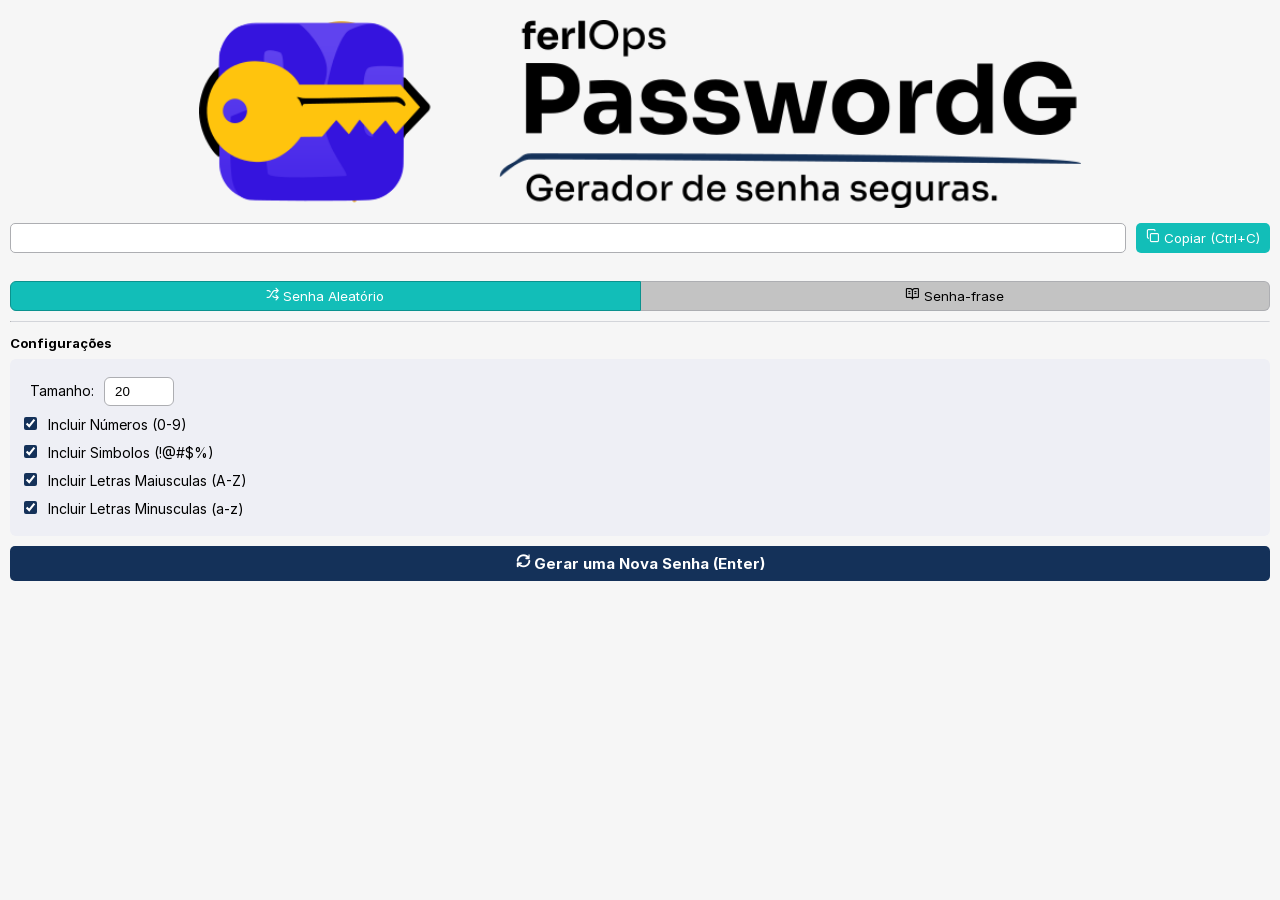
<file: resources/index.html>
<!DOCTYPE html>
<html>
  <head>
    <meta charset="UTF-8">
    <title>FerlOps | Password Generator</title>
    <link rel="stylesheet" href="assets/css/styles.css">
    <link rel="stylesheet" href="assets/css/lucide.css">
  </head>
  <body>
   
    <div id="app-container">
        <img width="350px" src="assets/images/logo-top-banner.webp" id="banner-passwordg-logo" alt="banner-logo">
      <header>
          <input type="text" readonly name="passwordSaida" id="passwordSaida">
          <button id="btnCopiar">
            <i class="icon-copy"></i>
            Copiar (Ctrl+C)
          </button>
      </header>

      <div class="medidor-forca-senha">
          <div id="barraForca"></div>
      </div>

      <div class="modo-seletor">
          <button id="btnAleatorio" class="active">
            <i class="icon-shuffle"></i>
            Senha Aleatório
          </button>
          <button id="btnPassPhase">
            <i class="icon-book-open-text"></i>
            Senha-frase
          </button>
      </div>

      <hr>

      <section class="settings">

          <span id="titleSection">Configurações</span>
          <div class="mode-random">
              <div class="form-group">
                <label for="tamanhoSenha">Tamanho: </label>
                <input type="number" name="txtSenhaTamanho" id="tamanhoSenha" min="12" max="100" value="20" class="config-options">
              </div>
              <div class="form-group">
                <input type="checkbox" name="chkSelections" id="includeNumbers" class="config-options" checked>
                <label for="includeNumbers">Incluir Números (0-9)</label>
              </div>
              <div class="form-group">
                <input type="checkbox" name="chkSelections" id="includeSymbols" class="config-options" checked>
                <label for="includeSymbols">Incluir Simbolos (!@#$%)</label>
              </div>
              <div class="form-group">
                <input type="checkbox" name="chkSelections" id="includeUppercase" class="config-options" checked>
                <label for="includeUppercase">Incluir Letras Maiusculas (A-Z)</label>
              </div>
              <div class="form-group">
                <input type="checkbox" name="chkSelections" id="includeLowerCase" class="config-options" checked>
                <label for="includeLowerCase">Incluir Letras Minusculas (a-z)</label>
              </div>
          </div>

          <div class="mode-phasepass">
            <div class="form-group">
              <label for="tamSenhaPhase">Tamanho: </label>
              <input type="number" name="tamPhasePass" id="tamPhasePass" min="5" max="15" value="5" class="config-phase-options">
            </div>
            <div class="form-group">
                <input type="checkbox" name="chkSelections" id="captalizeWords" title="Permite colocar cada palavra com a Primeira letra Maiusculas" class="config-phase-options" checked>
                <label for="captalizeWords">Capitalizar Palavras</label>
            </div>
             <div class="form-group">
                <input type="checkbox" name="chkSelections" id="incNumbs" title="Permite um numero a cada palavra" class="config-phase-options" checked>
                <label for="captalizeWords">Incluir Numeros</label>
            </div>

          </div>
          

      </section>

      <button id="btnGerar">
        <i class="icon-refresh-cw"></i>
          Gerar uma Nova Senha (Enter)
      </button>

      <div id="aboutapp"></div>
    </div>

    <script src="assets/js/neutralino.js"></script>
    <!-- Your app's source files -->
    <script src="assets/js/main.js"></script>
  </body>
</html>
</file>
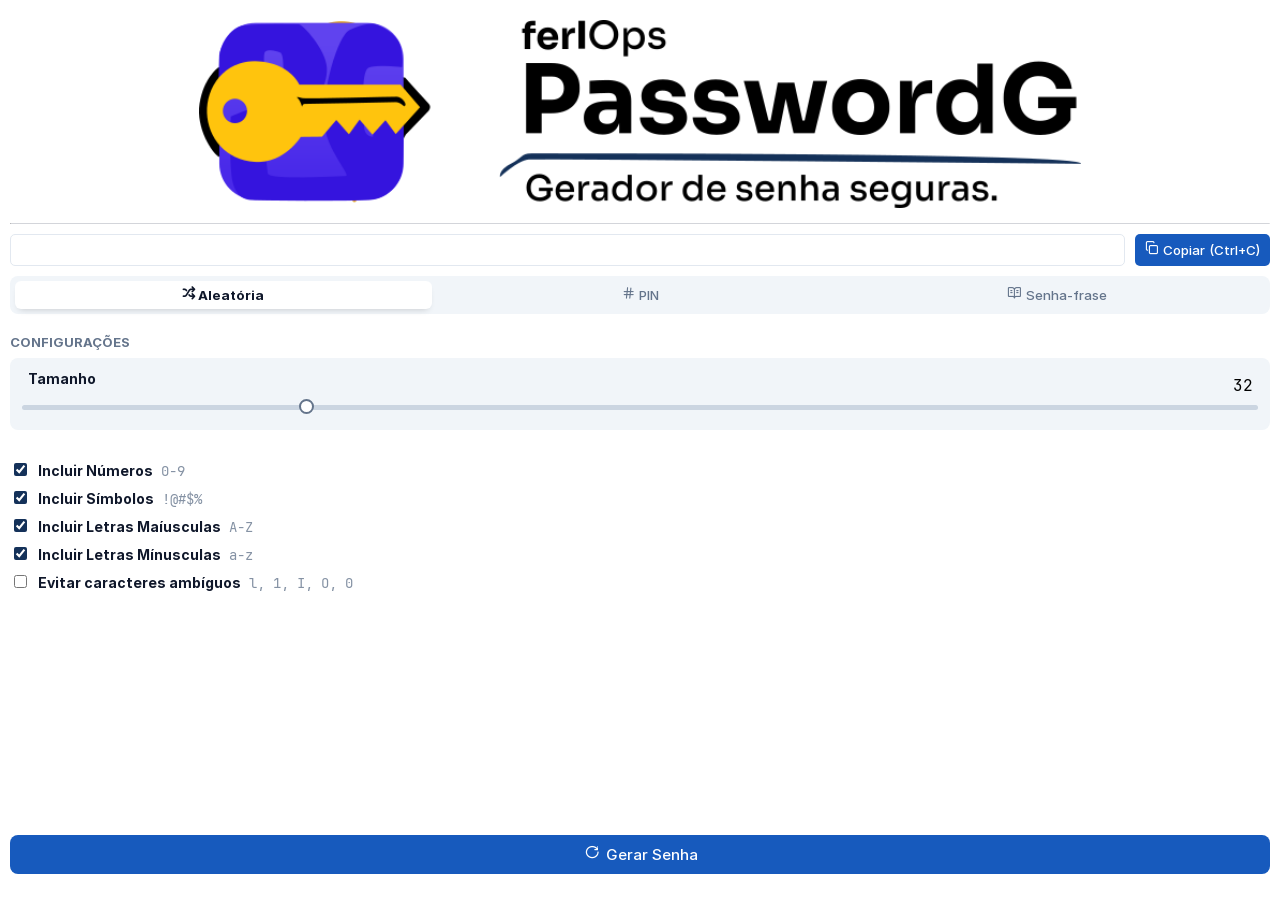
<file: app/resources/index.html>
<!DOCTYPE html>
<html>
  <head>
    <meta charset="UTF-8">
    <title>ferlOps PasswordG Generator</title>
    <link rel="stylesheet" href="assets/css/styles.css">
    <link rel="stylesheet" href="assets/css/lucide.css">
  </head>
  <body>
   
    <div id="app-container">
        <img width="350px" src="assets/images/logo-top-banner.webp" id="banner-passwordg-logo" alt="banner-logo">
        <hr>
      <header>
          <input type="text" readonly name="passwordSaida" id="passwordSaida">
          <button id="btnCopiar">
            <i class="icon-copy"></i>
            Copiar (Ctrl+C)
          </button>
      </header>

      
      
     
      <div class="modo-seletor">
          <button id="btnAleatorio" class="active">
            <i class="icon-shuffle"></i>
            Aleatória
          </button>
          <button id="btnPin">
            <i class="icon-hash"></i>
            PIN
          </button>
          <button id="btnPassPhase">
            <i class="icon-book-open-text"></i>
            Senha-frase
          </button>
      </div>


      <section class="settings">

          <span id="titleSection">CONFIGURAÇÕES</span>

          

          <div class="mode-random">
              <div class="length-control">
                <div class="label-control">
                  <label for="tamanhoSenha">Tamanho</label>
                  <span id="length-value" class="length-badge">32</span>
                </div>
                <input type="range" name="txtSenhaTamanho" id="tamanhoSenha" min="12" max="100" value="32" class="range-length-psswd" oninput="document.getElementById('length-value').textContent = this.value">
              </div>

              <div class="form-group">
                <input type="checkbox" name="chkSelections" id="includeNumbers" class="config-options" checked>
                <label for="includeNumbers">Incluir Números <span>0-9</span></label>
              </div>
              <div class="form-group">
                <input type="checkbox" name="chkSelections" id="includeSymbols" class="config-options" checked>
                <label for="includeSymbols">Incluir Símbolos <span>!@#$%</span></label>
              </div>
              <div class="form-group">
                <input type="checkbox" name="chkSelections" id="includeUppercase" class="config-options" checked>
                <label for="includeUppercase">Incluir Letras Maíusculas <span>A-Z</span></label>
              </div>
              <div class="form-group">
                <input type="checkbox" name="chkSelections" id="includeLowerCase" class="config-options" checked>
                <label for="includeLowerCase">Incluir Letras Mínusculas <span>a-z</span></label>
              </div>
              <div class="form-group">
                <input type="checkbox" name="chkSelections" id="evitarAmbiguos" class="config-options">
                <label for="evitarAmbiguos">Evitar caracteres ambíguos <span>l, 1, I, O, 0</span></label>
              </div>
          </div>

          <div class="mode-pin">

              <div class="length-control">
                <div class="label-control">
                  <label for="tamPinPass">Tamanho</label>
                  <span id="length-value-pin" class="length-badge">6</span>
                </div>
                <input type="range" name="tamPinPass" id="tamPinPass" min="3" max="12" value="6" class="range-length-psswd" oninput="document.getElementById('length-value-pin').textContent = this.value">
              </div>
          </div>


          <div class="mode-phasepass">
            
             <div class="length-control">
                <div class="label-control">
                  <label for="tamPhasePass">Tamanho</label>
                  <span id="length-value-phrase" class="length-badge">6</span>
                </div>
                <input type="range" name="tamPhasePass" id="tamPhasePass" min="3" max="12" value="6" class="range-length-psswd" oninput="document.getElementById('length-value-phrase').textContent = this.value">
              </div>
            
           
            <div class="form-group">
                <input type="checkbox" name="chkSelections" id="getPhasePortugues" title="Permite gerar senhas-frase em Português" class="config-phase-options">
                <label for="getPhasePortugues">Incluir Palavras em Português</label>
            </div>
            <div class="form-group">
                <input type="checkbox" name="chkSelections" id="captalizeWords" title="Permite colocar cada palavra com a Primeira letra Maiusculas" class="config-phase-options" checked>
                <label for="captalizeWords">Capitalizar Palavras</label>
            </div>
             <div class="form-group">
                <input type="checkbox" name="chkSelections" id="incNumbs" title="Permite um numero a cada palavra" class="config-phase-options" checked>
                <label for="captalizeWords">Incluir Números</label>
            </div>

          </div>
          

      </section>

      <div class="medidor-container">
        <div class="medidor-forca-senha">
          <div id="barraForca"></div>
        </div>
        
        <div class="statusForca"></div>
      </div>

      <button id="btnGerar">
        <i class="icon-rotate-cw"></i>
          Gerar Senha 
      </button>

      <div id="aboutapp"></div>
    </div>

    <script src="assets/js/neutralino.js"></script>
    <!-- Your app's source files -->
    <script src="assets/js/main.js"></script>
  </body>
</html>
</file>
<file: resources/assets/css/styles.css>
* {
    margin: 0;
    padding: 0;
    box-sizing: border-box;
}

@font-face {
    font-family: 'inter';
    src: url('fonts/Inter-Regular.woff2');
    font-weight: normal;
}

@font-face {
    font-family: 'inter';
    src: url('fonts/Inter-Medium.woff2');
    font-weight: 500;
}

@font-face {
    font-family: 'inter';
    src: url('fonts/Inter-Bold.woff2');
    font-weight: 700;
}

body {
    background-color: #f6f6f6;
    font-family: 'inter', Arial, Helvetica, sans-serif;
    margin: 0;
    padding: 10px;
    height: 100vh;
    width: 100vw;
    display: flex;
    flex-direction: column;
    overflow: hidden;
    box-sizing: border-box;
}

div#app-container {
    flex: 1;
    display: flex;
    flex-direction: column;
    margin: 0;
    width: 100%;
    height: 100%;
}

div#app-container img#banner-passwordg-logo {
    display: block;
    margin: 10px 0;
    margin-left: auto;
    margin-right: auto;
    width: 70%;
}

div#app-container header {
    display: flex;
    gap: 10px;
    width: 100%;
    margin: 5px 0;
}

div#app-container header input {
    flex: 1;
    font-family: 'inter';
    border: 1px solid #adaeb2;
    border-radius: 5px;
    outline: none;
    padding: 6px 10px;
}

div#app-container header button {
    font-family: 'inter';
    background-color: #12beb8;
    padding: 6px 10px;
    border: none;
    border-radius: 5px;
    color: #FFF;
}

div.medidor-forca-senha {
    width: 100%;
    height: 8px;
    /* background-color: #eee; */
    border-radius: 5px;
    margin: 5px 0;
    overflow: hidden;
}

div.medidor-forca-senha div#barraForca {
    height: 100%; 
    transition: 0.3s;
}

div#app-container div.modo-seletor {
    display: flex;
    width: 100%;
    margin: 5px 0;
}

div#app-container div.modo-seletor button {
    flex: 1;
    font-family: 'inter';
    padding: 6px 10px;
    background-color: #c3c3c3;
}
div#app-container div.modo-seletor button i.icon-book-open-text {
    margin-top: 20px;
}

div#app-container div.modo-seletor button#btnAleatorio {
    border: 1px solid #adaeb2;
    border-top-left-radius: 6px;
    border-bottom-left-radius: 6px;
}

div#app-container div.modo-seletor button#btnPassPhase {
    border: 1px solid #adaeb2;
    border-top-right-radius: 6px;
    border-bottom-right-radius: 6px;
    border-left: none;
}

div#app-container div.modo-seletor button.active {
    background-color: #12beb8;
    border-color: #0b928e !important;
    color: #FFF;
}

div#app-container hr {
    border-top: 1px solid #d3d5da;
    border-bottom: none;
    margin: 5px 0;
}

div#app-container section.settings span#titleSection {
    font-weight: bold;
    display: flex;
    margin: 8px 0;
    font-size: 13px;
}

div#app-container section.settings div.mode-random {
    padding: 10px;
    border: none;
    border-radius: 6px;
    background-color: #eeeff5;
}

div#app-container section.settings div.mode-phasepass {
    padding: 10px;
    border: none;
    border-radius: 6px;
    background-color: #eeeff5;
    display: none;
}

div#app-container section.settings div.mode-random div.form-group,
div#app-container section.settings div.mode-phasepass div.form-group {
    margin: 8px 4px;
}

div#app-container section.settings div.mode-random label,
div#app-container section.settings div.mode-phasepass label {
    padding: 0px 6px;
    font-size: 14px;
}


div#app-container section.settings div.mode-random div.form-group input[type="number"],
div#app-container section.settings div.mode-phasepass div.form-group input[type="number"] {
    border: 1px solid #adaeb2;
    padding: 6px 10px;
    border-radius: 6px;
    outline: none;
    
}

div#app-container section.settings div.mode-random div.form-group input[type="checkbox"] {
    accent-color: #143159;
}

div#app-container section.settings div.mode-phasepass div.form-group input[type="checkbox"] {
    accent-color: #143159;
}


div#app-container button#btnGerar {
    font-family: 'inter';
    margin-top: 10px;
    background-color: #143159;
    padding: 8px 10px;
    border: none;
    border-radius: 5px;
    color: #FFF;
    font-weight: bold;
    font-weight: 700;
    font-size: 15px;
}

div#app-container div#aboutapp {
    margin: 8px 0;
    display: flex;
    justify-content: center;
    align-items: center;
    font-size: 14px;
}
</file>
<file: resources/assets/css/lucide.css>
@font-face {
  font-family: "lucide";
  src: url('lucide.eot?t=1781765884348'); /* IE9*/
  src: url('lucide.eot?t=1781765884348#iefix') format('embedded-opentype') /* IE6-IE8 */,
  url('fonts/lucide.woff2?t=1781765884348') format('woff2'),
  url('fonts/lucide.woff?t=1781765884348') format('woff'),
  url('fonts/lucide.ttf?t=1781765884348') format('truetype'),
  url('fonts/lucide.svg?t=1781765884348') format('svg');
}

[class^="icon-"], [class*=" icon-"] {
  font-family: 'lucide' !important;font-size: inherit;
  font-style:normal;
  -webkit-font-smoothing: antialiased;
  -moz-osx-font-smoothing: grayscale;
}




.icon-a-arrow-down::before { content: "\e585"; }
.icon-a-arrow-up::before { content: "\e586"; }
.icon-a-large-small::before { content: "\e587"; }
.icon-accessibility::before { content: "\e297"; }
.icon-activity-square::before { content: "\e4b4"; }
.icon-activity::before { content: "\e038"; }
.icon-ad::before { content: "\e700"; }
.icon-air-vent::before { content: "\e34d"; }
.icon-airplay::before { content: "\e039"; }
.icon-alarm-check::before { content: "\e1ec"; }
.icon-alarm-clock-check::before { content: "\e1ec"; }
.icon-alarm-clock-minus::before { content: "\e1ed"; }
.icon-alarm-clock-off::before { content: "\e23b"; }
.icon-alarm-clock-plus::before { content: "\e1ee"; }
.icon-alarm-clock::before { content: "\e03a"; }
.icon-alarm-minus::before { content: "\e1ed"; }
.icon-alarm-plus::before { content: "\e1ee"; }
.icon-alarm-smoke::before { content: "\e57b"; }
.icon-album::before { content: "\e03b"; }
.icon-alert-circle::before { content: "\e077"; }
.icon-alert-octagon::before { content: "\e127"; }
.icon-alert-triangle::before { content: "\e193"; }
.icon-align-center-horizontal::before { content: "\e26c"; }
.icon-align-center-vertical::before { content: "\e26d"; }
.icon-align-center::before { content: "\e182"; }
.icon-align-end-horizontal::before { content: "\e26e"; }
.icon-align-end-vertical::before { content: "\e26f"; }
.icon-align-horizontal-distribute-center::before { content: "\e03c"; }
.icon-align-horizontal-distribute-end::before { content: "\e03d"; }
.icon-align-horizontal-distribute-start::before { content: "\e03e"; }
.icon-align-horizontal-justify-center::before { content: "\e272"; }
.icon-align-horizontal-justify-end::before { content: "\e273"; }
.icon-align-horizontal-justify-start::before { content: "\e274"; }
.icon-align-horizontal-space-around::before { content: "\e275"; }
.icon-align-horizontal-space-between::before { content: "\e276"; }
.icon-align-justify::before { content: "\e184"; }
.icon-align-left::before { content: "\e185"; }
.icon-align-right::before { content: "\e183"; }
.icon-align-start-horizontal::before { content: "\e270"; }
.icon-align-start-vertical::before { content: "\e271"; }
.icon-align-vertical-distribute-center::before { content: "\e27e"; }
.icon-align-vertical-distribute-end::before { content: "\e27f"; }
.icon-align-vertical-distribute-start::before { content: "\e280"; }
.icon-align-vertical-justify-center::before { content: "\e277"; }
.icon-align-vertical-justify-end::before { content: "\e278"; }
.icon-align-vertical-justify-start::before { content: "\e279"; }
.icon-align-vertical-space-around::before { content: "\e27a"; }
.icon-align-vertical-space-between::before { content: "\e27b"; }
.icon-ambulance::before { content: "\e5bb"; }
.icon-ampersand::before { content: "\e49c"; }
.icon-ampersands::before { content: "\e49d"; }
.icon-amphora::before { content: "\e61b"; }
.icon-anchor::before { content: "\e03f"; }
.icon-angry::before { content: "\e2fc"; }
.icon-annoyed::before { content: "\e2fd"; }
.icon-antenna::before { content: "\e4e2"; }
.icon-anvil::before { content: "\e580"; }
.icon-aperture::before { content: "\e040"; }
.icon-app-window-mac::before { content: "\e5d2"; }
.icon-app-window::before { content: "\e426"; }
.icon-apple::before { content: "\e34e"; }
.icon-archive-restore::before { content: "\e2cd"; }
.icon-archive-x::before { content: "\e50c"; }
.icon-archive::before { content: "\e041"; }
.icon-area-chart::before { content: "\e4d3"; }
.icon-armchair::before { content: "\e2c0"; }
.icon-arrow-big-down-dash::before { content: "\e41d"; }
.icon-arrow-big-down::before { content: "\e1e1"; }
.icon-arrow-big-left-dash::before { content: "\e41e"; }
.icon-arrow-big-left::before { content: "\e1e2"; }
.icon-arrow-big-right-dash::before { content: "\e41f"; }
.icon-arrow-big-right::before { content: "\e1e3"; }
.icon-arrow-big-up-dash::before { content: "\e420"; }
.icon-arrow-big-up::before { content: "\e1e4"; }
.icon-arrow-down-0-1::before { content: "\e413"; }
.icon-arrow-down-01::before { content: "\e413"; }
.icon-arrow-down-1-0::before { content: "\e414"; }
.icon-arrow-down-10::before { content: "\e414"; }
.icon-arrow-down-a-z::before { content: "\e415"; }
.icon-arrow-down-az::before { content: "\e415"; }
.icon-arrow-down-circle::before { content: "\e078"; }
.icon-arrow-down-from-line::before { content: "\e454"; }
.icon-arrow-down-left-from-circle::before { content: "\e3f7"; }
.icon-arrow-down-left-from-square::before { content: "\e5a1"; }
.icon-arrow-down-left-square::before { content: "\e4b5"; }
.icon-arrow-down-left::before { content: "\e043"; }
.icon-arrow-down-narrow-wide::before { content: "\e044"; }
.icon-arrow-down-right-from-circle::before { content: "\e3f8"; }
.icon-arrow-down-right-from-square::before { content: "\e5a2"; }
.icon-arrow-down-right-square::before { content: "\e4b6"; }
.icon-arrow-down-right::before { content: "\e045"; }
.icon-arrow-down-square::before { content: "\e427"; }
.icon-arrow-down-to-dot::before { content: "\e44d"; }
.icon-arrow-down-to-line::before { content: "\e455"; }
.icon-arrow-down-up::before { content: "\e046"; }
.icon-arrow-down-wide-narrow::before { content: "\e047"; }
.icon-arrow-down-z-a::before { content: "\e416"; }
.icon-arrow-down-za::before { content: "\e416"; }
.icon-arrow-down::before { content: "\e042"; }
.icon-arrow-left-circle::before { content: "\e079"; }
.icon-arrow-left-from-line::before { content: "\e456"; }
.icon-arrow-left-right::before { content: "\e24a"; }
.icon-arrow-left-square::before { content: "\e428"; }
.icon-arrow-left-to-line::before { content: "\e457"; }
.icon-arrow-left::before { content: "\e048"; }
.icon-arrow-right-circle::before { content: "\e07a"; }
.icon-arrow-right-from-line::before { content: "\e458"; }
.icon-arrow-right-left::before { content: "\e417"; }
.icon-arrow-right-square::before { content: "\e429"; }
.icon-arrow-right-to-line::before { content: "\e459"; }
.icon-arrow-right::before { content: "\e049"; }
.icon-arrow-up-0-1::before { content: "\e418"; }
.icon-arrow-up-01::before { content: "\e418"; }
.icon-arrow-up-1-0::before { content: "\e419"; }
.icon-arrow-up-10::before { content: "\e419"; }
.icon-arrow-up-a-z::before { content: "\e41a"; }
.icon-arrow-up-az::before { content: "\e41a"; }
.icon-arrow-up-circle::before { content: "\e07b"; }
.icon-arrow-up-down::before { content: "\e37d"; }
.icon-arrow-up-from-dot::before { content: "\e44e"; }
.icon-arrow-up-from-line::before { content: "\e45a"; }
.icon-arrow-up-left-from-circle::before { content: "\e3f9"; }
.icon-arrow-up-left-from-square::before { content: "\e5a3"; }
.icon-arrow-up-left-square::before { content: "\e4b7"; }
.icon-arrow-up-left::before { content: "\e04b"; }
.icon-arrow-up-narrow-wide::before { content: "\e04c"; }
.icon-arrow-up-right-from-circle::before { content: "\e3fa"; }
.icon-arrow-up-right-from-square::before { content: "\e5a4"; }
.icon-arrow-up-right-square::before { content: "\e4b8"; }
.icon-arrow-up-right::before { content: "\e04d"; }
.icon-arrow-up-square::before { content: "\e42a"; }
.icon-arrow-up-to-line::before { content: "\e45b"; }
.icon-arrow-up-wide-narrow::before { content: "\e41b"; }
.icon-arrow-up-z-a::before { content: "\e41c"; }
.icon-arrow-up-za::before { content: "\e41c"; }
.icon-arrow-up::before { content: "\e04a"; }
.icon-arrows-up-from-line::before { content: "\e4d4"; }
.icon-asterisk-square::before { content: "\e168"; }
.icon-asterisk::before { content: "\e1ef"; }
.icon-astroid::before { content: "\e6f0"; }
.icon-at-sign::before { content: "\e04e"; }
.icon-atom::before { content: "\e3d7"; }
.icon-audio-lines::before { content: "\e55a"; }
.icon-audio-waveform::before { content: "\e55b"; }
.icon-award::before { content: "\e04f"; }
.icon-axe::before { content: "\e050"; }
.icon-axis-3-d::before { content: "\e2fe"; }
.icon-axis-3d::before { content: "\e2fe"; }
.icon-baby::before { content: "\e2ce"; }
.icon-backpack::before { content: "\e2c8"; }
.icon-badge-alert::before { content: "\e475"; }
.icon-badge-cent::before { content: "\e50f"; }
.icon-badge-check::before { content: "\e241"; }
.icon-badge-dollar-sign::before { content: "\e476"; }
.icon-badge-euro::before { content: "\e510"; }
.icon-badge-help::before { content: "\e47b"; }
.icon-badge-indian-rupee::before { content: "\e511"; }
.icon-badge-info::before { content: "\e477"; }
.icon-badge-japanese-yen::before { content: "\e512"; }
.icon-badge-minus::before { content: "\e478"; }
.icon-badge-percent::before { content: "\e479"; }
.icon-badge-plus::before { content: "\e47a"; }
.icon-badge-pound-sterling::before { content: "\e513"; }
.icon-badge-question-mark::before { content: "\e47b"; }
.icon-badge-russian-ruble::before { content: "\e514"; }
.icon-badge-swiss-franc::before { content: "\e515"; }
.icon-badge-turkish-lira::before { content: "\e67e"; }
.icon-badge-x::before { content: "\e47c"; }
.icon-badge::before { content: "\e474"; }
.icon-baggage-claim::before { content: "\e2c9"; }
.icon-balloon::before { content: "\e6af"; }
.icon-ban::before { content: "\e051"; }
.icon-banana::before { content: "\e34f"; }
.icon-bandage::before { content: "\e61d"; }
.icon-banknote-arrow-down::before { content: "\e64c"; }
.icon-banknote-arrow-up::before { content: "\e64d"; }
.icon-banknote-check::before { content: "\e70c"; }
.icon-banknote-x::before { content: "\e64e"; }
.icon-banknote::before { content: "\e052"; }
.icon-bar-chart-2::before { content: "\e068"; }
.icon-bar-chart-3::before { content: "\e2a3"; }
.icon-bar-chart-4::before { content: "\e2a4"; }
.icon-bar-chart-big::before { content: "\e4a9"; }
.icon-bar-chart-horizontal-big::before { content: "\e4a7"; }
.icon-bar-chart-horizontal::before { content: "\e2a2"; }
.icon-bar-chart::before { content: "\e06a"; }
.icon-barcode::before { content: "\e533"; }
.icon-barrel::before { content: "\e675"; }
.icon-baseline::before { content: "\e285"; }
.icon-bath::before { content: "\e2ab"; }
.icon-battery-charging::before { content: "\e054"; }
.icon-battery-full::before { content: "\e055"; }
.icon-battery-low::before { content: "\e056"; }
.icon-battery-medium::before { content: "\e057"; }
.icon-battery-plus::before { content: "\e63e"; }
.icon-battery-warning::before { content: "\e3ac"; }
.icon-battery::before { content: "\e053"; }
.icon-beaker::before { content: "\e058"; }
.icon-bean-off::before { content: "\e390"; }
.icon-bean::before { content: "\e38f"; }
.icon-bed-double::before { content: "\e2c2"; }
.icon-bed-single::before { content: "\e2c3"; }
.icon-bed::before { content: "\e2c1"; }
.icon-beef-off::before { content: "\e6dc"; }
.icon-beef::before { content: "\e3a5"; }
.icon-beer-off::before { content: "\e5d9"; }
.icon-beer::before { content: "\e2cf"; }
.icon-bell-check::before { content: "\e6ef"; }
.icon-bell-dot::before { content: "\e42b"; }
.icon-bell-electric::before { content: "\e57c"; }
.icon-bell-minus::before { content: "\e1f0"; }
.icon-bell-off::before { content: "\e05a"; }
.icon-bell-plus::before { content: "\e1f1"; }
.icon-bell-ring::before { content: "\e224"; }
.icon-bell::before { content: "\e059"; }
.icon-between-horizonal-end::before { content: "\e591"; }
.icon-between-horizonal-start::before { content: "\e592"; }
.icon-between-horizontal-end::before { content: "\e591"; }
.icon-between-horizontal-start::before { content: "\e592"; }
.icon-between-vertical-end::before { content: "\e593"; }
.icon-between-vertical-start::before { content: "\e594"; }
.icon-biceps-flexed::before { content: "\e5eb"; }
.icon-bike::before { content: "\e1d2"; }
.icon-binary::before { content: "\e1f2"; }
.icon-binoculars::before { content: "\e621"; }
.icon-biohazard::before { content: "\e441"; }
.icon-bird::before { content: "\e3c5"; }
.icon-birdhouse::before { content: "\e69a"; }
.icon-bitcoin::before { content: "\e05b"; }
.icon-blend::before { content: "\e59c"; }
.icon-blender::before { content: "\e6f4"; }
.icon-blinds::before { content: "\e3c0"; }
.icon-blocks::before { content: "\e4fa"; }
.icon-bluetooth-connected::before { content: "\e1b8"; }
.icon-bluetooth-off::before { content: "\e1b9"; }
.icon-bluetooth-searching::before { content: "\e1ba"; }
.icon-bluetooth::before { content: "\e05c"; }
.icon-bold::before { content: "\e05d"; }
.icon-bolt::before { content: "\e58c"; }
.icon-bomb::before { content: "\e2ff"; }
.icon-bone-fracture::before { content: "\e715"; }
.icon-bone::before { content: "\e358"; }
.icon-book-a::before { content: "\e544"; }
.icon-book-alert::before { content: "\e672"; }
.icon-book-audio::before { content: "\e545"; }
.icon-book-check::before { content: "\e546"; }
.icon-book-copy::before { content: "\e3ec"; }
.icon-book-dashed::before { content: "\e3ed"; }
.icon-book-down::before { content: "\e3ee"; }
.icon-book-headphones::before { content: "\e547"; }
.icon-book-heart::before { content: "\e548"; }
.icon-book-image::before { content: "\e549"; }
.icon-book-key::before { content: "\e3ef"; }
.icon-book-lock::before { content: "\e3f0"; }
.icon-book-marked::before { content: "\e3f1"; }
.icon-book-minus::before { content: "\e3f2"; }
.icon-book-open-check::before { content: "\e381"; }
.icon-book-open-text::before { content: "\e54a"; }
.icon-book-open::before { content: "\e05f"; }
.icon-book-plus::before { content: "\e3f3"; }
.icon-book-search::before { content: "\e6ab"; }
.icon-book-template::before { content: "\e3ed"; }
.icon-book-text::before { content: "\e54b"; }
.icon-book-type::before { content: "\e54c"; }
.icon-book-up-2::before { content: "\e4a6"; }
.icon-book-up::before { content: "\e3f4"; }
.icon-book-user::before { content: "\e54d"; }
.icon-book-x::before { content: "\e3f5"; }
.icon-book::before { content: "\e05e"; }
.icon-bookmark-check::before { content: "\e51f"; }
.icon-bookmark-minus::before { content: "\e23c"; }
.icon-bookmark-off::before { content: "\e6df"; }
.icon-bookmark-plus::before { content: "\e23d"; }
.icon-bookmark-x::before { content: "\e520"; }
.icon-bookmark::before { content: "\e060"; }
.icon-boom-box::before { content: "\e4ee"; }
.icon-bot-message-square::before { content: "\e5ce"; }
.icon-bot-off::before { content: "\e5e0"; }
.icon-bot::before { content: "\e1bb"; }
.icon-bottle-wine::before { content: "\e67b"; }
.icon-bow-arrow::before { content: "\e65e"; }
.icon-box-select::before { content: "\e1cb"; }
.icon-box::before { content: "\e061"; }
.icon-boxes::before { content: "\e2d0"; }
.icon-braces::before { content: "\e36a"; }
.icon-brackets::before { content: "\e443"; }
.icon-brain-circuit::before { content: "\e3c7"; }
.icon-brain-cog::before { content: "\e3c8"; }
.icon-brain::before { content: "\e3c6"; }
.icon-brick-wall-fire::before { content: "\e653"; }
.icon-brick-wall-shield::before { content: "\e690"; }
.icon-brick-wall::before { content: "\e581"; }
.icon-briefcase-business::before { content: "\e5d5"; }
.icon-briefcase-conveyor-belt::before { content: "\e62b"; }
.icon-briefcase-medical::before { content: "\e5d6"; }
.icon-briefcase::before { content: "\e062"; }
.icon-bring-to-front::before { content: "\e4ef"; }
.icon-broccoli::before { content: "\e6f5"; }
.icon-brush-cleaning::before { content: "\e666"; }
.icon-brush::before { content: "\e1d3"; }
.icon-bubbles::before { content: "\e654"; }
.icon-bug-off::before { content: "\e50d"; }
.icon-bug-play::before { content: "\e50e"; }
.icon-bug::before { content: "\e20c"; }
.icon-building-2::before { content: "\e290"; }
.icon-building::before { content: "\e1cc"; }
.icon-bus-front::before { content: "\e4fb"; }
.icon-bus::before { content: "\e1d4"; }
.icon-cable-car::before { content: "\e4fc"; }
.icon-cable::before { content: "\e4e3"; }
.icon-cake-slice::before { content: "\e4b9"; }
.icon-cake::before { content: "\e344"; }
.icon-calculator::before { content: "\e1bc"; }
.icon-calendar-1::before { content: "\e630"; }
.icon-calendar-arrow-down::before { content: "\e5fe"; }
.icon-calendar-arrow-up::before { content: "\e5ff"; }
.icon-calendar-check-2::before { content: "\e2b8"; }
.icon-calendar-check::before { content: "\e2b7"; }
.icon-calendar-clock::before { content: "\e304"; }
.icon-calendar-cog::before { content: "\e5ed"; }
.icon-calendar-days::before { content: "\e2b9"; }
.icon-calendar-fold::before { content: "\e5b4"; }
.icon-calendar-heart::before { content: "\e305"; }
.icon-calendar-minus-2::before { content: "\e5b5"; }
.icon-calendar-minus::before { content: "\e2ba"; }
.icon-calendar-off::before { content: "\e2bb"; }
.icon-calendar-plus-2::before { content: "\e5b6"; }
.icon-calendar-plus::before { content: "\e2bc"; }
.icon-calendar-range::before { content: "\e2bd"; }
.icon-calendar-search::before { content: "\e306"; }
.icon-calendar-sync::before { content: "\e636"; }
.icon-calendar-x-2::before { content: "\e2bf"; }
.icon-calendar-x::before { content: "\e2be"; }
.icon-calendar::before { content: "\e063"; }
.icon-calendars::before { content: "\e6a7"; }
.icon-camera-off::before { content: "\e065"; }
.icon-camera::before { content: "\e064"; }
.icon-candlestick-chart::before { content: "\e4a8"; }
.icon-candy-cane::before { content: "\e4ba"; }
.icon-candy-off::before { content: "\e392"; }
.icon-candy::before { content: "\e391"; }
.icon-cannabis-off::before { content: "\e6e0"; }
.icon-cannabis::before { content: "\e5d4"; }
.icon-captions-off::before { content: "\e5c1"; }
.icon-captions::before { content: "\e3a4"; }
.icon-car-front::before { content: "\e4fd"; }
.icon-car-taxi-front::before { content: "\e4fe"; }
.icon-car::before { content: "\e1d5"; }
.icon-caravan::before { content: "\e539"; }
.icon-card-sim::before { content: "\e671"; }
.icon-carrot::before { content: "\e25a"; }
.icon-case-lower::before { content: "\e3d8"; }
.icon-case-sensitive::before { content: "\e3d9"; }
.icon-case-upper::before { content: "\e3da"; }
.icon-cassette-tape::before { content: "\e4ca"; }
.icon-cast::before { content: "\e066"; }
.icon-castle::before { content: "\e3e0"; }
.icon-cat::before { content: "\e38c"; }
.icon-cctv-off::before { content: "\e6d8"; }
.icon-cctv::before { content: "\e57d"; }
.icon-chart-area::before { content: "\e4d3"; }
.icon-chart-bar-big::before { content: "\e4a7"; }
.icon-chart-bar-decreasing::before { content: "\e607"; }
.icon-chart-bar-increasing::before { content: "\e608"; }
.icon-chart-bar-stacked::before { content: "\e609"; }
.icon-chart-bar::before { content: "\e2a2"; }
.icon-chart-candlestick::before { content: "\e4a8"; }
.icon-chart-column-big::before { content: "\e4a9"; }
.icon-chart-column-decreasing::before { content: "\e067"; }
.icon-chart-column-increasing::before { content: "\e2a4"; }
.icon-chart-column-stacked::before { content: "\e60a"; }
.icon-chart-column::before { content: "\e2a3"; }
.icon-chart-gantt::before { content: "\e624"; }
.icon-chart-line::before { content: "\e2a5"; }
.icon-chart-network::before { content: "\e60b"; }
.icon-chart-no-axes-column-decreasing::before { content: "\e069"; }
.icon-chart-no-axes-column-increasing::before { content: "\e06a"; }
.icon-chart-no-axes-column::before { content: "\e068"; }
.icon-chart-no-axes-combined::before { content: "\e60c"; }
.icon-chart-no-axes-gantt::before { content: "\e4c4"; }
.icon-chart-pie::before { content: "\e06b"; }
.icon-chart-scatter::before { content: "\e48a"; }
.icon-chart-spline::before { content: "\e60d"; }
.icon-check-check::before { content: "\e38e"; }
.icon-check-circle-2::before { content: "\e226"; }
.icon-check-circle::before { content: "\e07c"; }
.icon-check-line::before { content: "\e66b"; }
.icon-check-square-2::before { content: "\e559"; }
.icon-check-square::before { content: "\e16a"; }
.icon-check::before { content: "\e06c"; }
.icon-chef-hat::before { content: "\e2ac"; }
.icon-cherry::before { content: "\e350"; }
.icon-chess-bishop::before { content: "\e6a0"; }
.icon-chess-king::before { content: "\e6a1"; }
.icon-chess-knight::before { content: "\e6a2"; }
.icon-chess-pawn::before { content: "\e6a3"; }
.icon-chess-queen::before { content: "\e6a4"; }
.icon-chess-rook::before { content: "\e6a5"; }
.icon-chevron-down-circle::before { content: "\e4dd"; }
.icon-chevron-down-square::before { content: "\e3cf"; }
.icon-chevron-down::before { content: "\e06d"; }
.icon-chevron-first::before { content: "\e243"; }
.icon-chevron-last::before { content: "\e244"; }
.icon-chevron-left-circle::before { content: "\e4de"; }
.icon-chevron-left-square::before { content: "\e3d0"; }
.icon-chevron-left::before { content: "\e06e"; }
.icon-chevron-right-circle::before { content: "\e4df"; }
.icon-chevron-right-square::before { content: "\e3d1"; }
.icon-chevron-right::before { content: "\e06f"; }
.icon-chevron-up-circle::before { content: "\e4e0"; }
.icon-chevron-up-square::before { content: "\e3d2"; }
.icon-chevron-up::before { content: "\e070"; }
.icon-chevrons-down-up::before { content: "\e228"; }
.icon-chevrons-down::before { content: "\e071"; }
.icon-chevrons-left-right-ellipsis::before { content: "\e61f"; }
.icon-chevrons-left-right::before { content: "\e293"; }
.icon-chevrons-left::before { content: "\e072"; }
.icon-chevrons-right-left::before { content: "\e294"; }
.icon-chevrons-right::before { content: "\e073"; }
.icon-chevrons-up-down::before { content: "\e211"; }
.icon-chevrons-up::before { content: "\e074"; }
.icon-church::before { content: "\e3e1"; }
.icon-cigarette-off::before { content: "\e2c7"; }
.icon-cigarette::before { content: "\e2c6"; }
.icon-circle-alert::before { content: "\e077"; }
.icon-circle-arrow-down::before { content: "\e078"; }
.icon-circle-arrow-left::before { content: "\e079"; }
.icon-circle-arrow-out-down-left::before { content: "\e3f7"; }
.icon-circle-arrow-out-down-right::before { content: "\e3f8"; }
.icon-circle-arrow-out-up-left::before { content: "\e3f9"; }
.icon-circle-arrow-out-up-right::before { content: "\e3fa"; }
.icon-circle-arrow-right::before { content: "\e07a"; }
.icon-circle-arrow-up::before { content: "\e07b"; }
.icon-circle-check-big::before { content: "\e07c"; }
.icon-circle-check::before { content: "\e226"; }
.icon-circle-chevron-down::before { content: "\e4dd"; }
.icon-circle-chevron-left::before { content: "\e4de"; }
.icon-circle-chevron-right::before { content: "\e4df"; }
.icon-circle-chevron-up::before { content: "\e4e0"; }
.icon-circle-dashed::before { content: "\e4b0"; }
.icon-circle-divide::before { content: "\e07d"; }
.icon-circle-dollar-sign::before { content: "\e47d"; }
.icon-circle-dot-dashed::before { content: "\e4b1"; }
.icon-circle-dot::before { content: "\e345"; }
.icon-circle-ellipsis::before { content: "\e346"; }
.icon-circle-equal::before { content: "\e400"; }
.icon-circle-fading-arrow-up::before { content: "\e618"; }
.icon-circle-fading-plus::before { content: "\e5bc"; }
.icon-circle-gauge::before { content: "\e4e1"; }
.icon-circle-help::before { content: "\e082"; }
.icon-circle-minus::before { content: "\e07e"; }
.icon-circle-off::before { content: "\e401"; }
.icon-circle-parking-off::before { content: "\e3ca"; }
.icon-circle-parking::before { content: "\e3c9"; }
.icon-circle-pause::before { content: "\e07f"; }
.icon-circle-percent::before { content: "\e51a"; }
.icon-circle-pile::before { content: "\e6e1"; }
.icon-circle-play::before { content: "\e080"; }
.icon-circle-plus::before { content: "\e081"; }
.icon-circle-pound-sterling::before { content: "\e66d"; }
.icon-circle-power::before { content: "\e550"; }
.icon-circle-question-mark::before { content: "\e082"; }
.icon-circle-slash-2::before { content: "\e213"; }
.icon-circle-slash::before { content: "\e402"; }
.icon-circle-slashed::before { content: "\e213"; }
.icon-circle-small::before { content: "\e640"; }
.icon-circle-star::before { content: "\e68d"; }
.icon-circle-stop::before { content: "\e083"; }
.icon-circle-user-round::before { content: "\e462"; }
.icon-circle-user::before { content: "\e461"; }
.icon-circle-x::before { content: "\e084"; }
.icon-circle::before { content: "\e076"; }
.icon-circuit-board::before { content: "\e403"; }
.icon-citrus::before { content: "\e375"; }
.icon-clapperboard::before { content: "\e29b"; }
.icon-clipboard-check::before { content: "\e219"; }
.icon-clipboard-clock::before { content: "\e688"; }
.icon-clipboard-copy::before { content: "\e225"; }
.icon-clipboard-edit::before { content: "\e307"; }
.icon-clipboard-list::before { content: "\e086"; }
.icon-clipboard-minus::before { content: "\e5be"; }
.icon-clipboard-paste::before { content: "\e3e8"; }
.icon-clipboard-pen-line::before { content: "\e308"; }
.icon-clipboard-pen::before { content: "\e307"; }
.icon-clipboard-plus::before { content: "\e5bf"; }
.icon-clipboard-signature::before { content: "\e308"; }
.icon-clipboard-type::before { content: "\e309"; }
.icon-clipboard-x::before { content: "\e222"; }
.icon-clipboard::before { content: "\e085"; }
.icon-clock-1::before { content: "\e24b"; }
.icon-clock-10::before { content: "\e24c"; }
.icon-clock-11::before { content: "\e24d"; }
.icon-clock-12::before { content: "\e24e"; }
.icon-clock-2::before { content: "\e24f"; }
.icon-clock-3::before { content: "\e250"; }
.icon-clock-4::before { content: "\e251"; }
.icon-clock-5::before { content: "\e252"; }
.icon-clock-6::before { content: "\e253"; }
.icon-clock-7::before { content: "\e254"; }
.icon-clock-8::before { content: "\e255"; }
.icon-clock-9::before { content: "\e256"; }
.icon-clock-alert::before { content: "\e62a"; }
.icon-clock-arrow-down::before { content: "\e600"; }
.icon-clock-arrow-left::before { content: "\e70d"; }
.icon-clock-arrow-right::before { content: "\e70e"; }
.icon-clock-arrow-up::before { content: "\e601"; }
.icon-clock-check::before { content: "\e69e"; }
.icon-clock-fading::before { content: "\e64a"; }
.icon-clock-plus::before { content: "\e667"; }
.icon-clock::before { content: "\e087"; }
.icon-closed-caption::before { content: "\e68a"; }
.icon-cloud-alert::before { content: "\e633"; }
.icon-cloud-backup::before { content: "\e6e2"; }
.icon-cloud-check::before { content: "\e66e"; }
.icon-cloud-cog::before { content: "\e30a"; }
.icon-cloud-download::before { content: "\e089"; }
.icon-cloud-drizzle::before { content: "\e08a"; }
.icon-cloud-fog::before { content: "\e214"; }
.icon-cloud-hail::before { content: "\e08b"; }
.icon-cloud-lightning::before { content: "\e08c"; }
.icon-cloud-moon-rain::before { content: "\e2fa"; }
.icon-cloud-moon::before { content: "\e215"; }
.icon-cloud-off::before { content: "\e08d"; }
.icon-cloud-rain-wind::before { content: "\e08f"; }
.icon-cloud-rain::before { content: "\e08e"; }
.icon-cloud-snow::before { content: "\e090"; }
.icon-cloud-sun-rain::before { content: "\e2fb"; }
.icon-cloud-sun::before { content: "\e216"; }
.icon-cloud-sync::before { content: "\e6e3"; }
.icon-cloud-upload::before { content: "\e091"; }
.icon-cloud::before { content: "\e088"; }
.icon-cloudy::before { content: "\e217"; }
.icon-clover::before { content: "\e092"; }
.icon-club::before { content: "\e496"; }
.icon-code-2::before { content: "\e206"; }
.icon-code-square::before { content: "\e16b"; }
.icon-code-xml::before { content: "\e206"; }
.icon-code::before { content: "\e093"; }
.icon-coffee::before { content: "\e096"; }
.icon-cog::before { content: "\e30b"; }
.icon-coins::before { content: "\e097"; }
.icon-columns-2::before { content: "\e098"; }
.icon-columns-3-cog::before { content: "\e661"; }
.icon-columns-3::before { content: "\e099"; }
.icon-columns-4::before { content: "\e589"; }
.icon-columns-settings::before { content: "\e661"; }
.icon-columns::before { content: "\e098"; }
.icon-combine::before { content: "\e44c"; }
.icon-command::before { content: "\e09a"; }
.icon-compass::before { content: "\e09b"; }
.icon-component::before { content: "\e2ad"; }
.icon-computer::before { content: "\e4e4"; }
.icon-concierge-bell::before { content: "\e378"; }
.icon-cone::before { content: "\e523"; }
.icon-construction::before { content: "\e3b4"; }
.icon-contact-2::before { content: "\e463"; }
.icon-contact-round::before { content: "\e463"; }
.icon-contact::before { content: "\e09c"; }
.icon-container::before { content: "\e4d5"; }
.icon-contrast::before { content: "\e09d"; }
.icon-cookie::before { content: "\e26b"; }
.icon-cooking-pot::before { content: "\e584"; }
.icon-copy-check::before { content: "\e3fb"; }
.icon-copy-minus::before { content: "\e3fc"; }
.icon-copy-plus::before { content: "\e3fd"; }
.icon-copy-slash::before { content: "\e3fe"; }
.icon-copy-x::before { content: "\e3ff"; }
.icon-copy::before { content: "\e09e"; }
.icon-copyleft::before { content: "\e09f"; }
.icon-copyright::before { content: "\e0a0"; }
.icon-corner-down-left::before { content: "\e0a1"; }
.icon-corner-down-right::before { content: "\e0a2"; }
.icon-corner-left-down::before { content: "\e0a3"; }
.icon-corner-left-up::before { content: "\e0a4"; }
.icon-corner-right-down::before { content: "\e0a5"; }
.icon-corner-right-up::before { content: "\e0a6"; }
.icon-corner-up-left::before { content: "\e0a7"; }
.icon-corner-up-right::before { content: "\e0a8"; }
.icon-cpu::before { content: "\e0a9"; }
.icon-creative-commons::before { content: "\e3b2"; }
.icon-credit-card::before { content: "\e0aa"; }
.icon-croissant::before { content: "\e2ae"; }
.icon-crop::before { content: "\e0ab"; }
.icon-cross::before { content: "\e1e5"; }
.icon-crosshair::before { content: "\e0ac"; }
.icon-crown::before { content: "\e1d6"; }
.icon-cuboid::before { content: "\e524"; }
.icon-cup-soda::before { content: "\e2d1"; }
.icon-curly-braces::before { content: "\e36a"; }
.icon-currency::before { content: "\e230"; }
.icon-cylinder::before { content: "\e525"; }
.icon-dam::before { content: "\e606"; }
.icon-database-backup::before { content: "\e3ab"; }
.icon-database-search::before { content: "\e6b1"; }
.icon-database-zap::before { content: "\e50b"; }
.icon-database::before { content: "\e0ad"; }
.icon-decimals-arrow-left::before { content: "\e65c"; }
.icon-decimals-arrow-right::before { content: "\e65d"; }
.icon-delete::before { content: "\e0ae"; }
.icon-dessert::before { content: "\e4bb"; }
.icon-diameter::before { content: "\e526"; }
.icon-diamond-minus::before { content: "\e5e1"; }
.icon-diamond-percent::before { content: "\e51b"; }
.icon-diamond-plus::before { content: "\e5e2"; }
.icon-diamond::before { content: "\e2d2"; }
.icon-dice-1::before { content: "\e287"; }
.icon-dice-2::before { content: "\e288"; }
.icon-dice-3::before { content: "\e289"; }
.icon-dice-4::before { content: "\e28a"; }
.icon-dice-5::before { content: "\e28b"; }
.icon-dice-6::before { content: "\e28c"; }
.icon-dices::before { content: "\e2c5"; }
.icon-diff::before { content: "\e30c"; }
.icon-disc-2::before { content: "\e3f6"; }
.icon-disc-3::before { content: "\e494"; }
.icon-disc-album::before { content: "\e55c"; }
.icon-disc::before { content: "\e0af"; }
.icon-divide-circle::before { content: "\e07d"; }
.icon-divide-square::before { content: "\e16d"; }
.icon-divide::before { content: "\e0b0"; }
.icon-dna-off::before { content: "\e394"; }
.icon-dna::before { content: "\e393"; }
.icon-dock::before { content: "\e5d3"; }
.icon-dog::before { content: "\e38d"; }
.icon-dollar-sign::before { content: "\e0b1"; }
.icon-donut::before { content: "\e4bc"; }
.icon-door-closed-locked::before { content: "\e664"; }
.icon-door-closed::before { content: "\e3d5"; }
.icon-door-open::before { content: "\e3d6"; }
.icon-dot-square::before { content: "\e16e"; }
.icon-dot::before { content: "\e44f"; }
.icon-download-cloud::before { content: "\e089"; }
.icon-download::before { content: "\e0b2"; }
.icon-drafting-compass::before { content: "\e527"; }
.icon-drama::before { content: "\e521"; }
.icon-drill::before { content: "\e58d"; }
.icon-drone::before { content: "\e676"; }
.icon-droplet-off::before { content: "\e638"; }
.icon-droplet::before { content: "\e0b4"; }
.icon-droplets::before { content: "\e0b5"; }
.icon-drum::before { content: "\e55d"; }
.icon-drumstick::before { content: "\e25b"; }
.icon-dumbbell::before { content: "\e3a1"; }
.icon-ear-off::before { content: "\e383"; }
.icon-ear::before { content: "\e382"; }
.icon-earth-lock::before { content: "\e5cc"; }
.icon-earth::before { content: "\e1f3"; }
.icon-eclipse::before { content: "\e59d"; }
.icon-edit-2::before { content: "\e12f"; }
.icon-edit-3::before { content: "\e130"; }
.icon-edit::before { content: "\e172"; }
.icon-egg-fried::before { content: "\e351"; }
.icon-egg-off::before { content: "\e395"; }
.icon-egg::before { content: "\e25d"; }
.icon-ellipse::before { content: "\e6b2"; }
.icon-ellipsis-vertical::before { content: "\e0b7"; }
.icon-ellipsis::before { content: "\e0b6"; }
.icon-equal-approximately::before { content: "\e634"; }
.icon-equal-not::before { content: "\e1be"; }
.icon-equal-square::before { content: "\e16f"; }
.icon-equal::before { content: "\e1bd"; }
.icon-eraser::before { content: "\e28f"; }
.icon-ethernet-port::before { content: "\e620"; }
.icon-euro::before { content: "\e0b8"; }
.icon-ev-charger::before { content: "\e697"; }
.icon-expand::before { content: "\e21a"; }
.icon-external-link::before { content: "\e0b9"; }
.icon-eye-closed::before { content: "\e62e"; }
.icon-eye-dashed::before { content: "\e701"; }
.icon-eye-off::before { content: "\e0bb"; }
.icon-eye::before { content: "\e0ba"; }
.icon-factory::before { content: "\e29f"; }
.icon-fan::before { content: "\e379"; }
.icon-fast-forward::before { content: "\e0bd"; }
.icon-feather::before { content: "\e0be"; }
.icon-fence::before { content: "\e582"; }
.icon-ferris-wheel::before { content: "\e47f"; }
.icon-file-archive::before { content: "\e30d"; }
.icon-file-audio-2::before { content: "\e31a"; }
.icon-file-audio::before { content: "\e31a"; }
.icon-file-axis-3-d::before { content: "\e30e"; }
.icon-file-axis-3d::before { content: "\e30e"; }
.icon-file-badge-2::before { content: "\e30f"; }
.icon-file-badge::before { content: "\e30f"; }
.icon-file-bar-chart-2::before { content: "\e311"; }
.icon-file-bar-chart::before { content: "\e312"; }
.icon-file-box::before { content: "\e310"; }
.icon-file-braces-corner::before { content: "\e36c"; }
.icon-file-braces::before { content: "\e36b"; }
.icon-file-chart-column-increasing::before { content: "\e312"; }
.icon-file-chart-column::before { content: "\e311"; }
.icon-file-chart-line::before { content: "\e313"; }
.icon-file-chart-pie::before { content: "\e314"; }
.icon-file-check-2::before { content: "\e0c2"; }
.icon-file-check-corner::before { content: "\e0c2"; }
.icon-file-check::before { content: "\e0c1"; }
.icon-file-clock::before { content: "\e315"; }
.icon-file-code-2::before { content: "\e45e"; }
.icon-file-code-corner::before { content: "\e45e"; }
.icon-file-code::before { content: "\e0c3"; }
.icon-file-cog-2::before { content: "\e316"; }
.icon-file-cog::before { content: "\e316"; }
.icon-file-diff::before { content: "\e317"; }
.icon-file-digit::before { content: "\e0c4"; }
.icon-file-down::before { content: "\e318"; }
.icon-file-edit::before { content: "\e31f"; }
.icon-file-exclamation-point::before { content: "\e319"; }
.icon-file-headphone::before { content: "\e31a"; }
.icon-file-heart::before { content: "\e31b"; }
.icon-file-image::before { content: "\e31c"; }
.icon-file-input::before { content: "\e0c5"; }
.icon-file-json-2::before { content: "\e36c"; }
.icon-file-json::before { content: "\e36b"; }
.icon-file-key-2::before { content: "\e31d"; }
.icon-file-key::before { content: "\e31d"; }
.icon-file-line-chart::before { content: "\e313"; }
.icon-file-lock-2::before { content: "\e31e"; }
.icon-file-lock::before { content: "\e31e"; }
.icon-file-minus-2::before { content: "\e0c7"; }
.icon-file-minus-corner::before { content: "\e0c7"; }
.icon-file-minus::before { content: "\e0c6"; }
.icon-file-music::before { content: "\e55e"; }
.icon-file-output::before { content: "\e0c8"; }
.icon-file-pen-line::before { content: "\e320"; }
.icon-file-pen::before { content: "\e31f"; }
.icon-file-pie-chart::before { content: "\e314"; }
.icon-file-play::before { content: "\e321"; }
.icon-file-plus-2::before { content: "\e0ca"; }
.icon-file-plus-corner::before { content: "\e0ca"; }
.icon-file-plus::before { content: "\e0c9"; }
.icon-file-question-mark::before { content: "\e322"; }
.icon-file-question::before { content: "\e322"; }
.icon-file-scan::before { content: "\e323"; }
.icon-file-search-2::before { content: "\e324"; }
.icon-file-search-corner::before { content: "\e324"; }
.icon-file-search::before { content: "\e0cb"; }
.icon-file-signal::before { content: "\e325"; }
.icon-file-signature::before { content: "\e320"; }
.icon-file-sliders::before { content: "\e5a0"; }
.icon-file-spreadsheet::before { content: "\e326"; }
.icon-file-stack::before { content: "\e4a1"; }
.icon-file-symlink::before { content: "\e327"; }
.icon-file-terminal::before { content: "\e328"; }
.icon-file-text::before { content: "\e0cc"; }
.icon-file-type-2::before { content: "\e36d"; }
.icon-file-type-corner::before { content: "\e36d"; }
.icon-file-type::before { content: "\e329"; }
.icon-file-up::before { content: "\e32a"; }
.icon-file-user::before { content: "\e62d"; }
.icon-file-video-2::before { content: "\e32b"; }
.icon-file-video-camera::before { content: "\e32b"; }
.icon-file-video::before { content: "\e321"; }
.icon-file-volume-2::before { content: "\e325"; }
.icon-file-volume::before { content: "\e32c"; }
.icon-file-warning::before { content: "\e319"; }
.icon-file-x-2::before { content: "\e0ce"; }
.icon-file-x-corner::before { content: "\e0ce"; }
.icon-file-x::before { content: "\e0cd"; }
.icon-file::before { content: "\e0c0"; }
.icon-files::before { content: "\e0cf"; }
.icon-film::before { content: "\e0d0"; }
.icon-filter-x::before { content: "\e3b5"; }
.icon-filter::before { content: "\e0dc"; }
.icon-fingerprint-pattern::before { content: "\e2cb"; }
.icon-fingerprint::before { content: "\e2cb"; }
.icon-fire-extinguisher::before { content: "\e57e"; }
.icon-fish-off::before { content: "\e3b0"; }
.icon-fish-symbol::before { content: "\e4f4"; }
.icon-fish::before { content: "\e3a6"; }
.icon-fishing-hook::before { content: "\e6e4"; }
.icon-fishing-rod::before { content: "\e6b3"; }
.icon-flag-off::before { content: "\e292"; }
.icon-flag-triangle-left::before { content: "\e237"; }
.icon-flag-triangle-right::before { content: "\e238"; }
.icon-flag::before { content: "\e0d1"; }
.icon-flame-kindling::before { content: "\e53a"; }
.icon-flame::before { content: "\e0d2"; }
.icon-flashlight-off::before { content: "\e0d4"; }
.icon-flashlight::before { content: "\e0d3"; }
.icon-flask-conical-off::before { content: "\e396"; }
.icon-flask-conical::before { content: "\e0d5"; }
.icon-flask-round::before { content: "\e0d6"; }
.icon-flip-horizontal-2::before { content: "\e35e"; }
.icon-flip-horizontal::before { content: "\e35d"; }
.icon-flip-vertical-2::before { content: "\e360"; }
.icon-flip-vertical::before { content: "\e35f"; }
.icon-flower-2::before { content: "\e2d4"; }
.icon-flower::before { content: "\e2d3"; }
.icon-focus::before { content: "\e29e"; }
.icon-fold-horizontal::before { content: "\e43b"; }
.icon-fold-vertical::before { content: "\e43c"; }
.icon-folder-archive::before { content: "\e32d"; }
.icon-folder-bookmark::before { content: "\e6f1"; }
.icon-folder-check::before { content: "\e32e"; }
.icon-folder-clock::before { content: "\e32f"; }
.icon-folder-closed::before { content: "\e330"; }
.icon-folder-code::before { content: "\e5fb"; }
.icon-folder-cog-2::before { content: "\e331"; }
.icon-folder-cog::before { content: "\e331"; }
.icon-folder-dot::before { content: "\e4c5"; }
.icon-folder-down::before { content: "\e332"; }
.icon-folder-edit::before { content: "\e338"; }
.icon-folder-git-2::before { content: "\e40a"; }
.icon-folder-git::before { content: "\e409"; }
.icon-folder-heart::before { content: "\e333"; }
.icon-folder-input::before { content: "\e334"; }
.icon-folder-kanban::before { content: "\e4c6"; }
.icon-folder-key::before { content: "\e335"; }
.icon-folder-lock::before { content: "\e336"; }
.icon-folder-minus::before { content: "\e0d8"; }
.icon-folder-open-dot::before { content: "\e4c7"; }
.icon-folder-open::before { content: "\e247"; }
.icon-folder-output::before { content: "\e337"; }
.icon-folder-pen::before { content: "\e338"; }
.icon-folder-plus::before { content: "\e0d9"; }
.icon-folder-root::before { content: "\e4c8"; }
.icon-folder-search-2::before { content: "\e33a"; }
.icon-folder-search::before { content: "\e339"; }
.icon-folder-symlink::before { content: "\e33b"; }
.icon-folder-sync::before { content: "\e4c9"; }
.icon-folder-tree::before { content: "\e33c"; }
.icon-folder-up::before { content: "\e33d"; }
.icon-folder-x::before { content: "\e33e"; }
.icon-folder::before { content: "\e0d7"; }
.icon-folders::before { content: "\e33f"; }
.icon-footprints::before { content: "\e3b9"; }
.icon-fork-knife-crossed::before { content: "\e2f7"; }
.icon-fork-knife::before { content: "\e2f6"; }
.icon-forklift::before { content: "\e3c1"; }
.icon-form-input::before { content: "\e21f"; }
.icon-form::before { content: "\e6a8"; }
.icon-forward::before { content: "\e229"; }
.icon-frame::before { content: "\e291"; }
.icon-frown::before { content: "\e0db"; }
.icon-fuel::before { content: "\e2af"; }
.icon-fullscreen::before { content: "\e534"; }
.icon-function-square::before { content: "\e22d"; }
.icon-funnel-plus::before { content: "\e0dd"; }
.icon-funnel-x::before { content: "\e3b5"; }
.icon-funnel::before { content: "\e0dc"; }
.icon-gallery-horizontal-end::before { content: "\e4cf"; }
.icon-gallery-horizontal::before { content: "\e4ce"; }
.icon-gallery-thumbnails::before { content: "\e4d0"; }
.icon-gallery-vertical-end::before { content: "\e4d2"; }
.icon-gallery-vertical::before { content: "\e4d1"; }
.icon-gamepad-2::before { content: "\e0df"; }
.icon-gamepad-directional::before { content: "\e69b"; }
.icon-gamepad::before { content: "\e0de"; }
.icon-gantt-chart-square::before { content: "\e169"; }
.icon-gantt-chart::before { content: "\e4c4"; }
.icon-gauge-circle::before { content: "\e4e1"; }
.icon-gauge::before { content: "\e1bf"; }
.icon-gavel::before { content: "\e0e0"; }
.icon-gem::before { content: "\e242"; }
.icon-georgian-lari::before { content: "\e678"; }
.icon-ghost::before { content: "\e20e"; }
.icon-gift::before { content: "\e0e1"; }
.icon-git-branch-minus::before { content: "\e69c"; }
.icon-git-branch-plus::before { content: "\e1f4"; }
.icon-git-branch::before { content: "\e0e2"; }
.icon-git-commit-horizontal::before { content: "\e0e3"; }
.icon-git-commit-vertical::before { content: "\e552"; }
.icon-git-commit::before { content: "\e0e3"; }
.icon-git-compare-arrows::before { content: "\e553"; }
.icon-git-compare::before { content: "\e359"; }
.icon-git-fork::before { content: "\e28d"; }
.icon-git-graph::before { content: "\e554"; }
.icon-git-merge-conflict::before { content: "\e6b4"; }
.icon-git-merge::before { content: "\e0e4"; }
.icon-git-pull-request-arrow::before { content: "\e555"; }
.icon-git-pull-request-closed::before { content: "\e35a"; }
.icon-git-pull-request-create-arrow::before { content: "\e557"; }
.icon-git-pull-request-create::before { content: "\e556"; }
.icon-git-pull-request-draft::before { content: "\e35b"; }
.icon-git-pull-request::before { content: "\e0e5"; }
.icon-glass-water::before { content: "\e2d5"; }
.icon-glasses::before { content: "\e20d"; }
.icon-globe-2::before { content: "\e1f3"; }
.icon-globe-check::before { content: "\e6fc"; }
.icon-globe-lock::before { content: "\e5cd"; }
.icon-globe-off::before { content: "\e6b5"; }
.icon-globe-x::before { content: "\e6b6"; }
.icon-globe::before { content: "\e0e8"; }
.icon-goal::before { content: "\e4a5"; }
.icon-gpu::before { content: "\e66a"; }
.icon-grab::before { content: "\e1e6"; }
.icon-graduation-cap::before { content: "\e234"; }
.icon-grape::before { content: "\e352"; }
.icon-grid-2-x-2-check::before { content: "\e5e4"; }
.icon-grid-2-x-2-plus::before { content: "\e628"; }
.icon-grid-2-x-2-x::before { content: "\e5e5"; }
.icon-grid-2-x-2::before { content: "\e4ff"; }
.icon-grid-2x2-check::before { content: "\e5e4"; }
.icon-grid-2x2-plus::before { content: "\e628"; }
.icon-grid-2x2-x::before { content: "\e5e5"; }
.icon-grid-2x2::before { content: "\e4ff"; }
.icon-grid-3-x-3::before { content: "\e0e9"; }
.icon-grid-3x2::before { content: "\e66f"; }
.icon-grid-3x3::before { content: "\e0e9"; }
.icon-grid::before { content: "\e0e9"; }
.icon-grip-horizontal::before { content: "\e0ea"; }
.icon-grip-vertical::before { content: "\e0eb"; }
.icon-grip::before { content: "\e3b1"; }
.icon-group::before { content: "\e464"; }
.icon-guitar::before { content: "\e55f"; }
.icon-ham::before { content: "\e5d7"; }
.icon-hamburger::before { content: "\e665"; }
.icon-hammer::before { content: "\e0ec"; }
.icon-hand-coins::before { content: "\e5b8"; }
.icon-hand-fist::before { content: "\e68b"; }
.icon-hand-grab::before { content: "\e1e6"; }
.icon-hand-heart::before { content: "\e5b9"; }
.icon-hand-helping::before { content: "\e3b8"; }
.icon-hand-metal::before { content: "\e22c"; }
.icon-hand-platter::before { content: "\e5ba"; }
.icon-hand::before { content: "\e1d7"; }
.icon-handbag::before { content: "\e689"; }
.icon-handshake::before { content: "\e5c0"; }
.icon-hard-drive-download::before { content: "\e4e5"; }
.icon-hard-drive-upload::before { content: "\e4e6"; }
.icon-hard-drive::before { content: "\e0ed"; }
.icon-hard-hat::before { content: "\e0ee"; }
.icon-hash::before { content: "\e0ef"; }
.icon-hat-glasses::before { content: "\e683"; }
.icon-haze::before { content: "\e0f0"; }
.icon-hd::before { content: "\e6e5"; }
.icon-hdmi-port::before { content: "\e4e7"; }
.icon-heading-1::before { content: "\e385"; }
.icon-heading-2::before { content: "\e386"; }
.icon-heading-3::before { content: "\e387"; }
.icon-heading-4::before { content: "\e388"; }
.icon-heading-5::before { content: "\e389"; }
.icon-heading-6::before { content: "\e38a"; }
.icon-heading::before { content: "\e384"; }
.icon-headphone-off::before { content: "\e629"; }
.icon-headphones::before { content: "\e0f1"; }
.icon-headset::before { content: "\e5bd"; }
.icon-heart-crack::before { content: "\e2d6"; }
.icon-heart-handshake::before { content: "\e2d7"; }
.icon-heart-minus::before { content: "\e651"; }
.icon-heart-off::before { content: "\e295"; }
.icon-heart-plus::before { content: "\e652"; }
.icon-heart-pulse::before { content: "\e36e"; }
.icon-heart-x::before { content: "\e6ed"; }
.icon-heart::before { content: "\e0f2"; }
.icon-heater::before { content: "\e58e"; }
.icon-helicopter::before { content: "\e69d"; }
.icon-help-circle::before { content: "\e082"; }
.icon-helping-hand::before { content: "\e3b8"; }
.icon-hexagon::before { content: "\e0f3"; }
.icon-highlighter::before { content: "\e0f4"; }
.icon-history::before { content: "\e1f5"; }
.icon-home::before { content: "\e0f5"; }
.icon-hop-off::before { content: "\e398"; }
.icon-hop::before { content: "\e397"; }
.icon-hospital::before { content: "\e5d8"; }
.icon-hotel::before { content: "\e3e2"; }
.icon-hourglass::before { content: "\e296"; }
.icon-house-heart::before { content: "\e695"; }
.icon-house-plug::before { content: "\e5f0"; }
.icon-house-plus::before { content: "\e5f1"; }
.icon-house-wifi::before { content: "\e63c"; }
.icon-house::before { content: "\e0f5"; }
.icon-ice-cream-2::before { content: "\e3a7"; }
.icon-ice-cream-bowl::before { content: "\e3a7"; }
.icon-ice-cream-cone::before { content: "\e353"; }
.icon-ice-cream::before { content: "\e353"; }
.icon-id-card-lanyard::before { content: "\e670"; }
.icon-id-card::before { content: "\e617"; }
.icon-image-down::before { content: "\e53c"; }
.icon-image-minus::before { content: "\e1f6"; }
.icon-image-off::before { content: "\e1c0"; }
.icon-image-play::before { content: "\e5df"; }
.icon-image-plus::before { content: "\e1f7"; }
.icon-image-up::before { content: "\e5cb"; }
.icon-image-upscale::before { content: "\e637"; }
.icon-image::before { content: "\e0f6"; }
.icon-images::before { content: "\e5c4"; }
.icon-import::before { content: "\e22f"; }
.icon-inbox::before { content: "\e0f7"; }
.icon-indent-decrease::before { content: "\e107"; }
.icon-indent-increase::before { content: "\e108"; }
.icon-indent::before { content: "\e108"; }
.icon-indian-rupee::before { content: "\e0f8"; }
.icon-infinity::before { content: "\e1e7"; }
.icon-info::before { content: "\e0f9"; }
.icon-inspect::before { content: "\e202"; }
.icon-inspection-panel::before { content: "\e583"; }
.icon-italic::before { content: "\e0fb"; }
.icon-iteration-ccw::before { content: "\e423"; }
.icon-iteration-cw::before { content: "\e424"; }
.icon-japanese-yen::before { content: "\e0fc"; }
.icon-joystick::before { content: "\e355"; }
.icon-kanban-square-dashed::before { content: "\e16c"; }
.icon-kanban-square::before { content: "\e170"; }
.icon-kanban::before { content: "\e4dc"; }
.icon-kayak::before { content: "\e68f"; }
.icon-key-round::before { content: "\e4a3"; }
.icon-key-square::before { content: "\e4a4"; }
.icon-key::before { content: "\e0fd"; }
.icon-keyboard-music::before { content: "\e560"; }
.icon-keyboard-off::before { content: "\e5de"; }
.icon-keyboard::before { content: "\e284"; }
.icon-lamp-ceiling::before { content: "\e2d9"; }
.icon-lamp-desk::before { content: "\e2da"; }
.icon-lamp-floor::before { content: "\e2db"; }
.icon-lamp-wall-down::before { content: "\e2dc"; }
.icon-lamp-wall-up::before { content: "\e2dd"; }
.icon-lamp::before { content: "\e2d8"; }
.icon-land-plot::before { content: "\e528"; }
.icon-landmark::before { content: "\e23a"; }
.icon-languages::before { content: "\e0fe"; }
.icon-laptop-2::before { content: "\e1d8"; }
.icon-laptop-minimal-check::before { content: "\e632"; }
.icon-laptop-minimal::before { content: "\e1d8"; }
.icon-laptop::before { content: "\e1cd"; }
.icon-lasso-select::before { content: "\e1cf"; }
.icon-lasso::before { content: "\e1ce"; }
.icon-laugh::before { content: "\e300"; }
.icon-layers-2::before { content: "\e52a"; }
.icon-layers-3::before { content: "\e529"; }
.icon-layers-minus::before { content: "\e6ee"; }
.icon-layers-plus::before { content: "\e6e6"; }
.icon-layers::before { content: "\e529"; }
.icon-layout-dashboard::before { content: "\e1c1"; }
.icon-layout-grid::before { content: "\e0ff"; }
.icon-layout-list::before { content: "\e1d9"; }
.icon-layout-panel-left::before { content: "\e470"; }
.icon-layout-panel-top::before { content: "\e471"; }
.icon-layout-template::before { content: "\e207"; }
.icon-layout::before { content: "\e12c"; }
.icon-leaf::before { content: "\e2de"; }
.icon-leafy-green::before { content: "\e46f"; }
.icon-lectern::before { content: "\e5e9"; }
.icon-lens-concave::before { content: "\e6b7"; }
.icon-lens-convex::before { content: "\e6b8"; }
.icon-letter-text::before { content: "\e605"; }
.icon-library-big::before { content: "\e54e"; }
.icon-library-square::before { content: "\e54f"; }
.icon-library::before { content: "\e100"; }
.icon-life-buoy::before { content: "\e101"; }
.icon-ligature::before { content: "\e43a"; }
.icon-lightbulb-off::before { content: "\e208"; }
.icon-lightbulb::before { content: "\e1c2"; }
.icon-line-chart::before { content: "\e2a5"; }
.icon-line-dot-right-horizontal::before { content: "\e6b9"; }
.icon-line-squiggle::before { content: "\e67a"; }
.icon-line-style::before { content: "\e6da"; }
.icon-link-2-off::before { content: "\e104"; }
.icon-link-2::before { content: "\e103"; }
.icon-link::before { content: "\e102"; }
.icon-list-check::before { content: "\e5fa"; }
.icon-list-checks::before { content: "\e1d0"; }
.icon-list-chevrons-down-up::before { content: "\e694"; }
.icon-list-chevrons-up-down::before { content: "\e696"; }
.icon-list-collapse::before { content: "\e59b"; }
.icon-list-end::before { content: "\e2df"; }
.icon-list-filter-plus::before { content: "\e639"; }
.icon-list-filter::before { content: "\e460"; }
.icon-list-indent-decrease::before { content: "\e107"; }
.icon-list-indent-increase::before { content: "\e108"; }
.icon-list-minus::before { content: "\e23e"; }
.icon-list-music::before { content: "\e2e0"; }
.icon-list-ordered::before { content: "\e1d1"; }
.icon-list-plus::before { content: "\e23f"; }
.icon-list-restart::before { content: "\e452"; }
.icon-list-sort-ascending::before { content: "\e702"; }
.icon-list-sort-descending::before { content: "\e703"; }
.icon-list-start::before { content: "\e2e1"; }
.icon-list-todo::before { content: "\e4c3"; }
.icon-list-tree::before { content: "\e408"; }
.icon-list-video::before { content: "\e2e2"; }
.icon-list-x::before { content: "\e240"; }
.icon-list::before { content: "\e106"; }
.icon-loader-2::before { content: "\e10a"; }
.icon-loader-circle::before { content: "\e10a"; }
.icon-loader-pinwheel::before { content: "\e5e6"; }
.icon-loader::before { content: "\e109"; }
.icon-locate-fixed::before { content: "\e1db"; }
.icon-locate-off::before { content: "\e282"; }
.icon-locate::before { content: "\e1da"; }
.icon-location-edit::before { content: "\e655"; }
.icon-lock-keyhole-open::before { content: "\e532"; }
.icon-lock-keyhole::before { content: "\e531"; }
.icon-lock-open::before { content: "\e10c"; }
.icon-lock::before { content: "\e10b"; }
.icon-log-in::before { content: "\e10d"; }
.icon-log-out::before { content: "\e10e"; }
.icon-logs::before { content: "\e5f4"; }
.icon-lollipop::before { content: "\e4bd"; }
.icon-luggage::before { content: "\e2ca"; }
.icon-m-square::before { content: "\e503"; }
.icon-magnet::before { content: "\e2b5"; }
.icon-mail-check::before { content: "\e361"; }
.icon-mail-minus::before { content: "\e362"; }
.icon-mail-open::before { content: "\e363"; }
.icon-mail-plus::before { content: "\e364"; }
.icon-mail-question-mark::before { content: "\e365"; }
.icon-mail-question::before { content: "\e365"; }
.icon-mail-search::before { content: "\e366"; }
.icon-mail-warning::before { content: "\e367"; }
.icon-mail-x::before { content: "\e368"; }
.icon-mail::before { content: "\e10f"; }
.icon-mailbox::before { content: "\e3d4"; }
.icon-mails::before { content: "\e369"; }
.icon-map-minus::before { content: "\e686"; }
.icon-map-pin-check-inside::before { content: "\e610"; }
.icon-map-pin-check::before { content: "\e60f"; }
.icon-map-pin-house::before { content: "\e61c"; }
.icon-map-pin-minus-inside::before { content: "\e612"; }
.icon-map-pin-minus::before { content: "\e611"; }
.icon-map-pin-off::before { content: "\e2a6"; }
.icon-map-pin-pen::before { content: "\e655"; }
.icon-map-pin-plus-inside::before { content: "\e614"; }
.icon-map-pin-plus::before { content: "\e613"; }
.icon-map-pin-search::before { content: "\e6de"; }
.icon-map-pin-x-inside::before { content: "\e616"; }
.icon-map-pin-x::before { content: "\e615"; }
.icon-map-pin::before { content: "\e111"; }
.icon-map-pinned::before { content: "\e53d"; }
.icon-map-plus::before { content: "\e63f"; }
.icon-map::before { content: "\e110"; }
.icon-mars-stroke::before { content: "\e642"; }
.icon-mars::before { content: "\e641"; }
.icon-martini::before { content: "\e2e3"; }
.icon-maximize-2::before { content: "\e113"; }
.icon-maximize::before { content: "\e112"; }
.icon-medal::before { content: "\e36f"; }
.icon-megaphone-off::before { content: "\e370"; }
.icon-megaphone::before { content: "\e235"; }
.icon-meh::before { content: "\e114"; }
.icon-memory-stick::before { content: "\e445"; }
.icon-menu-square::before { content: "\e453"; }
.icon-menu::before { content: "\e115"; }
.icon-merge::before { content: "\e43f"; }
.icon-message-circle-check::before { content: "\e6ba"; }
.icon-message-circle-code::before { content: "\e562"; }
.icon-message-circle-dashed::before { content: "\e563"; }
.icon-message-circle-heart::before { content: "\e564"; }
.icon-message-circle-more::before { content: "\e565"; }
.icon-message-circle-off::before { content: "\e566"; }
.icon-message-circle-plus::before { content: "\e567"; }
.icon-message-circle-question-mark::before { content: "\e568"; }
.icon-message-circle-question::before { content: "\e568"; }
.icon-message-circle-reply::before { content: "\e569"; }
.icon-message-circle-warning::before { content: "\e56a"; }
.icon-message-circle-x::before { content: "\e56b"; }
.icon-message-circle::before { content: "\e116"; }
.icon-message-square-check::before { content: "\e6bb"; }
.icon-message-square-code::before { content: "\e56c"; }
.icon-message-square-dashed::before { content: "\e40b"; }
.icon-message-square-diff::before { content: "\e56d"; }
.icon-message-square-dot::before { content: "\e56e"; }
.icon-message-square-heart::before { content: "\e56f"; }
.icon-message-square-lock::before { content: "\e62c"; }
.icon-message-square-more::before { content: "\e570"; }
.icon-message-square-off::before { content: "\e571"; }
.icon-message-square-plus::before { content: "\e40c"; }
.icon-message-square-quote::before { content: "\e572"; }
.icon-message-square-reply::before { content: "\e573"; }
.icon-message-square-share::before { content: "\e574"; }
.icon-message-square-text::before { content: "\e575"; }
.icon-message-square-warning::before { content: "\e576"; }
.icon-message-square-x::before { content: "\e577"; }
.icon-message-square::before { content: "\e117"; }
.icon-messages-square::before { content: "\e40d"; }
.icon-metronome::before { content: "\e6bc"; }
.icon-mic-2::before { content: "\e349"; }
.icon-mic-off::before { content: "\e119"; }
.icon-mic-vocal::before { content: "\e349"; }
.icon-mic::before { content: "\e118"; }
.icon-microchip::before { content: "\e61a"; }
.icon-microscope::before { content: "\e2e4"; }
.icon-microwave::before { content: "\e37a"; }
.icon-milestone::before { content: "\e298"; }
.icon-milk-off::before { content: "\e39a"; }
.icon-milk::before { content: "\e399"; }
.icon-minimize-2::before { content: "\e11b"; }
.icon-minimize::before { content: "\e11a"; }
.icon-minus-circle::before { content: "\e07e"; }
.icon-minus-square::before { content: "\e171"; }
.icon-minus::before { content: "\e11c"; }
.icon-mirror-rectangular::before { content: "\e6bd"; }
.icon-mirror-round::before { content: "\e6be"; }
.icon-monitor-check::before { content: "\e482"; }
.icon-monitor-cloud::before { content: "\e699"; }
.icon-monitor-cog::before { content: "\e603"; }
.icon-monitor-dot::before { content: "\e483"; }
.icon-monitor-down::before { content: "\e421"; }
.icon-monitor-off::before { content: "\e1dc"; }
.icon-monitor-pause::before { content: "\e484"; }
.icon-monitor-play::before { content: "\e485"; }
.icon-monitor-smartphone::before { content: "\e3a2"; }
.icon-monitor-speaker::before { content: "\e210"; }
.icon-monitor-stop::before { content: "\e486"; }
.icon-monitor-up::before { content: "\e422"; }
.icon-monitor-x::before { content: "\e487"; }
.icon-monitor::before { content: "\e11d"; }
.icon-moon-star::before { content: "\e410"; }
.icon-moon::before { content: "\e11e"; }
.icon-more-horizontal::before { content: "\e0b6"; }
.icon-more-vertical::before { content: "\e0b7"; }
.icon-motorbike::before { content: "\e698"; }
.icon-mountain-snow::before { content: "\e232"; }
.icon-mountain::before { content: "\e231"; }
.icon-mouse-left::before { content: "\e6bf"; }
.icon-mouse-off::before { content: "\e5db"; }
.icon-mouse-pointer-2-off::before { content: "\e6a6"; }
.icon-mouse-pointer-2::before { content: "\e1c3"; }
.icon-mouse-pointer-ban::before { content: "\e5e7"; }
.icon-mouse-pointer-click::before { content: "\e120"; }
.icon-mouse-pointer-square-dashed::before { content: "\e509"; }
.icon-mouse-pointer::before { content: "\e11f"; }
.icon-mouse-right::before { content: "\e6c0"; }
.icon-mouse::before { content: "\e28e"; }
.icon-move-3-d::before { content: "\e2e5"; }
.icon-move-3d::before { content: "\e2e5"; }
.icon-move-diagonal-2::before { content: "\e1c5"; }
.icon-move-diagonal::before { content: "\e1c4"; }
.icon-move-down-left::before { content: "\e48d"; }
.icon-move-down-right::before { content: "\e48e"; }
.icon-move-down::before { content: "\e48c"; }
.icon-move-horizontal::before { content: "\e1c6"; }
.icon-move-left::before { content: "\e48f"; }
.icon-move-right::before { content: "\e490"; }
.icon-move-up-left::before { content: "\e492"; }
.icon-move-up-right::before { content: "\e493"; }
.icon-move-up::before { content: "\e491"; }
.icon-move-vertical::before { content: "\e1c7"; }
.icon-move::before { content: "\e121"; }
.icon-music-2::before { content: "\e34a"; }
.icon-music-3::before { content: "\e34b"; }
.icon-music-4::before { content: "\e34c"; }
.icon-music::before { content: "\e122"; }
.icon-navigation-2-off::before { content: "\e2a7"; }
.icon-navigation-2::before { content: "\e124"; }
.icon-navigation-off::before { content: "\e2a8"; }
.icon-navigation::before { content: "\e123"; }
.icon-network::before { content: "\e125"; }
.icon-newspaper::before { content: "\e348"; }
.icon-nfc::before { content: "\e3c3"; }
.icon-non-binary::before { content: "\e643"; }
.icon-notebook-pen::before { content: "\e596"; }
.icon-notebook-tabs::before { content: "\e597"; }
.icon-notebook-text::before { content: "\e598"; }
.icon-notebook::before { content: "\e595"; }
.icon-notepad-text-dashed::before { content: "\e59a"; }
.icon-notepad-text::before { content: "\e599"; }
.icon-nut-off::before { content: "\e39c"; }
.icon-nut::before { content: "\e39b"; }
.icon-octagon-alert::before { content: "\e127"; }
.icon-octagon-minus::before { content: "\e627"; }
.icon-octagon-pause::before { content: "\e21b"; }
.icon-octagon-x::before { content: "\e128"; }
.icon-octagon::before { content: "\e126"; }
.icon-omega::before { content: "\e619"; }
.icon-option::before { content: "\e1f8"; }
.icon-orbit::before { content: "\e3e7"; }
.icon-origami::before { content: "\e5e3"; }
.icon-outdent::before { content: "\e107"; }
.icon-package-2::before { content: "\e340"; }
.icon-package-check::before { content: "\e266"; }
.icon-package-minus::before { content: "\e267"; }
.icon-package-open::before { content: "\e2cc"; }
.icon-package-plus::before { content: "\e268"; }
.icon-package-search::before { content: "\e269"; }
.icon-package-x::before { content: "\e26a"; }
.icon-package::before { content: "\e129"; }
.icon-paint-bucket::before { content: "\e2e6"; }
.icon-paint-roller::before { content: "\e59e"; }
.icon-paintbrush-2::before { content: "\e2e8"; }
.icon-paintbrush-vertical::before { content: "\e2e8"; }
.icon-paintbrush::before { content: "\e2e7"; }
.icon-palette::before { content: "\e1dd"; }
.icon-palmtree::before { content: "\e281"; }
.icon-panda::before { content: "\e668"; }
.icon-panel-bottom-close::before { content: "\e42d"; }
.icon-panel-bottom-dashed::before { content: "\e42e"; }
.icon-panel-bottom-inactive::before { content: "\e42e"; }
.icon-panel-bottom-open::before { content: "\e42f"; }
.icon-panel-bottom::before { content: "\e42c"; }
.icon-panel-left-close::before { content: "\e21c"; }
.icon-panel-left-dashed::before { content: "\e430"; }
.icon-panel-left-inactive::before { content: "\e430"; }
.icon-panel-left-open::before { content: "\e21d"; }
.icon-panel-left-right-dashed::before { content: "\e692"; }
.icon-panel-left::before { content: "\e12a"; }
.icon-panel-right-close::before { content: "\e432"; }
.icon-panel-right-dashed::before { content: "\e433"; }
.icon-panel-right-inactive::before { content: "\e433"; }
.icon-panel-right-open::before { content: "\e434"; }
.icon-panel-right::before { content: "\e431"; }
.icon-panel-top-bottom-dashed::before { content: "\e693"; }
.icon-panel-top-close::before { content: "\e436"; }
.icon-panel-top-dashed::before { content: "\e437"; }
.icon-panel-top-inactive::before { content: "\e437"; }
.icon-panel-top-open::before { content: "\e438"; }
.icon-panel-top::before { content: "\e435"; }
.icon-panels-left-bottom::before { content: "\e12b"; }
.icon-panels-left-right::before { content: "\e099"; }
.icon-panels-right-bottom::before { content: "\e588"; }
.icon-panels-top-bottom::before { content: "\e58a"; }
.icon-panels-top-left::before { content: "\e12c"; }
.icon-paperclip::before { content: "\e12d"; }
.icon-parasol::before { content: "\e6fd"; }
.icon-parentheses::before { content: "\e444"; }
.icon-parking-circle-off::before { content: "\e3ca"; }
.icon-parking-circle::before { content: "\e3c9"; }
.icon-parking-meter::before { content: "\e500"; }
.icon-parking-square-off::before { content: "\e3cc"; }
.icon-parking-square::before { content: "\e3cb"; }
.icon-party-popper::before { content: "\e343"; }
.icon-pause-circle::before { content: "\e07f"; }
.icon-pause-octagon::before { content: "\e21b"; }
.icon-pause::before { content: "\e12e"; }
.icon-paw-print::before { content: "\e4f5"; }
.icon-pc-case::before { content: "\e446"; }
.icon-pen-box::before { content: "\e172"; }
.icon-pen-line::before { content: "\e130"; }
.icon-pen-off::before { content: "\e5ee"; }
.icon-pen-square::before { content: "\e172"; }
.icon-pen-tool::before { content: "\e131"; }
.icon-pen::before { content: "\e12f"; }
.icon-pencil-line::before { content: "\e4f0"; }
.icon-pencil-off::before { content: "\e5ef"; }
.icon-pencil-ruler::before { content: "\e4f1"; }
.icon-pencil-sparkles::before { content: "\e70f"; }
.icon-pencil::before { content: "\e1f9"; }
.icon-pentagon::before { content: "\e52b"; }
.icon-percent-circle::before { content: "\e51a"; }
.icon-percent-diamond::before { content: "\e51b"; }
.icon-percent-square::before { content: "\e51c"; }
.icon-percent::before { content: "\e132"; }
.icon-person-standing::before { content: "\e21e"; }
.icon-philippine-peso::before { content: "\e604"; }
.icon-phone-call::before { content: "\e134"; }
.icon-phone-forwarded::before { content: "\e135"; }
.icon-phone-incoming::before { content: "\e136"; }
.icon-phone-missed::before { content: "\e137"; }
.icon-phone-off::before { content: "\e138"; }
.icon-phone-outgoing::before { content: "\e139"; }
.icon-phone::before { content: "\e133"; }
.icon-pi-square::before { content: "\e488"; }
.icon-pi::before { content: "\e472"; }
.icon-piano::before { content: "\e561"; }
.icon-pickaxe::before { content: "\e5c6"; }
.icon-picture-in-picture-2::before { content: "\e3af"; }
.icon-picture-in-picture::before { content: "\e3ae"; }
.icon-pie-chart::before { content: "\e06b"; }
.icon-piggy-bank::before { content: "\e13a"; }
.icon-pilcrow-left::before { content: "\e5dc"; }
.icon-pilcrow-right::before { content: "\e5dd"; }
.icon-pilcrow-square::before { content: "\e48b"; }
.icon-pilcrow::before { content: "\e3a3"; }
.icon-pill-bottle::before { content: "\e5ea"; }
.icon-pill::before { content: "\e3bd"; }
.icon-pin-off::before { content: "\e2b6"; }
.icon-pin::before { content: "\e259"; }
.icon-pipette::before { content: "\e13b"; }
.icon-pizza::before { content: "\e354"; }
.icon-plane-landing::before { content: "\e3cd"; }
.icon-plane-takeoff::before { content: "\e3ce"; }
.icon-plane::before { content: "\e1de"; }
.icon-play-circle::before { content: "\e080"; }
.icon-play-off::before { content: "\e6fe"; }
.icon-play-square::before { content: "\e481"; }
.icon-play::before { content: "\e13c"; }
.icon-plug-2::before { content: "\e380"; }
.icon-plug-zap-2::before { content: "\e45c"; }
.icon-plug-zap::before { content: "\e45c"; }
.icon-plug::before { content: "\e37f"; }
.icon-plus-circle::before { content: "\e081"; }
.icon-plus-square::before { content: "\e173"; }
.icon-plus::before { content: "\e13d"; }
.icon-pocket-knife::before { content: "\e4a0"; }
.icon-podcast::before { content: "\e1fa"; }
.icon-podium::before { content: "\e704"; }
.icon-pointer-off::before { content: "\e57f"; }
.icon-pointer::before { content: "\e1e8"; }
.icon-popcorn::before { content: "\e4be"; }
.icon-popsicle::before { content: "\e4bf"; }
.icon-pound-sterling::before { content: "\e13f"; }
.icon-power-circle::before { content: "\e550"; }
.icon-power-off::before { content: "\e209"; }
.icon-power-square::before { content: "\e551"; }
.icon-power::before { content: "\e140"; }
.icon-presentation::before { content: "\e4ae"; }
.icon-printer-check::before { content: "\e5f5"; }
.icon-printer-x::before { content: "\e6c1"; }
.icon-printer::before { content: "\e141"; }
.icon-projector::before { content: "\e4af"; }
.icon-proportions::before { content: "\e5cf"; }
.icon-puzzle::before { content: "\e29c"; }
.icon-pyramid::before { content: "\e52c"; }
.icon-qr-code::before { content: "\e1df"; }
.icon-quote::before { content: "\e239"; }
.icon-rabbit::before { content: "\e4f6"; }
.icon-radar::before { content: "\e497"; }
.icon-radiation::before { content: "\e442"; }
.icon-radical::before { content: "\e5c2"; }
.icon-radio-off::before { content: "\e6dd"; }
.icon-radio-receiver::before { content: "\e1fb"; }
.icon-radio-tower::before { content: "\e404"; }
.icon-radio::before { content: "\e142"; }
.icon-radius::before { content: "\e52d"; }
.icon-rainbow::before { content: "\e4c2"; }
.icon-rat::before { content: "\e3eb"; }
.icon-ratio::before { content: "\e4e8"; }
.icon-receipt-cent::before { content: "\e5a5"; }
.icon-receipt-euro::before { content: "\e5a6"; }
.icon-receipt-indian-rupee::before { content: "\e5a7"; }
.icon-receipt-japanese-yen::before { content: "\e5a8"; }
.icon-receipt-pound-sterling::before { content: "\e5a9"; }
.icon-receipt-russian-ruble::before { content: "\e5aa"; }
.icon-receipt-swiss-franc::before { content: "\e5ab"; }
.icon-receipt-text::before { content: "\e5ac"; }
.icon-receipt-turkish-lira::before { content: "\e67f"; }
.icon-receipt::before { content: "\e3d3"; }
.icon-rectangle-circle::before { content: "\e673"; }
.icon-rectangle-ellipsis::before { content: "\e21f"; }
.icon-rectangle-goggles::before { content: "\e656"; }
.icon-rectangle-horizontal::before { content: "\e376"; }
.icon-rectangle-vertical::before { content: "\e377"; }
.icon-recycle::before { content: "\e2e9"; }
.icon-redo-2::before { content: "\e2a0"; }
.icon-redo-dot::before { content: "\e450"; }
.icon-redo::before { content: "\e143"; }
.icon-refresh-ccw-dot::before { content: "\e4b2"; }
.icon-refresh-ccw::before { content: "\e144"; }
.icon-refresh-cw-off::before { content: "\e498"; }
.icon-refresh-cw::before { content: "\e145"; }
.icon-refrigerator::before { content: "\e37b"; }
.icon-regex::before { content: "\e1fc"; }
.icon-remove-formatting::before { content: "\e3b3"; }
.icon-repeat-1::before { content: "\e1fd"; }
.icon-repeat-2::before { content: "\e411"; }
.icon-repeat-off::before { content: "\e6f3"; }
.icon-repeat::before { content: "\e146"; }
.icon-replace-all::before { content: "\e3dc"; }
.icon-replace::before { content: "\e3db"; }
.icon-reply-all::before { content: "\e22b"; }
.icon-reply::before { content: "\e22a"; }
.icon-rewind::before { content: "\e147"; }
.icon-ribbon::before { content: "\e558"; }
.icon-road::before { content: "\e6d9"; }
.icon-rocket::before { content: "\e286"; }
.icon-rocking-chair::before { content: "\e233"; }
.icon-roller-coaster::before { content: "\e480"; }
.icon-rose::before { content: "\e691"; }
.icon-rotate-3-d::before { content: "\e2ea"; }
.icon-rotate-3d::before { content: "\e2ea"; }
.icon-rotate-ccw-key::before { content: "\e650"; }
.icon-rotate-ccw-square::before { content: "\e5d0"; }
.icon-rotate-ccw::before { content: "\e148"; }
.icon-rotate-cw-square::before { content: "\e5d1"; }
.icon-rotate-cw::before { content: "\e149"; }
.icon-route-off::before { content: "\e53f"; }
.icon-route::before { content: "\e53e"; }
.icon-router::before { content: "\e3bf"; }
.icon-rows-2::before { content: "\e439"; }
.icon-rows-3::before { content: "\e58a"; }
.icon-rows-4::before { content: "\e58b"; }
.icon-rows::before { content: "\e439"; }
.icon-rss::before { content: "\e14a"; }
.icon-ruler-dimension-line::before { content: "\e662"; }
.icon-ruler::before { content: "\e14b"; }
.icon-russian-ruble::before { content: "\e14c"; }
.icon-sailboat::before { content: "\e37e"; }
.icon-salad::before { content: "\e3a8"; }
.icon-sandwich::before { content: "\e3a9"; }
.icon-satellite-dish::before { content: "\e448"; }
.icon-satellite::before { content: "\e447"; }
.icon-saudi-riyal::before { content: "\e64b"; }
.icon-save-all::before { content: "\e40f"; }
.icon-save-check::before { content: "\e710"; }
.icon-save-off::before { content: "\e5f3"; }
.icon-save-pen::before { content: "\e705"; }
.icon-save-plus::before { content: "\e706"; }
.icon-save::before { content: "\e14d"; }
.icon-scale-3-d::before { content: "\e2eb"; }
.icon-scale-3d::before { content: "\e2eb"; }
.icon-scale::before { content: "\e212"; }
.icon-scaling::before { content: "\e2ec"; }
.icon-scan-barcode::before { content: "\e535"; }
.icon-scan-eye::before { content: "\e536"; }
.icon-scan-face::before { content: "\e371"; }
.icon-scan-heart::before { content: "\e63a"; }
.icon-scan-line::before { content: "\e258"; }
.icon-scan-qr-code::before { content: "\e5f6"; }
.icon-scan-search::before { content: "\e537"; }
.icon-scan-text::before { content: "\e538"; }
.icon-scan::before { content: "\e257"; }
.icon-scatter-chart::before { content: "\e48a"; }
.icon-school-2::before { content: "\e3e5"; }
.icon-school::before { content: "\e3e3"; }
.icon-scissors-line-dashed::before { content: "\e4e9"; }
.icon-scissors-square-dashed-bottom::before { content: "\e4eb"; }
.icon-scissors-square::before { content: "\e4ec"; }
.icon-scissors::before { content: "\e14e"; }
.icon-scooter::before { content: "\e6ac"; }
.icon-screen-share-off::before { content: "\e150"; }
.icon-screen-share::before { content: "\e14f"; }
.icon-scroll-text::before { content: "\e45f"; }
.icon-scroll::before { content: "\e2ed"; }
.icon-search-alert::before { content: "\e6e7"; }
.icon-search-check::before { content: "\e4aa"; }
.icon-search-code::before { content: "\e4ab"; }
.icon-search-slash::before { content: "\e4ac"; }
.icon-search-x::before { content: "\e4ad"; }
.icon-search::before { content: "\e151"; }
.icon-section::before { content: "\e5e8"; }
.icon-send-horizonal::before { content: "\e4f2"; }
.icon-send-horizontal::before { content: "\e4f2"; }
.icon-send-to-back::before { content: "\e4f3"; }
.icon-send::before { content: "\e152"; }
.icon-separator-horizontal::before { content: "\e1c8"; }
.icon-separator-vertical::before { content: "\e1c9"; }
.icon-server-cog::before { content: "\e341"; }
.icon-server-crash::before { content: "\e1e9"; }
.icon-server-off::before { content: "\e1ea"; }
.icon-server::before { content: "\e153"; }
.icon-settings-2::before { content: "\e245"; }
.icon-settings::before { content: "\e154"; }
.icon-shapes::before { content: "\e4b3"; }
.icon-share-2::before { content: "\e156"; }
.icon-share::before { content: "\e155"; }
.icon-sheet::before { content: "\e157"; }
.icon-shell::before { content: "\e4f7"; }
.icon-shelving-unit::before { content: "\e6c2"; }
.icon-shield-alert::before { content: "\e1fe"; }
.icon-shield-ban::before { content: "\e159"; }
.icon-shield-check::before { content: "\e1ff"; }
.icon-shield-close::before { content: "\e200"; }
.icon-shield-cog-corner::before { content: "\e6e8"; }
.icon-shield-cog::before { content: "\e6e9"; }
.icon-shield-ellipsis::before { content: "\e516"; }
.icon-shield-half::before { content: "\e517"; }
.icon-shield-minus::before { content: "\e518"; }
.icon-shield-off::before { content: "\e15a"; }
.icon-shield-plus::before { content: "\e519"; }
.icon-shield-question-mark::before { content: "\e40e"; }
.icon-shield-question::before { content: "\e40e"; }
.icon-shield-user::before { content: "\e647"; }
.icon-shield-x::before { content: "\e200"; }
.icon-shield::before { content: "\e158"; }
.icon-ship-wheel::before { content: "\e502"; }
.icon-ship::before { content: "\e3ba"; }
.icon-shirt::before { content: "\e1ca"; }
.icon-shopping-bag::before { content: "\e15b"; }
.icon-shopping-basket::before { content: "\e4ea"; }
.icon-shopping-cart::before { content: "\e15c"; }
.icon-shovel::before { content: "\e15d"; }
.icon-shower-head::before { content: "\e37c"; }
.icon-shredder::before { content: "\e65b"; }
.icon-shrimp::before { content: "\e649"; }
.icon-shrink::before { content: "\e220"; }
.icon-shrub::before { content: "\e2ee"; }
.icon-shuffle::before { content: "\e15e"; }
.icon-sidebar-close::before { content: "\e21c"; }
.icon-sidebar-open::before { content: "\e21d"; }
.icon-sidebar::before { content: "\e12a"; }
.icon-sigma-square::before { content: "\e489"; }
.icon-sigma::before { content: "\e201"; }
.icon-signal-high::before { content: "\e260"; }
.icon-signal-low::before { content: "\e261"; }
.icon-signal-medium::before { content: "\e262"; }
.icon-signal-zero::before { content: "\e263"; }
.icon-signal::before { content: "\e25f"; }
.icon-signature::before { content: "\e5f2"; }
.icon-signpost-big::before { content: "\e541"; }
.icon-signpost::before { content: "\e540"; }
.icon-siren::before { content: "\e2ef"; }
.icon-skip-back::before { content: "\e15f"; }
.icon-skip-forward::before { content: "\e160"; }
.icon-skull::before { content: "\e221"; }
.icon-slash-square::before { content: "\e174"; }
.icon-slash::before { content: "\e51d"; }
.icon-slice::before { content: "\e2f0"; }
.icon-sliders-horizontal::before { content: "\e29a"; }
.icon-sliders-vertical::before { content: "\e162"; }
.icon-sliders::before { content: "\e162"; }
.icon-smartphone-charging::before { content: "\e22e"; }
.icon-smartphone-nfc::before { content: "\e3c4"; }
.icon-smartphone::before { content: "\e163"; }
.icon-smile-plus::before { content: "\e301"; }
.icon-smile::before { content: "\e164"; }
.icon-snail::before { content: "\e4f8"; }
.icon-snowflake::before { content: "\e165"; }
.icon-soap-dispenser-droplet::before { content: "\e669"; }
.icon-sofa::before { content: "\e2c4"; }
.icon-solar-panel::before { content: "\e69f"; }
.icon-sort-asc::before { content: "\e04c"; }
.icon-sort-desc::before { content: "\e047"; }
.icon-soup::before { content: "\e3aa"; }
.icon-space::before { content: "\e3dd"; }
.icon-spade::before { content: "\e499"; }
.icon-sparkle::before { content: "\e47e"; }
.icon-sparkles::before { content: "\e412"; }
.icon-speaker::before { content: "\e166"; }
.icon-speech::before { content: "\e51e"; }
.icon-spell-check-2::before { content: "\e49b"; }
.icon-spell-check::before { content: "\e49a"; }
.icon-spline-pointer::before { content: "\e64f"; }
.icon-spline::before { content: "\e38b"; }
.icon-split-square-horizontal::before { content: "\e3b6"; }
.icon-split-square-vertical::before { content: "\e3b7"; }
.icon-split::before { content: "\e440"; }
.icon-spool::before { content: "\e677"; }
.icon-sport-shoe::before { content: "\e6db"; }
.icon-spotlight::before { content: "\e682"; }
.icon-spray-can::before { content: "\e495"; }
.icon-sprout::before { content: "\e1eb"; }
.icon-square-activity::before { content: "\e4b4"; }
.icon-square-arrow-down-left::before { content: "\e4b5"; }
.icon-square-arrow-down-right::before { content: "\e4b6"; }
.icon-square-arrow-down::before { content: "\e427"; }
.icon-square-arrow-left::before { content: "\e428"; }
.icon-square-arrow-out-down-left::before { content: "\e5a1"; }
.icon-square-arrow-out-down-right::before { content: "\e5a2"; }
.icon-square-arrow-out-up-left::before { content: "\e5a3"; }
.icon-square-arrow-out-up-right::before { content: "\e5a4"; }
.icon-square-arrow-right-enter::before { content: "\e6c3"; }
.icon-square-arrow-right-exit::before { content: "\e6c4"; }
.icon-square-arrow-right::before { content: "\e429"; }
.icon-square-arrow-up-left::before { content: "\e4b7"; }
.icon-square-arrow-up-right::before { content: "\e4b8"; }
.icon-square-arrow-up::before { content: "\e42a"; }
.icon-square-asterisk::before { content: "\e168"; }
.icon-square-bottom-dashed-scissors::before { content: "\e4eb"; }
.icon-square-centerline-dashed-horizontal::before { content: "\e6c5"; }
.icon-square-centerline-dashed-vertical::before { content: "\e6c6"; }
.icon-square-chart-gantt::before { content: "\e169"; }
.icon-square-check-big::before { content: "\e16a"; }
.icon-square-check::before { content: "\e559"; }
.icon-square-chevron-down::before { content: "\e3cf"; }
.icon-square-chevron-left::before { content: "\e3d0"; }
.icon-square-chevron-right::before { content: "\e3d1"; }
.icon-square-chevron-up::before { content: "\e3d2"; }
.icon-square-code::before { content: "\e16b"; }
.icon-square-dashed-bottom-code::before { content: "\e4c1"; }
.icon-square-dashed-bottom::before { content: "\e4c0"; }
.icon-square-dashed-kanban::before { content: "\e16c"; }
.icon-square-dashed-mouse-pointer::before { content: "\e509"; }
.icon-square-dashed-text::before { content: "\e6ea"; }
.icon-square-dashed-top-solid::before { content: "\e66c"; }
.icon-square-dashed::before { content: "\e1cb"; }
.icon-square-divide::before { content: "\e16d"; }
.icon-square-dot::before { content: "\e16e"; }
.icon-square-equal::before { content: "\e16f"; }
.icon-square-function::before { content: "\e22d"; }
.icon-square-gantt-chart::before { content: "\e169"; }
.icon-square-kanban::before { content: "\e170"; }
.icon-square-library::before { content: "\e54f"; }
.icon-square-m::before { content: "\e503"; }
.icon-square-menu::before { content: "\e453"; }
.icon-square-minus::before { content: "\e171"; }
.icon-square-mouse-pointer::before { content: "\e202"; }
.icon-square-parking-off::before { content: "\e3cc"; }
.icon-square-parking::before { content: "\e3cb"; }
.icon-square-pause::before { content: "\e684"; }
.icon-square-pen::before { content: "\e172"; }
.icon-square-percent::before { content: "\e51c"; }
.icon-square-pi::before { content: "\e488"; }
.icon-square-pilcrow::before { content: "\e48b"; }
.icon-square-play::before { content: "\e481"; }
.icon-square-plus::before { content: "\e173"; }
.icon-square-power::before { content: "\e551"; }
.icon-square-radical::before { content: "\e5c3"; }
.icon-square-round-corner::before { content: "\e648"; }
.icon-square-scissors::before { content: "\e4ec"; }
.icon-square-sigma::before { content: "\e489"; }
.icon-square-slash::before { content: "\e174"; }
.icon-square-split-horizontal::before { content: "\e3b6"; }
.icon-square-split-vertical::before { content: "\e3b7"; }
.icon-square-square::before { content: "\e60e"; }
.icon-square-stack::before { content: "\e4a2"; }
.icon-square-star::before { content: "\e68e"; }
.icon-square-stop::before { content: "\e685"; }
.icon-square-terminal::before { content: "\e20a"; }
.icon-square-user-round::before { content: "\e466"; }
.icon-square-user::before { content: "\e465"; }
.icon-square-x::before { content: "\e175"; }
.icon-square::before { content: "\e167"; }
.icon-squares-exclude::before { content: "\e657"; }
.icon-squares-intersect::before { content: "\e658"; }
.icon-squares-subtract::before { content: "\e659"; }
.icon-squares-unite::before { content: "\e65a"; }
.icon-squircle-dashed::before { content: "\e679"; }
.icon-squircle::before { content: "\e57a"; }
.icon-squirrel::before { content: "\e49f"; }
.icon-stamp::before { content: "\e3bb"; }
.icon-star-check::before { content: "\e707"; }
.icon-star-half::before { content: "\e20b"; }
.icon-star-minus::before { content: "\e708"; }
.icon-star-off::before { content: "\e2b0"; }
.icon-star-plus::before { content: "\e709"; }
.icon-star-x::before { content: "\e70a"; }
.icon-star::before { content: "\e176"; }
.icon-stars::before { content: "\e412"; }
.icon-step-back::before { content: "\e3e9"; }
.icon-step-forward::before { content: "\e3ea"; }
.icon-stethoscope::before { content: "\e2f1"; }
.icon-sticker::before { content: "\e302"; }
.icon-sticky-note-check::before { content: "\e6f6"; }
.icon-sticky-note-minus::before { content: "\e6f7"; }
.icon-sticky-note-off::before { content: "\e6f8"; }
.icon-sticky-note-plus::before { content: "\e6f9"; }
.icon-sticky-note-x::before { content: "\e6fa"; }
.icon-sticky-note::before { content: "\e303"; }
.icon-sticky-notes::before { content: "\e6fb"; }
.icon-stone::before { content: "\e6eb"; }
.icon-stop-circle::before { content: "\e083"; }
.icon-store::before { content: "\e3e4"; }
.icon-stretch-horizontal::before { content: "\e27c"; }
.icon-stretch-vertical::before { content: "\e27d"; }
.icon-strikethrough::before { content: "\e177"; }
.icon-subscript::before { content: "\e25c"; }
.icon-subtitles::before { content: "\e3a4"; }
.icon-summary::before { content: "\e711"; }
.icon-sun-dim::before { content: "\e299"; }
.icon-sun-medium::before { content: "\e2b1"; }
.icon-sun-moon::before { content: "\e2b2"; }
.icon-sun-snow::before { content: "\e372"; }
.icon-sun::before { content: "\e178"; }
.icon-sunrise::before { content: "\e179"; }
.icon-sunset::before { content: "\e17a"; }
.icon-superscript::before { content: "\e25e"; }
.icon-swatch-book::before { content: "\e59f"; }
.icon-swiss-franc::before { content: "\e17b"; }
.icon-switch-camera::before { content: "\e17c"; }
.icon-sword::before { content: "\e2b3"; }
.icon-swords::before { content: "\e2b4"; }
.icon-syringe::before { content: "\e2f2"; }
.icon-table-2::before { content: "\e2f9"; }
.icon-table-cells-merge::before { content: "\e5c7"; }
.icon-table-cells-split::before { content: "\e5c8"; }
.icon-table-columns-split::before { content: "\e5c9"; }
.icon-table-config::before { content: "\e661"; }
.icon-table-of-contents::before { content: "\e61e"; }
.icon-table-properties::before { content: "\e4db"; }
.icon-table-rows-split::before { content: "\e5ca"; }
.icon-table::before { content: "\e17d"; }
.icon-tablet-smartphone::before { content: "\e50a"; }
.icon-tablet::before { content: "\e17e"; }
.icon-tablets::before { content: "\e3be"; }
.icon-tag-plus::before { content: "\e712"; }
.icon-tag-x::before { content: "\e713"; }
.icon-tag::before { content: "\e17f"; }
.icon-tags::before { content: "\e35c"; }
.icon-tally-1::before { content: "\e4d6"; }
.icon-tally-2::before { content: "\e4d7"; }
.icon-tally-3::before { content: "\e4d8"; }
.icon-tally-4::before { content: "\e4d9"; }
.icon-tally-5::before { content: "\e4da"; }
.icon-tangent::before { content: "\e52e"; }
.icon-target::before { content: "\e180"; }
.icon-telescope::before { content: "\e5c5"; }
.icon-tent-tree::before { content: "\e53b"; }
.icon-tent::before { content: "\e227"; }
.icon-terminal-square::before { content: "\e20a"; }
.icon-terminal::before { content: "\e181"; }
.icon-test-tube-2::before { content: "\e406"; }
.icon-test-tube-diagonal::before { content: "\e406"; }
.icon-test-tube::before { content: "\e405"; }
.icon-test-tubes::before { content: "\e407"; }
.icon-text-align-center::before { content: "\e182"; }
.icon-text-align-end::before { content: "\e183"; }
.icon-text-align-justify::before { content: "\e184"; }
.icon-text-align-start::before { content: "\e185"; }
.icon-text-cursor-input::before { content: "\e265"; }
.icon-text-cursor::before { content: "\e264"; }
.icon-text-initial::before { content: "\e605"; }
.icon-text-quote::before { content: "\e49e"; }
.icon-text-search::before { content: "\e5ad"; }
.icon-text-select::before { content: "\e6ea"; }
.icon-text-selection::before { content: "\e3de"; }
.icon-text-wrap::before { content: "\e248"; }
.icon-text::before { content: "\e185"; }
.icon-theater::before { content: "\e522"; }
.icon-thermometer-snowflake::before { content: "\e187"; }
.icon-thermometer-sun::before { content: "\e188"; }
.icon-thermometer::before { content: "\e186"; }
.icon-thumbs-down::before { content: "\e189"; }
.icon-thumbs-up::before { content: "\e18a"; }
.icon-ticket-check::before { content: "\e5ae"; }
.icon-ticket-minus::before { content: "\e5af"; }
.icon-ticket-percent::before { content: "\e5b0"; }
.icon-ticket-plus::before { content: "\e5b1"; }
.icon-ticket-slash::before { content: "\e5b2"; }
.icon-ticket-x::before { content: "\e5b3"; }
.icon-ticket::before { content: "\e20f"; }
.icon-tickets-plane::before { content: "\e623"; }
.icon-tickets::before { content: "\e622"; }
.icon-timeline::before { content: "\e6ec"; }
.icon-timer-off::before { content: "\e249"; }
.icon-timer-reset::before { content: "\e236"; }
.icon-timer::before { content: "\e1e0"; }
.icon-toggle-left::before { content: "\e18b"; }
.icon-toggle-right::before { content: "\e18c"; }
.icon-toilet::before { content: "\e635"; }
.icon-tool-case::before { content: "\e67d"; }
.icon-toolbox::before { content: "\e6b0"; }
.icon-tornado::before { content: "\e218"; }
.icon-torus::before { content: "\e52f"; }
.icon-touchpad-off::before { content: "\e44a"; }
.icon-touchpad::before { content: "\e449"; }
.icon-towel-rack::before { content: "\e6c7"; }
.icon-tower-control::before { content: "\e3bc"; }
.icon-toy-brick::before { content: "\e347"; }
.icon-tractor::before { content: "\e504"; }
.icon-traffic-cone::before { content: "\e505"; }
.icon-train-front-tunnel::before { content: "\e507"; }
.icon-train-front::before { content: "\e506"; }
.icon-train-track::before { content: "\e508"; }
.icon-train::before { content: "\e2a9"; }
.icon-tram-front::before { content: "\e2a9"; }
.icon-transgender::before { content: "\e644"; }
.icon-trash-2::before { content: "\e18e"; }
.icon-trash::before { content: "\e18d"; }
.icon-tree-deciduous::before { content: "\e2f3"; }
.icon-tree-palm::before { content: "\e281"; }
.icon-tree-pine::before { content: "\e2f4"; }
.icon-trees::before { content: "\e2f5"; }
.icon-trending-down::before { content: "\e190"; }
.icon-trending-up-down::before { content: "\e625"; }
.icon-trending-up::before { content: "\e191"; }
.icon-triangle-alert::before { content: "\e193"; }
.icon-triangle-dashed::before { content: "\e63d"; }
.icon-triangle-right::before { content: "\e4ed"; }
.icon-triangle::before { content: "\e192"; }
.icon-trophy::before { content: "\e373"; }
.icon-truck-electric::before { content: "\e65f"; }
.icon-truck::before { content: "\e194"; }
.icon-turkish-lira::before { content: "\e680"; }
.icon-turntable::before { content: "\e68c"; }
.icon-turtle::before { content: "\e4f9"; }
.icon-tv-2::before { content: "\e203"; }
.icon-tv-minimal-play::before { content: "\e5ec"; }
.icon-tv-minimal::before { content: "\e203"; }
.icon-tv::before { content: "\e195"; }
.icon-type-outline::before { content: "\e602"; }
.icon-type::before { content: "\e198"; }
.icon-umbrella-off::before { content: "\e543"; }
.icon-umbrella::before { content: "\e199"; }
.icon-underline::before { content: "\e19a"; }
.icon-undo-2::before { content: "\e2a1"; }
.icon-undo-dot::before { content: "\e451"; }
.icon-undo::before { content: "\e19b"; }
.icon-unfold-horizontal::before { content: "\e43d"; }
.icon-unfold-vertical::before { content: "\e43e"; }
.icon-ungroup::before { content: "\e467"; }
.icon-university::before { content: "\e3e5"; }
.icon-unlink-2::before { content: "\e19d"; }
.icon-unlink::before { content: "\e19c"; }
.icon-unlock-keyhole::before { content: "\e532"; }
.icon-unlock::before { content: "\e10c"; }
.icon-unplug::before { content: "\e45d"; }
.icon-upload-cloud::before { content: "\e091"; }
.icon-upload::before { content: "\e19e"; }
.icon-usb::before { content: "\e356"; }
.icon-user-2::before { content: "\e468"; }
.icon-user-check-2::before { content: "\e469"; }
.icon-user-check::before { content: "\e1a0"; }
.icon-user-circle-2::before { content: "\e462"; }
.icon-user-circle::before { content: "\e461"; }
.icon-user-cog-2::before { content: "\e46a"; }
.icon-user-cog::before { content: "\e342"; }
.icon-user-key::before { content: "\e6c8"; }
.icon-user-lock::before { content: "\e660"; }
.icon-user-minus-2::before { content: "\e46b"; }
.icon-user-minus::before { content: "\e1a1"; }
.icon-user-pen::before { content: "\e5fc"; }
.icon-user-plus-2::before { content: "\e46c"; }
.icon-user-plus::before { content: "\e1a2"; }
.icon-user-round-arrow-left::before { content: "\e714"; }
.icon-user-round-check::before { content: "\e469"; }
.icon-user-round-cog::before { content: "\e46a"; }
.icon-user-round-key::before { content: "\e6c9"; }
.icon-user-round-minus::before { content: "\e46b"; }
.icon-user-round-pen::before { content: "\e5fd"; }
.icon-user-round-plus::before { content: "\e46c"; }
.icon-user-round-search::before { content: "\e578"; }
.icon-user-round-x::before { content: "\e46d"; }
.icon-user-round::before { content: "\e468"; }
.icon-user-search::before { content: "\e579"; }
.icon-user-square-2::before { content: "\e466"; }
.icon-user-square::before { content: "\e465"; }
.icon-user-star::before { content: "\e687"; }
.icon-user-x-2::before { content: "\e46d"; }
.icon-user-x::before { content: "\e1a3"; }
.icon-user::before { content: "\e19f"; }
.icon-users-2::before { content: "\e46e"; }
.icon-users-round::before { content: "\e46e"; }
.icon-users::before { content: "\e1a4"; }
.icon-utensils-crossed::before { content: "\e2f7"; }
.icon-utensils::before { content: "\e2f6"; }
.icon-utility-pole::before { content: "\e3c2"; }
.icon-van::before { content: "\e6ad"; }
.icon-variable::before { content: "\e473"; }
.icon-vault::before { content: "\e58f"; }
.icon-vector-square::before { content: "\e67c"; }
.icon-vegan::before { content: "\e39d"; }
.icon-venetian-mask::before { content: "\e2aa"; }
.icon-venus-and-mars::before { content: "\e646"; }
.icon-venus::before { content: "\e645"; }
.icon-verified::before { content: "\e241"; }
.icon-vibrate-off::before { content: "\e29d"; }
.icon-vibrate::before { content: "\e223"; }
.icon-video-off::before { content: "\e1a6"; }
.icon-video::before { content: "\e1a5"; }
.icon-videotape::before { content: "\e4cb"; }
.icon-view::before { content: "\e1a7"; }
.icon-voicemail::before { content: "\e1a8"; }
.icon-volleyball::before { content: "\e62f"; }
.icon-volume-1::before { content: "\e1aa"; }
.icon-volume-2::before { content: "\e1ab"; }
.icon-volume-off::before { content: "\e626"; }
.icon-volume-x::before { content: "\e1ac"; }
.icon-volume::before { content: "\e1a9"; }
.icon-vote::before { content: "\e3ad"; }
.icon-wallet-2::before { content: "\e4cd"; }
.icon-wallet-cards::before { content: "\e4cc"; }
.icon-wallet-minimal::before { content: "\e4cd"; }
.icon-wallet::before { content: "\e204"; }
.icon-wallpaper::before { content: "\e44b"; }
.icon-wand-2::before { content: "\e357"; }
.icon-wand-sparkles::before { content: "\e357"; }
.icon-wand::before { content: "\e246"; }
.icon-warehouse::before { content: "\e3e6"; }
.icon-washing-machine::before { content: "\e590"; }
.icon-watch::before { content: "\e1ad"; }
.icon-waves-arrow-down::before { content: "\e6a9"; }
.icon-waves-arrow-up::before { content: "\e6aa"; }
.icon-waves-horizontal::before { content: "\e283"; }
.icon-waves-ladder::before { content: "\e63b"; }
.icon-waves-vertical::before { content: "\e6f2"; }
.icon-waves::before { content: "\e283"; }
.icon-waypoints::before { content: "\e542"; }
.icon-webcam-off::before { content: "\e6ff"; }
.icon-webcam::before { content: "\e205"; }
.icon-webhook-off::before { content: "\e5b7"; }
.icon-webhook::before { content: "\e374"; }
.icon-weight-tilde::before { content: "\e6ae"; }
.icon-weight::before { content: "\e530"; }
.icon-wheat-off::before { content: "\e39f"; }
.icon-wheat::before { content: "\e39e"; }
.icon-whole-word::before { content: "\e3df"; }
.icon-wifi-cog::before { content: "\e674"; }
.icon-wifi-high::before { content: "\e5f7"; }
.icon-wifi-low::before { content: "\e5f8"; }
.icon-wifi-off::before { content: "\e1af"; }
.icon-wifi-pen::before { content: "\e663"; }
.icon-wifi-sync::before { content: "\e681"; }
.icon-wifi-zero::before { content: "\e5f9"; }
.icon-wifi::before { content: "\e1ae"; }
.icon-wind-arrow-down::before { content: "\e631"; }
.icon-wind::before { content: "\e1b0"; }
.icon-wine-off::before { content: "\e3a0"; }
.icon-wine::before { content: "\e2f8"; }
.icon-workflow::before { content: "\e425"; }
.icon-worm::before { content: "\e5da"; }
.icon-wrap-text::before { content: "\e248"; }
.icon-wrench-off::before { content: "\e70b"; }
.icon-wrench::before { content: "\e1b1"; }
.icon-x-circle::before { content: "\e084"; }
.icon-x-line-top::before { content: "\e6ca"; }
.icon-x-octagon::before { content: "\e128"; }
.icon-x-square::before { content: "\e175"; }
.icon-x::before { content: "\e1b2"; }
.icon-zap-off::before { content: "\e1b5"; }
.icon-zap::before { content: "\e1b4"; }
.icon-zodiac-aquarius::before { content: "\e6cb"; }
.icon-zodiac-aries::before { content: "\e6cc"; }
.icon-zodiac-cancer::before { content: "\e6cd"; }
.icon-zodiac-capricorn::before { content: "\e6ce"; }
.icon-zodiac-gemini::before { content: "\e6cf"; }
.icon-zodiac-leo::before { content: "\e6d0"; }
.icon-zodiac-libra::before { content: "\e6d1"; }
.icon-zodiac-ophiuchus::before { content: "\e6d2"; }
.icon-zodiac-pisces::before { content: "\e6d3"; }
.icon-zodiac-sagittarius::before { content: "\e6d4"; }
.icon-zodiac-scorpio::before { content: "\e6d5"; }
.icon-zodiac-taurus::before { content: "\e6d6"; }
.icon-zodiac-virgo::before { content: "\e6d7"; }
.icon-zoom-in::before { content: "\e1b6"; }
.icon-zoom-out::before { content: "\e1b7"; }
</file>
<file: app/resources/assets/css/styles.css>
* {
    margin: 0;
    padding: 0;
    box-sizing: border-box;
}

@font-face {
    font-family: 'inter';
    src: url('fonts/Inter-Regular.woff2');
    font-weight: normal;
}

@font-face {
    font-family: 'inter';
    src: url('fonts/Inter-Medium.woff2');
    font-weight: 500;
}

@font-face {
    font-family: 'inter';
    src: url('fonts/Inter-Bold.woff2');
    font-weight: 700;
}

@font-face {
    font-family: 'JBrainMono';
    src: url('fonts/JetBrainsMono-Regular.woff2');
    font-weight: 700;
}

body {
    background-color: #FFF;
    font-family: 'inter', Arial, Helvetica, sans-serif;
    margin: 0;
    padding: 10px;
    height: 100vh;
    width: 100vw;
    display: flex;
    flex-direction: column;
    overflow: hidden;
    box-sizing: border-box;
}

div#app-container {
    flex: 1;
    display: flex;
    flex-direction: column;
    margin: 0;
    width: 100%;
    height: 100%;
}

div#app-container img#banner-passwordg-logo {
    display: block;
    margin: 10px 0;
    margin-left: auto;
    margin-right: auto;
    width: 70%;
}

div#app-container header {
    display: flex;
    gap: 10px;
    width: 100%;
    margin: 5px 0;
}

div#app-container header input {
    flex: 1;
    font-family: 'JBrainMono';
    border: 1px solid #e2e8f0;
    border-radius: 5px;
    outline: none;
    padding: 6px 10px;
}

div#app-container header button {
    font-family: 'inter';
    background-color: #175ABD;
    padding: 6px 10px;
    border: none;
    border-radius: 5px;
    color: #FFF;
    font-weight: 500;
}

div.medidor-forca-senha {
    width: 100%;
    height: 8px;
    /* background-color: #eee; */
    border-radius: 5px;
    margin: 5px 0;
    overflow: hidden;
}

div.medidor-forca-senha div#barraForca {
    height: 100%; 
    transition: 0.3s;
}

div#app-container div.modo-seletor {
    display: flex;
    width: 100%;
    margin: 5px 0;
    padding: 5px;
    background-color: #F1F5F9;
    border-radius: 8px;
}

div#app-container div.modo-seletor button {
    flex: 1;
    font-family: 'inter';
    padding: 6px 10px;
    background: transparent;
    color: #64748b;
}

div#app-container div.modo-seletor button:hover {
    color: #000;
}

div#app-container div.modo-seletor button i.icon-book-open-text {
    margin-top: 20px;
}

div#app-container div.modo-seletor button#btnAleatorio, 
div#app-container div.modo-seletor button#btnPassPhase,
div#app-container div.modo-seletor button#btnPin {
    font-weight: 500;
    border: none;
    border-radius: 6px;
}


div#app-container div.modo-seletor button.active {
    background-color: #FFF;
    border-color: #0b928e !important;
    color: #0f172a;
    font-weight: bold !important;
    box-shadow: 0 4px 7px -4px rgba(0, 0, 0, 0.20);
}

div#app-container hr {
    border-top: 1px solid #d3d5da;
    border-bottom: none;
    margin: 5px 0;
}

div#app-container div.statusForca {
    margin-bottom: 15px;
}

div#app-container div.statusForca p{
    color: #2b2b2b;
    font-size: 14px;
}

div#app-container section.settings {
    margin-bottom: 15px;
}

div#app-container section.settings span#titleSection {
    font-weight: bold;
    display: flex;
    margin: 15px 0 8px 0;
    font-size: 13px;
    color: #64748b;

}

div#app-container section.settings div.mode-random {
    border: none;
    border-radius: 8px;
    background-color: #fff;
    height: 237px;
}

div#app-container section.settings div.mode-pin {
    border: none;
    border-radius: 8px;
    background-color: #fff;
    display: none;
}

div#app-container section.settings div.mode-phasepass {
    border: none;
    border-radius: 8px;
    background-color: #fff;
    display: none;
    height: 237px;
}

div.length-control {
    margin-bottom: 30px;
    background-color: #F1F5F9;
    border-radius: 8px;
    padding: 12px;
}

div.length-control div.label-control {
    display: flex;
    justify-content: space-between;
}

div.length-control input[type="range"] {
    display: flex;
    flex-direction: column;
    margin: 4px 0 8px 0;
}

div.length-control span#length-value,
div.length-control span#length-value-pin,
div.length-control span#length-value-phrase {
    padding: 5px;
    font-family: 'JBrainMono';
}

.range-length-psswd {
    -webkit-appearance: none;
    appearance: none;
    width: 100%;
    height: 5px;
    background: #cbd5e1;
    border-radius: 999px;
    outline: none;
    margin: 3px 10px 0 0px;
}

.range-length-psswd::-webkit-slider-thumb {
    -webkit-appearance: none;
    appearance: none;
    width: 15px;
    height: 15px;
    background: #FFF;
    border: 2px solid #64748b;
    border-radius: 50%;
    cursor: pointer;
    margin-top: -6px;
}


div#app-container section.settings div.mode-random div.form-group,
div#app-container section.settings div.mode-pin div.form-group,
div#app-container section.settings div.mode-phasepass div.form-group {
    margin: 8px 4px;
}

div#app-container section.settings div.mode-random label,
div#app-container section.settings div.mode-pin label,
div#app-container section.settings div.mode-phasepass label {
    padding: 0px 6px;
    font-size: 14px;
    font-weight: bold;
    color: #0f172a;
}

div#app-container section.settings div.mode-random label span,
div#app-container section.settings div.mode-pin label span,
div#app-container section.settings div.mode-phasepass label span {
    font-family: 'JBrainMono';
    margin-left: 5px;
    color: #8592A4;
}


div#app-container section.settings div.mode-random div.form-group input[type="number"],
div#app-container section.settings div.mode-pin div.form-group input[type="number"],
div#app-container section.settings div.mode-phasepass div.form-group input[type="number"] {
    border: 1px solid #adaeb2;
    padding: 6px 10px;
    border-radius: 6px;
    outline: none;
    
}

div#app-container section.settings div.mode-random div.form-group input[type="checkbox"] {
    accent-color: #143159;
}

div#app-container section.settings div.mode-pin div.form-group input[type="checkbox"] {
    accent-color: #143159;
}

div#app-container section.settings div.mode-phasepass div.form-group input[type="checkbox"] {
    accent-color: #143159;
}


div.medidor-container {
    margin-top: auto;
}

div#app-container button#btnGerar {
    font-family: 'inter';
    margin-top: auto;
    background-color: #175ABD;
    padding: 10px 10px;
    border: none;
    border-radius: 8px;
    color: #FFF;
    font-weight: 500;
    font-size: 15px;
    outline: none;
}

div#app-container button#btnGerar i {
    margin: 0px 3px;
}

div#app-container div#aboutapp {
    margin: 8px 0;
    display: flex;
    justify-content: center;
    align-items: center;
    font-size: 14px;
}
</file>
<file: app/resources/assets/css/lucide.css>
@font-face {
  font-family: "lucide";
  src: url('lucide.eot?t=1781765884348'); /* IE9*/
  src: url('lucide.eot?t=1781765884348#iefix') format('embedded-opentype') /* IE6-IE8 */,
  url('fonts/lucide.woff2?t=1781765884348') format('woff2'),
  url('fonts/lucide.woff?t=1781765884348') format('woff'),
  url('fonts/lucide.ttf?t=1781765884348') format('truetype'),
  url('fonts/lucide.svg?t=1781765884348') format('svg');
}

[class^="icon-"], [class*=" icon-"] {
  font-family: 'lucide' !important;font-size: inherit;
  font-style:normal;
  -webkit-font-smoothing: antialiased;
  -moz-osx-font-smoothing: grayscale;
}




.icon-a-arrow-down::before { content: "\e585"; }
.icon-a-arrow-up::before { content: "\e586"; }
.icon-a-large-small::before { content: "\e587"; }
.icon-accessibility::before { content: "\e297"; }
.icon-activity-square::before { content: "\e4b4"; }
.icon-activity::before { content: "\e038"; }
.icon-ad::before { content: "\e700"; }
.icon-air-vent::before { content: "\e34d"; }
.icon-airplay::before { content: "\e039"; }
.icon-alarm-check::before { content: "\e1ec"; }
.icon-alarm-clock-check::before { content: "\e1ec"; }
.icon-alarm-clock-minus::before { content: "\e1ed"; }
.icon-alarm-clock-off::before { content: "\e23b"; }
.icon-alarm-clock-plus::before { content: "\e1ee"; }
.icon-alarm-clock::before { content: "\e03a"; }
.icon-alarm-minus::before { content: "\e1ed"; }
.icon-alarm-plus::before { content: "\e1ee"; }
.icon-alarm-smoke::before { content: "\e57b"; }
.icon-album::before { content: "\e03b"; }
.icon-alert-circle::before { content: "\e077"; }
.icon-alert-octagon::before { content: "\e127"; }
.icon-alert-triangle::before { content: "\e193"; }
.icon-align-center-horizontal::before { content: "\e26c"; }
.icon-align-center-vertical::before { content: "\e26d"; }
.icon-align-center::before { content: "\e182"; }
.icon-align-end-horizontal::before { content: "\e26e"; }
.icon-align-end-vertical::before { content: "\e26f"; }
.icon-align-horizontal-distribute-center::before { content: "\e03c"; }
.icon-align-horizontal-distribute-end::before { content: "\e03d"; }
.icon-align-horizontal-distribute-start::before { content: "\e03e"; }
.icon-align-horizontal-justify-center::before { content: "\e272"; }
.icon-align-horizontal-justify-end::before { content: "\e273"; }
.icon-align-horizontal-justify-start::before { content: "\e274"; }
.icon-align-horizontal-space-around::before { content: "\e275"; }
.icon-align-horizontal-space-between::before { content: "\e276"; }
.icon-align-justify::before { content: "\e184"; }
.icon-align-left::before { content: "\e185"; }
.icon-align-right::before { content: "\e183"; }
.icon-align-start-horizontal::before { content: "\e270"; }
.icon-align-start-vertical::before { content: "\e271"; }
.icon-align-vertical-distribute-center::before { content: "\e27e"; }
.icon-align-vertical-distribute-end::before { content: "\e27f"; }
.icon-align-vertical-distribute-start::before { content: "\e280"; }
.icon-align-vertical-justify-center::before { content: "\e277"; }
.icon-align-vertical-justify-end::before { content: "\e278"; }
.icon-align-vertical-justify-start::before { content: "\e279"; }
.icon-align-vertical-space-around::before { content: "\e27a"; }
.icon-align-vertical-space-between::before { content: "\e27b"; }
.icon-ambulance::before { content: "\e5bb"; }
.icon-ampersand::before { content: "\e49c"; }
.icon-ampersands::before { content: "\e49d"; }
.icon-amphora::before { content: "\e61b"; }
.icon-anchor::before { content: "\e03f"; }
.icon-angry::before { content: "\e2fc"; }
.icon-annoyed::before { content: "\e2fd"; }
.icon-antenna::before { content: "\e4e2"; }
.icon-anvil::before { content: "\e580"; }
.icon-aperture::before { content: "\e040"; }
.icon-app-window-mac::before { content: "\e5d2"; }
.icon-app-window::before { content: "\e426"; }
.icon-apple::before { content: "\e34e"; }
.icon-archive-restore::before { content: "\e2cd"; }
.icon-archive-x::before { content: "\e50c"; }
.icon-archive::before { content: "\e041"; }
.icon-area-chart::before { content: "\e4d3"; }
.icon-armchair::before { content: "\e2c0"; }
.icon-arrow-big-down-dash::before { content: "\e41d"; }
.icon-arrow-big-down::before { content: "\e1e1"; }
.icon-arrow-big-left-dash::before { content: "\e41e"; }
.icon-arrow-big-left::before { content: "\e1e2"; }
.icon-arrow-big-right-dash::before { content: "\e41f"; }
.icon-arrow-big-right::before { content: "\e1e3"; }
.icon-arrow-big-up-dash::before { content: "\e420"; }
.icon-arrow-big-up::before { content: "\e1e4"; }
.icon-arrow-down-0-1::before { content: "\e413"; }
.icon-arrow-down-01::before { content: "\e413"; }
.icon-arrow-down-1-0::before { content: "\e414"; }
.icon-arrow-down-10::before { content: "\e414"; }
.icon-arrow-down-a-z::before { content: "\e415"; }
.icon-arrow-down-az::before { content: "\e415"; }
.icon-arrow-down-circle::before { content: "\e078"; }
.icon-arrow-down-from-line::before { content: "\e454"; }
.icon-arrow-down-left-from-circle::before { content: "\e3f7"; }
.icon-arrow-down-left-from-square::before { content: "\e5a1"; }
.icon-arrow-down-left-square::before { content: "\e4b5"; }
.icon-arrow-down-left::before { content: "\e043"; }
.icon-arrow-down-narrow-wide::before { content: "\e044"; }
.icon-arrow-down-right-from-circle::before { content: "\e3f8"; }
.icon-arrow-down-right-from-square::before { content: "\e5a2"; }
.icon-arrow-down-right-square::before { content: "\e4b6"; }
.icon-arrow-down-right::before { content: "\e045"; }
.icon-arrow-down-square::before { content: "\e427"; }
.icon-arrow-down-to-dot::before { content: "\e44d"; }
.icon-arrow-down-to-line::before { content: "\e455"; }
.icon-arrow-down-up::before { content: "\e046"; }
.icon-arrow-down-wide-narrow::before { content: "\e047"; }
.icon-arrow-down-z-a::before { content: "\e416"; }
.icon-arrow-down-za::before { content: "\e416"; }
.icon-arrow-down::before { content: "\e042"; }
.icon-arrow-left-circle::before { content: "\e079"; }
.icon-arrow-left-from-line::before { content: "\e456"; }
.icon-arrow-left-right::before { content: "\e24a"; }
.icon-arrow-left-square::before { content: "\e428"; }
.icon-arrow-left-to-line::before { content: "\e457"; }
.icon-arrow-left::before { content: "\e048"; }
.icon-arrow-right-circle::before { content: "\e07a"; }
.icon-arrow-right-from-line::before { content: "\e458"; }
.icon-arrow-right-left::before { content: "\e417"; }
.icon-arrow-right-square::before { content: "\e429"; }
.icon-arrow-right-to-line::before { content: "\e459"; }
.icon-arrow-right::before { content: "\e049"; }
.icon-arrow-up-0-1::before { content: "\e418"; }
.icon-arrow-up-01::before { content: "\e418"; }
.icon-arrow-up-1-0::before { content: "\e419"; }
.icon-arrow-up-10::before { content: "\e419"; }
.icon-arrow-up-a-z::before { content: "\e41a"; }
.icon-arrow-up-az::before { content: "\e41a"; }
.icon-arrow-up-circle::before { content: "\e07b"; }
.icon-arrow-up-down::before { content: "\e37d"; }
.icon-arrow-up-from-dot::before { content: "\e44e"; }
.icon-arrow-up-from-line::before { content: "\e45a"; }
.icon-arrow-up-left-from-circle::before { content: "\e3f9"; }
.icon-arrow-up-left-from-square::before { content: "\e5a3"; }
.icon-arrow-up-left-square::before { content: "\e4b7"; }
.icon-arrow-up-left::before { content: "\e04b"; }
.icon-arrow-up-narrow-wide::before { content: "\e04c"; }
.icon-arrow-up-right-from-circle::before { content: "\e3fa"; }
.icon-arrow-up-right-from-square::before { content: "\e5a4"; }
.icon-arrow-up-right-square::before { content: "\e4b8"; }
.icon-arrow-up-right::before { content: "\e04d"; }
.icon-arrow-up-square::before { content: "\e42a"; }
.icon-arrow-up-to-line::before { content: "\e45b"; }
.icon-arrow-up-wide-narrow::before { content: "\e41b"; }
.icon-arrow-up-z-a::before { content: "\e41c"; }
.icon-arrow-up-za::before { content: "\e41c"; }
.icon-arrow-up::before { content: "\e04a"; }
.icon-arrows-up-from-line::before { content: "\e4d4"; }
.icon-asterisk-square::before { content: "\e168"; }
.icon-asterisk::before { content: "\e1ef"; }
.icon-astroid::before { content: "\e6f0"; }
.icon-at-sign::before { content: "\e04e"; }
.icon-atom::before { content: "\e3d7"; }
.icon-audio-lines::before { content: "\e55a"; }
.icon-audio-waveform::before { content: "\e55b"; }
.icon-award::before { content: "\e04f"; }
.icon-axe::before { content: "\e050"; }
.icon-axis-3-d::before { content: "\e2fe"; }
.icon-axis-3d::before { content: "\e2fe"; }
.icon-baby::before { content: "\e2ce"; }
.icon-backpack::before { content: "\e2c8"; }
.icon-badge-alert::before { content: "\e475"; }
.icon-badge-cent::before { content: "\e50f"; }
.icon-badge-check::before { content: "\e241"; }
.icon-badge-dollar-sign::before { content: "\e476"; }
.icon-badge-euro::before { content: "\e510"; }
.icon-badge-help::before { content: "\e47b"; }
.icon-badge-indian-rupee::before { content: "\e511"; }
.icon-badge-info::before { content: "\e477"; }
.icon-badge-japanese-yen::before { content: "\e512"; }
.icon-badge-minus::before { content: "\e478"; }
.icon-badge-percent::before { content: "\e479"; }
.icon-badge-plus::before { content: "\e47a"; }
.icon-badge-pound-sterling::before { content: "\e513"; }
.icon-badge-question-mark::before { content: "\e47b"; }
.icon-badge-russian-ruble::before { content: "\e514"; }
.icon-badge-swiss-franc::before { content: "\e515"; }
.icon-badge-turkish-lira::before { content: "\e67e"; }
.icon-badge-x::before { content: "\e47c"; }
.icon-badge::before { content: "\e474"; }
.icon-baggage-claim::before { content: "\e2c9"; }
.icon-balloon::before { content: "\e6af"; }
.icon-ban::before { content: "\e051"; }
.icon-banana::before { content: "\e34f"; }
.icon-bandage::before { content: "\e61d"; }
.icon-banknote-arrow-down::before { content: "\e64c"; }
.icon-banknote-arrow-up::before { content: "\e64d"; }
.icon-banknote-check::before { content: "\e70c"; }
.icon-banknote-x::before { content: "\e64e"; }
.icon-banknote::before { content: "\e052"; }
.icon-bar-chart-2::before { content: "\e068"; }
.icon-bar-chart-3::before { content: "\e2a3"; }
.icon-bar-chart-4::before { content: "\e2a4"; }
.icon-bar-chart-big::before { content: "\e4a9"; }
.icon-bar-chart-horizontal-big::before { content: "\e4a7"; }
.icon-bar-chart-horizontal::before { content: "\e2a2"; }
.icon-bar-chart::before { content: "\e06a"; }
.icon-barcode::before { content: "\e533"; }
.icon-barrel::before { content: "\e675"; }
.icon-baseline::before { content: "\e285"; }
.icon-bath::before { content: "\e2ab"; }
.icon-battery-charging::before { content: "\e054"; }
.icon-battery-full::before { content: "\e055"; }
.icon-battery-low::before { content: "\e056"; }
.icon-battery-medium::before { content: "\e057"; }
.icon-battery-plus::before { content: "\e63e"; }
.icon-battery-warning::before { content: "\e3ac"; }
.icon-battery::before { content: "\e053"; }
.icon-beaker::before { content: "\e058"; }
.icon-bean-off::before { content: "\e390"; }
.icon-bean::before { content: "\e38f"; }
.icon-bed-double::before { content: "\e2c2"; }
.icon-bed-single::before { content: "\e2c3"; }
.icon-bed::before { content: "\e2c1"; }
.icon-beef-off::before { content: "\e6dc"; }
.icon-beef::before { content: "\e3a5"; }
.icon-beer-off::before { content: "\e5d9"; }
.icon-beer::before { content: "\e2cf"; }
.icon-bell-check::before { content: "\e6ef"; }
.icon-bell-dot::before { content: "\e42b"; }
.icon-bell-electric::before { content: "\e57c"; }
.icon-bell-minus::before { content: "\e1f0"; }
.icon-bell-off::before { content: "\e05a"; }
.icon-bell-plus::before { content: "\e1f1"; }
.icon-bell-ring::before { content: "\e224"; }
.icon-bell::before { content: "\e059"; }
.icon-between-horizonal-end::before { content: "\e591"; }
.icon-between-horizonal-start::before { content: "\e592"; }
.icon-between-horizontal-end::before { content: "\e591"; }
.icon-between-horizontal-start::before { content: "\e592"; }
.icon-between-vertical-end::before { content: "\e593"; }
.icon-between-vertical-start::before { content: "\e594"; }
.icon-biceps-flexed::before { content: "\e5eb"; }
.icon-bike::before { content: "\e1d2"; }
.icon-binary::before { content: "\e1f2"; }
.icon-binoculars::before { content: "\e621"; }
.icon-biohazard::before { content: "\e441"; }
.icon-bird::before { content: "\e3c5"; }
.icon-birdhouse::before { content: "\e69a"; }
.icon-bitcoin::before { content: "\e05b"; }
.icon-blend::before { content: "\e59c"; }
.icon-blender::before { content: "\e6f4"; }
.icon-blinds::before { content: "\e3c0"; }
.icon-blocks::before { content: "\e4fa"; }
.icon-bluetooth-connected::before { content: "\e1b8"; }
.icon-bluetooth-off::before { content: "\e1b9"; }
.icon-bluetooth-searching::before { content: "\e1ba"; }
.icon-bluetooth::before { content: "\e05c"; }
.icon-bold::before { content: "\e05d"; }
.icon-bolt::before { content: "\e58c"; }
.icon-bomb::before { content: "\e2ff"; }
.icon-bone-fracture::before { content: "\e715"; }
.icon-bone::before { content: "\e358"; }
.icon-book-a::before { content: "\e544"; }
.icon-book-alert::before { content: "\e672"; }
.icon-book-audio::before { content: "\e545"; }
.icon-book-check::before { content: "\e546"; }
.icon-book-copy::before { content: "\e3ec"; }
.icon-book-dashed::before { content: "\e3ed"; }
.icon-book-down::before { content: "\e3ee"; }
.icon-book-headphones::before { content: "\e547"; }
.icon-book-heart::before { content: "\e548"; }
.icon-book-image::before { content: "\e549"; }
.icon-book-key::before { content: "\e3ef"; }
.icon-book-lock::before { content: "\e3f0"; }
.icon-book-marked::before { content: "\e3f1"; }
.icon-book-minus::before { content: "\e3f2"; }
.icon-book-open-check::before { content: "\e381"; }
.icon-book-open-text::before { content: "\e54a"; }
.icon-book-open::before { content: "\e05f"; }
.icon-book-plus::before { content: "\e3f3"; }
.icon-book-search::before { content: "\e6ab"; }
.icon-book-template::before { content: "\e3ed"; }
.icon-book-text::before { content: "\e54b"; }
.icon-book-type::before { content: "\e54c"; }
.icon-book-up-2::before { content: "\e4a6"; }
.icon-book-up::before { content: "\e3f4"; }
.icon-book-user::before { content: "\e54d"; }
.icon-book-x::before { content: "\e3f5"; }
.icon-book::before { content: "\e05e"; }
.icon-bookmark-check::before { content: "\e51f"; }
.icon-bookmark-minus::before { content: "\e23c"; }
.icon-bookmark-off::before { content: "\e6df"; }
.icon-bookmark-plus::before { content: "\e23d"; }
.icon-bookmark-x::before { content: "\e520"; }
.icon-bookmark::before { content: "\e060"; }
.icon-boom-box::before { content: "\e4ee"; }
.icon-bot-message-square::before { content: "\e5ce"; }
.icon-bot-off::before { content: "\e5e0"; }
.icon-bot::before { content: "\e1bb"; }
.icon-bottle-wine::before { content: "\e67b"; }
.icon-bow-arrow::before { content: "\e65e"; }
.icon-box-select::before { content: "\e1cb"; }
.icon-box::before { content: "\e061"; }
.icon-boxes::before { content: "\e2d0"; }
.icon-braces::before { content: "\e36a"; }
.icon-brackets::before { content: "\e443"; }
.icon-brain-circuit::before { content: "\e3c7"; }
.icon-brain-cog::before { content: "\e3c8"; }
.icon-brain::before { content: "\e3c6"; }
.icon-brick-wall-fire::before { content: "\e653"; }
.icon-brick-wall-shield::before { content: "\e690"; }
.icon-brick-wall::before { content: "\e581"; }
.icon-briefcase-business::before { content: "\e5d5"; }
.icon-briefcase-conveyor-belt::before { content: "\e62b"; }
.icon-briefcase-medical::before { content: "\e5d6"; }
.icon-briefcase::before { content: "\e062"; }
.icon-bring-to-front::before { content: "\e4ef"; }
.icon-broccoli::before { content: "\e6f5"; }
.icon-brush-cleaning::before { content: "\e666"; }
.icon-brush::before { content: "\e1d3"; }
.icon-bubbles::before { content: "\e654"; }
.icon-bug-off::before { content: "\e50d"; }
.icon-bug-play::before { content: "\e50e"; }
.icon-bug::before { content: "\e20c"; }
.icon-building-2::before { content: "\e290"; }
.icon-building::before { content: "\e1cc"; }
.icon-bus-front::before { content: "\e4fb"; }
.icon-bus::before { content: "\e1d4"; }
.icon-cable-car::before { content: "\e4fc"; }
.icon-cable::before { content: "\e4e3"; }
.icon-cake-slice::before { content: "\e4b9"; }
.icon-cake::before { content: "\e344"; }
.icon-calculator::before { content: "\e1bc"; }
.icon-calendar-1::before { content: "\e630"; }
.icon-calendar-arrow-down::before { content: "\e5fe"; }
.icon-calendar-arrow-up::before { content: "\e5ff"; }
.icon-calendar-check-2::before { content: "\e2b8"; }
.icon-calendar-check::before { content: "\e2b7"; }
.icon-calendar-clock::before { content: "\e304"; }
.icon-calendar-cog::before { content: "\e5ed"; }
.icon-calendar-days::before { content: "\e2b9"; }
.icon-calendar-fold::before { content: "\e5b4"; }
.icon-calendar-heart::before { content: "\e305"; }
.icon-calendar-minus-2::before { content: "\e5b5"; }
.icon-calendar-minus::before { content: "\e2ba"; }
.icon-calendar-off::before { content: "\e2bb"; }
.icon-calendar-plus-2::before { content: "\e5b6"; }
.icon-calendar-plus::before { content: "\e2bc"; }
.icon-calendar-range::before { content: "\e2bd"; }
.icon-calendar-search::before { content: "\e306"; }
.icon-calendar-sync::before { content: "\e636"; }
.icon-calendar-x-2::before { content: "\e2bf"; }
.icon-calendar-x::before { content: "\e2be"; }
.icon-calendar::before { content: "\e063"; }
.icon-calendars::before { content: "\e6a7"; }
.icon-camera-off::before { content: "\e065"; }
.icon-camera::before { content: "\e064"; }
.icon-candlestick-chart::before { content: "\e4a8"; }
.icon-candy-cane::before { content: "\e4ba"; }
.icon-candy-off::before { content: "\e392"; }
.icon-candy::before { content: "\e391"; }
.icon-cannabis-off::before { content: "\e6e0"; }
.icon-cannabis::before { content: "\e5d4"; }
.icon-captions-off::before { content: "\e5c1"; }
.icon-captions::before { content: "\e3a4"; }
.icon-car-front::before { content: "\e4fd"; }
.icon-car-taxi-front::before { content: "\e4fe"; }
.icon-car::before { content: "\e1d5"; }
.icon-caravan::before { content: "\e539"; }
.icon-card-sim::before { content: "\e671"; }
.icon-carrot::before { content: "\e25a"; }
.icon-case-lower::before { content: "\e3d8"; }
.icon-case-sensitive::before { content: "\e3d9"; }
.icon-case-upper::before { content: "\e3da"; }
.icon-cassette-tape::before { content: "\e4ca"; }
.icon-cast::before { content: "\e066"; }
.icon-castle::before { content: "\e3e0"; }
.icon-cat::before { content: "\e38c"; }
.icon-cctv-off::before { content: "\e6d8"; }
.icon-cctv::before { content: "\e57d"; }
.icon-chart-area::before { content: "\e4d3"; }
.icon-chart-bar-big::before { content: "\e4a7"; }
.icon-chart-bar-decreasing::before { content: "\e607"; }
.icon-chart-bar-increasing::before { content: "\e608"; }
.icon-chart-bar-stacked::before { content: "\e609"; }
.icon-chart-bar::before { content: "\e2a2"; }
.icon-chart-candlestick::before { content: "\e4a8"; }
.icon-chart-column-big::before { content: "\e4a9"; }
.icon-chart-column-decreasing::before { content: "\e067"; }
.icon-chart-column-increasing::before { content: "\e2a4"; }
.icon-chart-column-stacked::before { content: "\e60a"; }
.icon-chart-column::before { content: "\e2a3"; }
.icon-chart-gantt::before { content: "\e624"; }
.icon-chart-line::before { content: "\e2a5"; }
.icon-chart-network::before { content: "\e60b"; }
.icon-chart-no-axes-column-decreasing::before { content: "\e069"; }
.icon-chart-no-axes-column-increasing::before { content: "\e06a"; }
.icon-chart-no-axes-column::before { content: "\e068"; }
.icon-chart-no-axes-combined::before { content: "\e60c"; }
.icon-chart-no-axes-gantt::before { content: "\e4c4"; }
.icon-chart-pie::before { content: "\e06b"; }
.icon-chart-scatter::before { content: "\e48a"; }
.icon-chart-spline::before { content: "\e60d"; }
.icon-check-check::before { content: "\e38e"; }
.icon-check-circle-2::before { content: "\e226"; }
.icon-check-circle::before { content: "\e07c"; }
.icon-check-line::before { content: "\e66b"; }
.icon-check-square-2::before { content: "\e559"; }
.icon-check-square::before { content: "\e16a"; }
.icon-check::before { content: "\e06c"; }
.icon-chef-hat::before { content: "\e2ac"; }
.icon-cherry::before { content: "\e350"; }
.icon-chess-bishop::before { content: "\e6a0"; }
.icon-chess-king::before { content: "\e6a1"; }
.icon-chess-knight::before { content: "\e6a2"; }
.icon-chess-pawn::before { content: "\e6a3"; }
.icon-chess-queen::before { content: "\e6a4"; }
.icon-chess-rook::before { content: "\e6a5"; }
.icon-chevron-down-circle::before { content: "\e4dd"; }
.icon-chevron-down-square::before { content: "\e3cf"; }
.icon-chevron-down::before { content: "\e06d"; }
.icon-chevron-first::before { content: "\e243"; }
.icon-chevron-last::before { content: "\e244"; }
.icon-chevron-left-circle::before { content: "\e4de"; }
.icon-chevron-left-square::before { content: "\e3d0"; }
.icon-chevron-left::before { content: "\e06e"; }
.icon-chevron-right-circle::before { content: "\e4df"; }
.icon-chevron-right-square::before { content: "\e3d1"; }
.icon-chevron-right::before { content: "\e06f"; }
.icon-chevron-up-circle::before { content: "\e4e0"; }
.icon-chevron-up-square::before { content: "\e3d2"; }
.icon-chevron-up::before { content: "\e070"; }
.icon-chevrons-down-up::before { content: "\e228"; }
.icon-chevrons-down::before { content: "\e071"; }
.icon-chevrons-left-right-ellipsis::before { content: "\e61f"; }
.icon-chevrons-left-right::before { content: "\e293"; }
.icon-chevrons-left::before { content: "\e072"; }
.icon-chevrons-right-left::before { content: "\e294"; }
.icon-chevrons-right::before { content: "\e073"; }
.icon-chevrons-up-down::before { content: "\e211"; }
.icon-chevrons-up::before { content: "\e074"; }
.icon-church::before { content: "\e3e1"; }
.icon-cigarette-off::before { content: "\e2c7"; }
.icon-cigarette::before { content: "\e2c6"; }
.icon-circle-alert::before { content: "\e077"; }
.icon-circle-arrow-down::before { content: "\e078"; }
.icon-circle-arrow-left::before { content: "\e079"; }
.icon-circle-arrow-out-down-left::before { content: "\e3f7"; }
.icon-circle-arrow-out-down-right::before { content: "\e3f8"; }
.icon-circle-arrow-out-up-left::before { content: "\e3f9"; }
.icon-circle-arrow-out-up-right::before { content: "\e3fa"; }
.icon-circle-arrow-right::before { content: "\e07a"; }
.icon-circle-arrow-up::before { content: "\e07b"; }
.icon-circle-check-big::before { content: "\e07c"; }
.icon-circle-check::before { content: "\e226"; }
.icon-circle-chevron-down::before { content: "\e4dd"; }
.icon-circle-chevron-left::before { content: "\e4de"; }
.icon-circle-chevron-right::before { content: "\e4df"; }
.icon-circle-chevron-up::before { content: "\e4e0"; }
.icon-circle-dashed::before { content: "\e4b0"; }
.icon-circle-divide::before { content: "\e07d"; }
.icon-circle-dollar-sign::before { content: "\e47d"; }
.icon-circle-dot-dashed::before { content: "\e4b1"; }
.icon-circle-dot::before { content: "\e345"; }
.icon-circle-ellipsis::before { content: "\e346"; }
.icon-circle-equal::before { content: "\e400"; }
.icon-circle-fading-arrow-up::before { content: "\e618"; }
.icon-circle-fading-plus::before { content: "\e5bc"; }
.icon-circle-gauge::before { content: "\e4e1"; }
.icon-circle-help::before { content: "\e082"; }
.icon-circle-minus::before { content: "\e07e"; }
.icon-circle-off::before { content: "\e401"; }
.icon-circle-parking-off::before { content: "\e3ca"; }
.icon-circle-parking::before { content: "\e3c9"; }
.icon-circle-pause::before { content: "\e07f"; }
.icon-circle-percent::before { content: "\e51a"; }
.icon-circle-pile::before { content: "\e6e1"; }
.icon-circle-play::before { content: "\e080"; }
.icon-circle-plus::before { content: "\e081"; }
.icon-circle-pound-sterling::before { content: "\e66d"; }
.icon-circle-power::before { content: "\e550"; }
.icon-circle-question-mark::before { content: "\e082"; }
.icon-circle-slash-2::before { content: "\e213"; }
.icon-circle-slash::before { content: "\e402"; }
.icon-circle-slashed::before { content: "\e213"; }
.icon-circle-small::before { content: "\e640"; }
.icon-circle-star::before { content: "\e68d"; }
.icon-circle-stop::before { content: "\e083"; }
.icon-circle-user-round::before { content: "\e462"; }
.icon-circle-user::before { content: "\e461"; }
.icon-circle-x::before { content: "\e084"; }
.icon-circle::before { content: "\e076"; }
.icon-circuit-board::before { content: "\e403"; }
.icon-citrus::before { content: "\e375"; }
.icon-clapperboard::before { content: "\e29b"; }
.icon-clipboard-check::before { content: "\e219"; }
.icon-clipboard-clock::before { content: "\e688"; }
.icon-clipboard-copy::before { content: "\e225"; }
.icon-clipboard-edit::before { content: "\e307"; }
.icon-clipboard-list::before { content: "\e086"; }
.icon-clipboard-minus::before { content: "\e5be"; }
.icon-clipboard-paste::before { content: "\e3e8"; }
.icon-clipboard-pen-line::before { content: "\e308"; }
.icon-clipboard-pen::before { content: "\e307"; }
.icon-clipboard-plus::before { content: "\e5bf"; }
.icon-clipboard-signature::before { content: "\e308"; }
.icon-clipboard-type::before { content: "\e309"; }
.icon-clipboard-x::before { content: "\e222"; }
.icon-clipboard::before { content: "\e085"; }
.icon-clock-1::before { content: "\e24b"; }
.icon-clock-10::before { content: "\e24c"; }
.icon-clock-11::before { content: "\e24d"; }
.icon-clock-12::before { content: "\e24e"; }
.icon-clock-2::before { content: "\e24f"; }
.icon-clock-3::before { content: "\e250"; }
.icon-clock-4::before { content: "\e251"; }
.icon-clock-5::before { content: "\e252"; }
.icon-clock-6::before { content: "\e253"; }
.icon-clock-7::before { content: "\e254"; }
.icon-clock-8::before { content: "\e255"; }
.icon-clock-9::before { content: "\e256"; }
.icon-clock-alert::before { content: "\e62a"; }
.icon-clock-arrow-down::before { content: "\e600"; }
.icon-clock-arrow-left::before { content: "\e70d"; }
.icon-clock-arrow-right::before { content: "\e70e"; }
.icon-clock-arrow-up::before { content: "\e601"; }
.icon-clock-check::before { content: "\e69e"; }
.icon-clock-fading::before { content: "\e64a"; }
.icon-clock-plus::before { content: "\e667"; }
.icon-clock::before { content: "\e087"; }
.icon-closed-caption::before { content: "\e68a"; }
.icon-cloud-alert::before { content: "\e633"; }
.icon-cloud-backup::before { content: "\e6e2"; }
.icon-cloud-check::before { content: "\e66e"; }
.icon-cloud-cog::before { content: "\e30a"; }
.icon-cloud-download::before { content: "\e089"; }
.icon-cloud-drizzle::before { content: "\e08a"; }
.icon-cloud-fog::before { content: "\e214"; }
.icon-cloud-hail::before { content: "\e08b"; }
.icon-cloud-lightning::before { content: "\e08c"; }
.icon-cloud-moon-rain::before { content: "\e2fa"; }
.icon-cloud-moon::before { content: "\e215"; }
.icon-cloud-off::before { content: "\e08d"; }
.icon-cloud-rain-wind::before { content: "\e08f"; }
.icon-cloud-rain::before { content: "\e08e"; }
.icon-cloud-snow::before { content: "\e090"; }
.icon-cloud-sun-rain::before { content: "\e2fb"; }
.icon-cloud-sun::before { content: "\e216"; }
.icon-cloud-sync::before { content: "\e6e3"; }
.icon-cloud-upload::before { content: "\e091"; }
.icon-cloud::before { content: "\e088"; }
.icon-cloudy::before { content: "\e217"; }
.icon-clover::before { content: "\e092"; }
.icon-club::before { content: "\e496"; }
.icon-code-2::before { content: "\e206"; }
.icon-code-square::before { content: "\e16b"; }
.icon-code-xml::before { content: "\e206"; }
.icon-code::before { content: "\e093"; }
.icon-coffee::before { content: "\e096"; }
.icon-cog::before { content: "\e30b"; }
.icon-coins::before { content: "\e097"; }
.icon-columns-2::before { content: "\e098"; }
.icon-columns-3-cog::before { content: "\e661"; }
.icon-columns-3::before { content: "\e099"; }
.icon-columns-4::before { content: "\e589"; }
.icon-columns-settings::before { content: "\e661"; }
.icon-columns::before { content: "\e098"; }
.icon-combine::before { content: "\e44c"; }
.icon-command::before { content: "\e09a"; }
.icon-compass::before { content: "\e09b"; }
.icon-component::before { content: "\e2ad"; }
.icon-computer::before { content: "\e4e4"; }
.icon-concierge-bell::before { content: "\e378"; }
.icon-cone::before { content: "\e523"; }
.icon-construction::before { content: "\e3b4"; }
.icon-contact-2::before { content: "\e463"; }
.icon-contact-round::before { content: "\e463"; }
.icon-contact::before { content: "\e09c"; }
.icon-container::before { content: "\e4d5"; }
.icon-contrast::before { content: "\e09d"; }
.icon-cookie::before { content: "\e26b"; }
.icon-cooking-pot::before { content: "\e584"; }
.icon-copy-check::before { content: "\e3fb"; }
.icon-copy-minus::before { content: "\e3fc"; }
.icon-copy-plus::before { content: "\e3fd"; }
.icon-copy-slash::before { content: "\e3fe"; }
.icon-copy-x::before { content: "\e3ff"; }
.icon-copy::before { content: "\e09e"; }
.icon-copyleft::before { content: "\e09f"; }
.icon-copyright::before { content: "\e0a0"; }
.icon-corner-down-left::before { content: "\e0a1"; }
.icon-corner-down-right::before { content: "\e0a2"; }
.icon-corner-left-down::before { content: "\e0a3"; }
.icon-corner-left-up::before { content: "\e0a4"; }
.icon-corner-right-down::before { content: "\e0a5"; }
.icon-corner-right-up::before { content: "\e0a6"; }
.icon-corner-up-left::before { content: "\e0a7"; }
.icon-corner-up-right::before { content: "\e0a8"; }
.icon-cpu::before { content: "\e0a9"; }
.icon-creative-commons::before { content: "\e3b2"; }
.icon-credit-card::before { content: "\e0aa"; }
.icon-croissant::before { content: "\e2ae"; }
.icon-crop::before { content: "\e0ab"; }
.icon-cross::before { content: "\e1e5"; }
.icon-crosshair::before { content: "\e0ac"; }
.icon-crown::before { content: "\e1d6"; }
.icon-cuboid::before { content: "\e524"; }
.icon-cup-soda::before { content: "\e2d1"; }
.icon-curly-braces::before { content: "\e36a"; }
.icon-currency::before { content: "\e230"; }
.icon-cylinder::before { content: "\e525"; }
.icon-dam::before { content: "\e606"; }
.icon-database-backup::before { content: "\e3ab"; }
.icon-database-search::before { content: "\e6b1"; }
.icon-database-zap::before { content: "\e50b"; }
.icon-database::before { content: "\e0ad"; }
.icon-decimals-arrow-left::before { content: "\e65c"; }
.icon-decimals-arrow-right::before { content: "\e65d"; }
.icon-delete::before { content: "\e0ae"; }
.icon-dessert::before { content: "\e4bb"; }
.icon-diameter::before { content: "\e526"; }
.icon-diamond-minus::before { content: "\e5e1"; }
.icon-diamond-percent::before { content: "\e51b"; }
.icon-diamond-plus::before { content: "\e5e2"; }
.icon-diamond::before { content: "\e2d2"; }
.icon-dice-1::before { content: "\e287"; }
.icon-dice-2::before { content: "\e288"; }
.icon-dice-3::before { content: "\e289"; }
.icon-dice-4::before { content: "\e28a"; }
.icon-dice-5::before { content: "\e28b"; }
.icon-dice-6::before { content: "\e28c"; }
.icon-dices::before { content: "\e2c5"; }
.icon-diff::before { content: "\e30c"; }
.icon-disc-2::before { content: "\e3f6"; }
.icon-disc-3::before { content: "\e494"; }
.icon-disc-album::before { content: "\e55c"; }
.icon-disc::before { content: "\e0af"; }
.icon-divide-circle::before { content: "\e07d"; }
.icon-divide-square::before { content: "\e16d"; }
.icon-divide::before { content: "\e0b0"; }
.icon-dna-off::before { content: "\e394"; }
.icon-dna::before { content: "\e393"; }
.icon-dock::before { content: "\e5d3"; }
.icon-dog::before { content: "\e38d"; }
.icon-dollar-sign::before { content: "\e0b1"; }
.icon-donut::before { content: "\e4bc"; }
.icon-door-closed-locked::before { content: "\e664"; }
.icon-door-closed::before { content: "\e3d5"; }
.icon-door-open::before { content: "\e3d6"; }
.icon-dot-square::before { content: "\e16e"; }
.icon-dot::before { content: "\e44f"; }
.icon-download-cloud::before { content: "\e089"; }
.icon-download::before { content: "\e0b2"; }
.icon-drafting-compass::before { content: "\e527"; }
.icon-drama::before { content: "\e521"; }
.icon-drill::before { content: "\e58d"; }
.icon-drone::before { content: "\e676"; }
.icon-droplet-off::before { content: "\e638"; }
.icon-droplet::before { content: "\e0b4"; }
.icon-droplets::before { content: "\e0b5"; }
.icon-drum::before { content: "\e55d"; }
.icon-drumstick::before { content: "\e25b"; }
.icon-dumbbell::before { content: "\e3a1"; }
.icon-ear-off::before { content: "\e383"; }
.icon-ear::before { content: "\e382"; }
.icon-earth-lock::before { content: "\e5cc"; }
.icon-earth::before { content: "\e1f3"; }
.icon-eclipse::before { content: "\e59d"; }
.icon-edit-2::before { content: "\e12f"; }
.icon-edit-3::before { content: "\e130"; }
.icon-edit::before { content: "\e172"; }
.icon-egg-fried::before { content: "\e351"; }
.icon-egg-off::before { content: "\e395"; }
.icon-egg::before { content: "\e25d"; }
.icon-ellipse::before { content: "\e6b2"; }
.icon-ellipsis-vertical::before { content: "\e0b7"; }
.icon-ellipsis::before { content: "\e0b6"; }
.icon-equal-approximately::before { content: "\e634"; }
.icon-equal-not::before { content: "\e1be"; }
.icon-equal-square::before { content: "\e16f"; }
.icon-equal::before { content: "\e1bd"; }
.icon-eraser::before { content: "\e28f"; }
.icon-ethernet-port::before { content: "\e620"; }
.icon-euro::before { content: "\e0b8"; }
.icon-ev-charger::before { content: "\e697"; }
.icon-expand::before { content: "\e21a"; }
.icon-external-link::before { content: "\e0b9"; }
.icon-eye-closed::before { content: "\e62e"; }
.icon-eye-dashed::before { content: "\e701"; }
.icon-eye-off::before { content: "\e0bb"; }
.icon-eye::before { content: "\e0ba"; }
.icon-factory::before { content: "\e29f"; }
.icon-fan::before { content: "\e379"; }
.icon-fast-forward::before { content: "\e0bd"; }
.icon-feather::before { content: "\e0be"; }
.icon-fence::before { content: "\e582"; }
.icon-ferris-wheel::before { content: "\e47f"; }
.icon-file-archive::before { content: "\e30d"; }
.icon-file-audio-2::before { content: "\e31a"; }
.icon-file-audio::before { content: "\e31a"; }
.icon-file-axis-3-d::before { content: "\e30e"; }
.icon-file-axis-3d::before { content: "\e30e"; }
.icon-file-badge-2::before { content: "\e30f"; }
.icon-file-badge::before { content: "\e30f"; }
.icon-file-bar-chart-2::before { content: "\e311"; }
.icon-file-bar-chart::before { content: "\e312"; }
.icon-file-box::before { content: "\e310"; }
.icon-file-braces-corner::before { content: "\e36c"; }
.icon-file-braces::before { content: "\e36b"; }
.icon-file-chart-column-increasing::before { content: "\e312"; }
.icon-file-chart-column::before { content: "\e311"; }
.icon-file-chart-line::before { content: "\e313"; }
.icon-file-chart-pie::before { content: "\e314"; }
.icon-file-check-2::before { content: "\e0c2"; }
.icon-file-check-corner::before { content: "\e0c2"; }
.icon-file-check::before { content: "\e0c1"; }
.icon-file-clock::before { content: "\e315"; }
.icon-file-code-2::before { content: "\e45e"; }
.icon-file-code-corner::before { content: "\e45e"; }
.icon-file-code::before { content: "\e0c3"; }
.icon-file-cog-2::before { content: "\e316"; }
.icon-file-cog::before { content: "\e316"; }
.icon-file-diff::before { content: "\e317"; }
.icon-file-digit::before { content: "\e0c4"; }
.icon-file-down::before { content: "\e318"; }
.icon-file-edit::before { content: "\e31f"; }
.icon-file-exclamation-point::before { content: "\e319"; }
.icon-file-headphone::before { content: "\e31a"; }
.icon-file-heart::before { content: "\e31b"; }
.icon-file-image::before { content: "\e31c"; }
.icon-file-input::before { content: "\e0c5"; }
.icon-file-json-2::before { content: "\e36c"; }
.icon-file-json::before { content: "\e36b"; }
.icon-file-key-2::before { content: "\e31d"; }
.icon-file-key::before { content: "\e31d"; }
.icon-file-line-chart::before { content: "\e313"; }
.icon-file-lock-2::before { content: "\e31e"; }
.icon-file-lock::before { content: "\e31e"; }
.icon-file-minus-2::before { content: "\e0c7"; }
.icon-file-minus-corner::before { content: "\e0c7"; }
.icon-file-minus::before { content: "\e0c6"; }
.icon-file-music::before { content: "\e55e"; }
.icon-file-output::before { content: "\e0c8"; }
.icon-file-pen-line::before { content: "\e320"; }
.icon-file-pen::before { content: "\e31f"; }
.icon-file-pie-chart::before { content: "\e314"; }
.icon-file-play::before { content: "\e321"; }
.icon-file-plus-2::before { content: "\e0ca"; }
.icon-file-plus-corner::before { content: "\e0ca"; }
.icon-file-plus::before { content: "\e0c9"; }
.icon-file-question-mark::before { content: "\e322"; }
.icon-file-question::before { content: "\e322"; }
.icon-file-scan::before { content: "\e323"; }
.icon-file-search-2::before { content: "\e324"; }
.icon-file-search-corner::before { content: "\e324"; }
.icon-file-search::before { content: "\e0cb"; }
.icon-file-signal::before { content: "\e325"; }
.icon-file-signature::before { content: "\e320"; }
.icon-file-sliders::before { content: "\e5a0"; }
.icon-file-spreadsheet::before { content: "\e326"; }
.icon-file-stack::before { content: "\e4a1"; }
.icon-file-symlink::before { content: "\e327"; }
.icon-file-terminal::before { content: "\e328"; }
.icon-file-text::before { content: "\e0cc"; }
.icon-file-type-2::before { content: "\e36d"; }
.icon-file-type-corner::before { content: "\e36d"; }
.icon-file-type::before { content: "\e329"; }
.icon-file-up::before { content: "\e32a"; }
.icon-file-user::before { content: "\e62d"; }
.icon-file-video-2::before { content: "\e32b"; }
.icon-file-video-camera::before { content: "\e32b"; }
.icon-file-video::before { content: "\e321"; }
.icon-file-volume-2::before { content: "\e325"; }
.icon-file-volume::before { content: "\e32c"; }
.icon-file-warning::before { content: "\e319"; }
.icon-file-x-2::before { content: "\e0ce"; }
.icon-file-x-corner::before { content: "\e0ce"; }
.icon-file-x::before { content: "\e0cd"; }
.icon-file::before { content: "\e0c0"; }
.icon-files::before { content: "\e0cf"; }
.icon-film::before { content: "\e0d0"; }
.icon-filter-x::before { content: "\e3b5"; }
.icon-filter::before { content: "\e0dc"; }
.icon-fingerprint-pattern::before { content: "\e2cb"; }
.icon-fingerprint::before { content: "\e2cb"; }
.icon-fire-extinguisher::before { content: "\e57e"; }
.icon-fish-off::before { content: "\e3b0"; }
.icon-fish-symbol::before { content: "\e4f4"; }
.icon-fish::before { content: "\e3a6"; }
.icon-fishing-hook::before { content: "\e6e4"; }
.icon-fishing-rod::before { content: "\e6b3"; }
.icon-flag-off::before { content: "\e292"; }
.icon-flag-triangle-left::before { content: "\e237"; }
.icon-flag-triangle-right::before { content: "\e238"; }
.icon-flag::before { content: "\e0d1"; }
.icon-flame-kindling::before { content: "\e53a"; }
.icon-flame::before { content: "\e0d2"; }
.icon-flashlight-off::before { content: "\e0d4"; }
.icon-flashlight::before { content: "\e0d3"; }
.icon-flask-conical-off::before { content: "\e396"; }
.icon-flask-conical::before { content: "\e0d5"; }
.icon-flask-round::before { content: "\e0d6"; }
.icon-flip-horizontal-2::before { content: "\e35e"; }
.icon-flip-horizontal::before { content: "\e35d"; }
.icon-flip-vertical-2::before { content: "\e360"; }
.icon-flip-vertical::before { content: "\e35f"; }
.icon-flower-2::before { content: "\e2d4"; }
.icon-flower::before { content: "\e2d3"; }
.icon-focus::before { content: "\e29e"; }
.icon-fold-horizontal::before { content: "\e43b"; }
.icon-fold-vertical::before { content: "\e43c"; }
.icon-folder-archive::before { content: "\e32d"; }
.icon-folder-bookmark::before { content: "\e6f1"; }
.icon-folder-check::before { content: "\e32e"; }
.icon-folder-clock::before { content: "\e32f"; }
.icon-folder-closed::before { content: "\e330"; }
.icon-folder-code::before { content: "\e5fb"; }
.icon-folder-cog-2::before { content: "\e331"; }
.icon-folder-cog::before { content: "\e331"; }
.icon-folder-dot::before { content: "\e4c5"; }
.icon-folder-down::before { content: "\e332"; }
.icon-folder-edit::before { content: "\e338"; }
.icon-folder-git-2::before { content: "\e40a"; }
.icon-folder-git::before { content: "\e409"; }
.icon-folder-heart::before { content: "\e333"; }
.icon-folder-input::before { content: "\e334"; }
.icon-folder-kanban::before { content: "\e4c6"; }
.icon-folder-key::before { content: "\e335"; }
.icon-folder-lock::before { content: "\e336"; }
.icon-folder-minus::before { content: "\e0d8"; }
.icon-folder-open-dot::before { content: "\e4c7"; }
.icon-folder-open::before { content: "\e247"; }
.icon-folder-output::before { content: "\e337"; }
.icon-folder-pen::before { content: "\e338"; }
.icon-folder-plus::before { content: "\e0d9"; }
.icon-folder-root::before { content: "\e4c8"; }
.icon-folder-search-2::before { content: "\e33a"; }
.icon-folder-search::before { content: "\e339"; }
.icon-folder-symlink::before { content: "\e33b"; }
.icon-folder-sync::before { content: "\e4c9"; }
.icon-folder-tree::before { content: "\e33c"; }
.icon-folder-up::before { content: "\e33d"; }
.icon-folder-x::before { content: "\e33e"; }
.icon-folder::before { content: "\e0d7"; }
.icon-folders::before { content: "\e33f"; }
.icon-footprints::before { content: "\e3b9"; }
.icon-fork-knife-crossed::before { content: "\e2f7"; }
.icon-fork-knife::before { content: "\e2f6"; }
.icon-forklift::before { content: "\e3c1"; }
.icon-form-input::before { content: "\e21f"; }
.icon-form::before { content: "\e6a8"; }
.icon-forward::before { content: "\e229"; }
.icon-frame::before { content: "\e291"; }
.icon-frown::before { content: "\e0db"; }
.icon-fuel::before { content: "\e2af"; }
.icon-fullscreen::before { content: "\e534"; }
.icon-function-square::before { content: "\e22d"; }
.icon-funnel-plus::before { content: "\e0dd"; }
.icon-funnel-x::before { content: "\e3b5"; }
.icon-funnel::before { content: "\e0dc"; }
.icon-gallery-horizontal-end::before { content: "\e4cf"; }
.icon-gallery-horizontal::before { content: "\e4ce"; }
.icon-gallery-thumbnails::before { content: "\e4d0"; }
.icon-gallery-vertical-end::before { content: "\e4d2"; }
.icon-gallery-vertical::before { content: "\e4d1"; }
.icon-gamepad-2::before { content: "\e0df"; }
.icon-gamepad-directional::before { content: "\e69b"; }
.icon-gamepad::before { content: "\e0de"; }
.icon-gantt-chart-square::before { content: "\e169"; }
.icon-gantt-chart::before { content: "\e4c4"; }
.icon-gauge-circle::before { content: "\e4e1"; }
.icon-gauge::before { content: "\e1bf"; }
.icon-gavel::before { content: "\e0e0"; }
.icon-gem::before { content: "\e242"; }
.icon-georgian-lari::before { content: "\e678"; }
.icon-ghost::before { content: "\e20e"; }
.icon-gift::before { content: "\e0e1"; }
.icon-git-branch-minus::before { content: "\e69c"; }
.icon-git-branch-plus::before { content: "\e1f4"; }
.icon-git-branch::before { content: "\e0e2"; }
.icon-git-commit-horizontal::before { content: "\e0e3"; }
.icon-git-commit-vertical::before { content: "\e552"; }
.icon-git-commit::before { content: "\e0e3"; }
.icon-git-compare-arrows::before { content: "\e553"; }
.icon-git-compare::before { content: "\e359"; }
.icon-git-fork::before { content: "\e28d"; }
.icon-git-graph::before { content: "\e554"; }
.icon-git-merge-conflict::before { content: "\e6b4"; }
.icon-git-merge::before { content: "\e0e4"; }
.icon-git-pull-request-arrow::before { content: "\e555"; }
.icon-git-pull-request-closed::before { content: "\e35a"; }
.icon-git-pull-request-create-arrow::before { content: "\e557"; }
.icon-git-pull-request-create::before { content: "\e556"; }
.icon-git-pull-request-draft::before { content: "\e35b"; }
.icon-git-pull-request::before { content: "\e0e5"; }
.icon-glass-water::before { content: "\e2d5"; }
.icon-glasses::before { content: "\e20d"; }
.icon-globe-2::before { content: "\e1f3"; }
.icon-globe-check::before { content: "\e6fc"; }
.icon-globe-lock::before { content: "\e5cd"; }
.icon-globe-off::before { content: "\e6b5"; }
.icon-globe-x::before { content: "\e6b6"; }
.icon-globe::before { content: "\e0e8"; }
.icon-goal::before { content: "\e4a5"; }
.icon-gpu::before { content: "\e66a"; }
.icon-grab::before { content: "\e1e6"; }
.icon-graduation-cap::before { content: "\e234"; }
.icon-grape::before { content: "\e352"; }
.icon-grid-2-x-2-check::before { content: "\e5e4"; }
.icon-grid-2-x-2-plus::before { content: "\e628"; }
.icon-grid-2-x-2-x::before { content: "\e5e5"; }
.icon-grid-2-x-2::before { content: "\e4ff"; }
.icon-grid-2x2-check::before { content: "\e5e4"; }
.icon-grid-2x2-plus::before { content: "\e628"; }
.icon-grid-2x2-x::before { content: "\e5e5"; }
.icon-grid-2x2::before { content: "\e4ff"; }
.icon-grid-3-x-3::before { content: "\e0e9"; }
.icon-grid-3x2::before { content: "\e66f"; }
.icon-grid-3x3::before { content: "\e0e9"; }
.icon-grid::before { content: "\e0e9"; }
.icon-grip-horizontal::before { content: "\e0ea"; }
.icon-grip-vertical::before { content: "\e0eb"; }
.icon-grip::before { content: "\e3b1"; }
.icon-group::before { content: "\e464"; }
.icon-guitar::before { content: "\e55f"; }
.icon-ham::before { content: "\e5d7"; }
.icon-hamburger::before { content: "\e665"; }
.icon-hammer::before { content: "\e0ec"; }
.icon-hand-coins::before { content: "\e5b8"; }
.icon-hand-fist::before { content: "\e68b"; }
.icon-hand-grab::before { content: "\e1e6"; }
.icon-hand-heart::before { content: "\e5b9"; }
.icon-hand-helping::before { content: "\e3b8"; }
.icon-hand-metal::before { content: "\e22c"; }
.icon-hand-platter::before { content: "\e5ba"; }
.icon-hand::before { content: "\e1d7"; }
.icon-handbag::before { content: "\e689"; }
.icon-handshake::before { content: "\e5c0"; }
.icon-hard-drive-download::before { content: "\e4e5"; }
.icon-hard-drive-upload::before { content: "\e4e6"; }
.icon-hard-drive::before { content: "\e0ed"; }
.icon-hard-hat::before { content: "\e0ee"; }
.icon-hash::before { content: "\e0ef"; }
.icon-hat-glasses::before { content: "\e683"; }
.icon-haze::before { content: "\e0f0"; }
.icon-hd::before { content: "\e6e5"; }
.icon-hdmi-port::before { content: "\e4e7"; }
.icon-heading-1::before { content: "\e385"; }
.icon-heading-2::before { content: "\e386"; }
.icon-heading-3::before { content: "\e387"; }
.icon-heading-4::before { content: "\e388"; }
.icon-heading-5::before { content: "\e389"; }
.icon-heading-6::before { content: "\e38a"; }
.icon-heading::before { content: "\e384"; }
.icon-headphone-off::before { content: "\e629"; }
.icon-headphones::before { content: "\e0f1"; }
.icon-headset::before { content: "\e5bd"; }
.icon-heart-crack::before { content: "\e2d6"; }
.icon-heart-handshake::before { content: "\e2d7"; }
.icon-heart-minus::before { content: "\e651"; }
.icon-heart-off::before { content: "\e295"; }
.icon-heart-plus::before { content: "\e652"; }
.icon-heart-pulse::before { content: "\e36e"; }
.icon-heart-x::before { content: "\e6ed"; }
.icon-heart::before { content: "\e0f2"; }
.icon-heater::before { content: "\e58e"; }
.icon-helicopter::before { content: "\e69d"; }
.icon-help-circle::before { content: "\e082"; }
.icon-helping-hand::before { content: "\e3b8"; }
.icon-hexagon::before { content: "\e0f3"; }
.icon-highlighter::before { content: "\e0f4"; }
.icon-history::before { content: "\e1f5"; }
.icon-home::before { content: "\e0f5"; }
.icon-hop-off::before { content: "\e398"; }
.icon-hop::before { content: "\e397"; }
.icon-hospital::before { content: "\e5d8"; }
.icon-hotel::before { content: "\e3e2"; }
.icon-hourglass::before { content: "\e296"; }
.icon-house-heart::before { content: "\e695"; }
.icon-house-plug::before { content: "\e5f0"; }
.icon-house-plus::before { content: "\e5f1"; }
.icon-house-wifi::before { content: "\e63c"; }
.icon-house::before { content: "\e0f5"; }
.icon-ice-cream-2::before { content: "\e3a7"; }
.icon-ice-cream-bowl::before { content: "\e3a7"; }
.icon-ice-cream-cone::before { content: "\e353"; }
.icon-ice-cream::before { content: "\e353"; }
.icon-id-card-lanyard::before { content: "\e670"; }
.icon-id-card::before { content: "\e617"; }
.icon-image-down::before { content: "\e53c"; }
.icon-image-minus::before { content: "\e1f6"; }
.icon-image-off::before { content: "\e1c0"; }
.icon-image-play::before { content: "\e5df"; }
.icon-image-plus::before { content: "\e1f7"; }
.icon-image-up::before { content: "\e5cb"; }
.icon-image-upscale::before { content: "\e637"; }
.icon-image::before { content: "\e0f6"; }
.icon-images::before { content: "\e5c4"; }
.icon-import::before { content: "\e22f"; }
.icon-inbox::before { content: "\e0f7"; }
.icon-indent-decrease::before { content: "\e107"; }
.icon-indent-increase::before { content: "\e108"; }
.icon-indent::before { content: "\e108"; }
.icon-indian-rupee::before { content: "\e0f8"; }
.icon-infinity::before { content: "\e1e7"; }
.icon-info::before { content: "\e0f9"; }
.icon-inspect::before { content: "\e202"; }
.icon-inspection-panel::before { content: "\e583"; }
.icon-italic::before { content: "\e0fb"; }
.icon-iteration-ccw::before { content: "\e423"; }
.icon-iteration-cw::before { content: "\e424"; }
.icon-japanese-yen::before { content: "\e0fc"; }
.icon-joystick::before { content: "\e355"; }
.icon-kanban-square-dashed::before { content: "\e16c"; }
.icon-kanban-square::before { content: "\e170"; }
.icon-kanban::before { content: "\e4dc"; }
.icon-kayak::before { content: "\e68f"; }
.icon-key-round::before { content: "\e4a3"; }
.icon-key-square::before { content: "\e4a4"; }
.icon-key::before { content: "\e0fd"; }
.icon-keyboard-music::before { content: "\e560"; }
.icon-keyboard-off::before { content: "\e5de"; }
.icon-keyboard::before { content: "\e284"; }
.icon-lamp-ceiling::before { content: "\e2d9"; }
.icon-lamp-desk::before { content: "\e2da"; }
.icon-lamp-floor::before { content: "\e2db"; }
.icon-lamp-wall-down::before { content: "\e2dc"; }
.icon-lamp-wall-up::before { content: "\e2dd"; }
.icon-lamp::before { content: "\e2d8"; }
.icon-land-plot::before { content: "\e528"; }
.icon-landmark::before { content: "\e23a"; }
.icon-languages::before { content: "\e0fe"; }
.icon-laptop-2::before { content: "\e1d8"; }
.icon-laptop-minimal-check::before { content: "\e632"; }
.icon-laptop-minimal::before { content: "\e1d8"; }
.icon-laptop::before { content: "\e1cd"; }
.icon-lasso-select::before { content: "\e1cf"; }
.icon-lasso::before { content: "\e1ce"; }
.icon-laugh::before { content: "\e300"; }
.icon-layers-2::before { content: "\e52a"; }
.icon-layers-3::before { content: "\e529"; }
.icon-layers-minus::before { content: "\e6ee"; }
.icon-layers-plus::before { content: "\e6e6"; }
.icon-layers::before { content: "\e529"; }
.icon-layout-dashboard::before { content: "\e1c1"; }
.icon-layout-grid::before { content: "\e0ff"; }
.icon-layout-list::before { content: "\e1d9"; }
.icon-layout-panel-left::before { content: "\e470"; }
.icon-layout-panel-top::before { content: "\e471"; }
.icon-layout-template::before { content: "\e207"; }
.icon-layout::before { content: "\e12c"; }
.icon-leaf::before { content: "\e2de"; }
.icon-leafy-green::before { content: "\e46f"; }
.icon-lectern::before { content: "\e5e9"; }
.icon-lens-concave::before { content: "\e6b7"; }
.icon-lens-convex::before { content: "\e6b8"; }
.icon-letter-text::before { content: "\e605"; }
.icon-library-big::before { content: "\e54e"; }
.icon-library-square::before { content: "\e54f"; }
.icon-library::before { content: "\e100"; }
.icon-life-buoy::before { content: "\e101"; }
.icon-ligature::before { content: "\e43a"; }
.icon-lightbulb-off::before { content: "\e208"; }
.icon-lightbulb::before { content: "\e1c2"; }
.icon-line-chart::before { content: "\e2a5"; }
.icon-line-dot-right-horizontal::before { content: "\e6b9"; }
.icon-line-squiggle::before { content: "\e67a"; }
.icon-line-style::before { content: "\e6da"; }
.icon-link-2-off::before { content: "\e104"; }
.icon-link-2::before { content: "\e103"; }
.icon-link::before { content: "\e102"; }
.icon-list-check::before { content: "\e5fa"; }
.icon-list-checks::before { content: "\e1d0"; }
.icon-list-chevrons-down-up::before { content: "\e694"; }
.icon-list-chevrons-up-down::before { content: "\e696"; }
.icon-list-collapse::before { content: "\e59b"; }
.icon-list-end::before { content: "\e2df"; }
.icon-list-filter-plus::before { content: "\e639"; }
.icon-list-filter::before { content: "\e460"; }
.icon-list-indent-decrease::before { content: "\e107"; }
.icon-list-indent-increase::before { content: "\e108"; }
.icon-list-minus::before { content: "\e23e"; }
.icon-list-music::before { content: "\e2e0"; }
.icon-list-ordered::before { content: "\e1d1"; }
.icon-list-plus::before { content: "\e23f"; }
.icon-list-restart::before { content: "\e452"; }
.icon-list-sort-ascending::before { content: "\e702"; }
.icon-list-sort-descending::before { content: "\e703"; }
.icon-list-start::before { content: "\e2e1"; }
.icon-list-todo::before { content: "\e4c3"; }
.icon-list-tree::before { content: "\e408"; }
.icon-list-video::before { content: "\e2e2"; }
.icon-list-x::before { content: "\e240"; }
.icon-list::before { content: "\e106"; }
.icon-loader-2::before { content: "\e10a"; }
.icon-loader-circle::before { content: "\e10a"; }
.icon-loader-pinwheel::before { content: "\e5e6"; }
.icon-loader::before { content: "\e109"; }
.icon-locate-fixed::before { content: "\e1db"; }
.icon-locate-off::before { content: "\e282"; }
.icon-locate::before { content: "\e1da"; }
.icon-location-edit::before { content: "\e655"; }
.icon-lock-keyhole-open::before { content: "\e532"; }
.icon-lock-keyhole::before { content: "\e531"; }
.icon-lock-open::before { content: "\e10c"; }
.icon-lock::before { content: "\e10b"; }
.icon-log-in::before { content: "\e10d"; }
.icon-log-out::before { content: "\e10e"; }
.icon-logs::before { content: "\e5f4"; }
.icon-lollipop::before { content: "\e4bd"; }
.icon-luggage::before { content: "\e2ca"; }
.icon-m-square::before { content: "\e503"; }
.icon-magnet::before { content: "\e2b5"; }
.icon-mail-check::before { content: "\e361"; }
.icon-mail-minus::before { content: "\e362"; }
.icon-mail-open::before { content: "\e363"; }
.icon-mail-plus::before { content: "\e364"; }
.icon-mail-question-mark::before { content: "\e365"; }
.icon-mail-question::before { content: "\e365"; }
.icon-mail-search::before { content: "\e366"; }
.icon-mail-warning::before { content: "\e367"; }
.icon-mail-x::before { content: "\e368"; }
.icon-mail::before { content: "\e10f"; }
.icon-mailbox::before { content: "\e3d4"; }
.icon-mails::before { content: "\e369"; }
.icon-map-minus::before { content: "\e686"; }
.icon-map-pin-check-inside::before { content: "\e610"; }
.icon-map-pin-check::before { content: "\e60f"; }
.icon-map-pin-house::before { content: "\e61c"; }
.icon-map-pin-minus-inside::before { content: "\e612"; }
.icon-map-pin-minus::before { content: "\e611"; }
.icon-map-pin-off::before { content: "\e2a6"; }
.icon-map-pin-pen::before { content: "\e655"; }
.icon-map-pin-plus-inside::before { content: "\e614"; }
.icon-map-pin-plus::before { content: "\e613"; }
.icon-map-pin-search::before { content: "\e6de"; }
.icon-map-pin-x-inside::before { content: "\e616"; }
.icon-map-pin-x::before { content: "\e615"; }
.icon-map-pin::before { content: "\e111"; }
.icon-map-pinned::before { content: "\e53d"; }
.icon-map-plus::before { content: "\e63f"; }
.icon-map::before { content: "\e110"; }
.icon-mars-stroke::before { content: "\e642"; }
.icon-mars::before { content: "\e641"; }
.icon-martini::before { content: "\e2e3"; }
.icon-maximize-2::before { content: "\e113"; }
.icon-maximize::before { content: "\e112"; }
.icon-medal::before { content: "\e36f"; }
.icon-megaphone-off::before { content: "\e370"; }
.icon-megaphone::before { content: "\e235"; }
.icon-meh::before { content: "\e114"; }
.icon-memory-stick::before { content: "\e445"; }
.icon-menu-square::before { content: "\e453"; }
.icon-menu::before { content: "\e115"; }
.icon-merge::before { content: "\e43f"; }
.icon-message-circle-check::before { content: "\e6ba"; }
.icon-message-circle-code::before { content: "\e562"; }
.icon-message-circle-dashed::before { content: "\e563"; }
.icon-message-circle-heart::before { content: "\e564"; }
.icon-message-circle-more::before { content: "\e565"; }
.icon-message-circle-off::before { content: "\e566"; }
.icon-message-circle-plus::before { content: "\e567"; }
.icon-message-circle-question-mark::before { content: "\e568"; }
.icon-message-circle-question::before { content: "\e568"; }
.icon-message-circle-reply::before { content: "\e569"; }
.icon-message-circle-warning::before { content: "\e56a"; }
.icon-message-circle-x::before { content: "\e56b"; }
.icon-message-circle::before { content: "\e116"; }
.icon-message-square-check::before { content: "\e6bb"; }
.icon-message-square-code::before { content: "\e56c"; }
.icon-message-square-dashed::before { content: "\e40b"; }
.icon-message-square-diff::before { content: "\e56d"; }
.icon-message-square-dot::before { content: "\e56e"; }
.icon-message-square-heart::before { content: "\e56f"; }
.icon-message-square-lock::before { content: "\e62c"; }
.icon-message-square-more::before { content: "\e570"; }
.icon-message-square-off::before { content: "\e571"; }
.icon-message-square-plus::before { content: "\e40c"; }
.icon-message-square-quote::before { content: "\e572"; }
.icon-message-square-reply::before { content: "\e573"; }
.icon-message-square-share::before { content: "\e574"; }
.icon-message-square-text::before { content: "\e575"; }
.icon-message-square-warning::before { content: "\e576"; }
.icon-message-square-x::before { content: "\e577"; }
.icon-message-square::before { content: "\e117"; }
.icon-messages-square::before { content: "\e40d"; }
.icon-metronome::before { content: "\e6bc"; }
.icon-mic-2::before { content: "\e349"; }
.icon-mic-off::before { content: "\e119"; }
.icon-mic-vocal::before { content: "\e349"; }
.icon-mic::before { content: "\e118"; }
.icon-microchip::before { content: "\e61a"; }
.icon-microscope::before { content: "\e2e4"; }
.icon-microwave::before { content: "\e37a"; }
.icon-milestone::before { content: "\e298"; }
.icon-milk-off::before { content: "\e39a"; }
.icon-milk::before { content: "\e399"; }
.icon-minimize-2::before { content: "\e11b"; }
.icon-minimize::before { content: "\e11a"; }
.icon-minus-circle::before { content: "\e07e"; }
.icon-minus-square::before { content: "\e171"; }
.icon-minus::before { content: "\e11c"; }
.icon-mirror-rectangular::before { content: "\e6bd"; }
.icon-mirror-round::before { content: "\e6be"; }
.icon-monitor-check::before { content: "\e482"; }
.icon-monitor-cloud::before { content: "\e699"; }
.icon-monitor-cog::before { content: "\e603"; }
.icon-monitor-dot::before { content: "\e483"; }
.icon-monitor-down::before { content: "\e421"; }
.icon-monitor-off::before { content: "\e1dc"; }
.icon-monitor-pause::before { content: "\e484"; }
.icon-monitor-play::before { content: "\e485"; }
.icon-monitor-smartphone::before { content: "\e3a2"; }
.icon-monitor-speaker::before { content: "\e210"; }
.icon-monitor-stop::before { content: "\e486"; }
.icon-monitor-up::before { content: "\e422"; }
.icon-monitor-x::before { content: "\e487"; }
.icon-monitor::before { content: "\e11d"; }
.icon-moon-star::before { content: "\e410"; }
.icon-moon::before { content: "\e11e"; }
.icon-more-horizontal::before { content: "\e0b6"; }
.icon-more-vertical::before { content: "\e0b7"; }
.icon-motorbike::before { content: "\e698"; }
.icon-mountain-snow::before { content: "\e232"; }
.icon-mountain::before { content: "\e231"; }
.icon-mouse-left::before { content: "\e6bf"; }
.icon-mouse-off::before { content: "\e5db"; }
.icon-mouse-pointer-2-off::before { content: "\e6a6"; }
.icon-mouse-pointer-2::before { content: "\e1c3"; }
.icon-mouse-pointer-ban::before { content: "\e5e7"; }
.icon-mouse-pointer-click::before { content: "\e120"; }
.icon-mouse-pointer-square-dashed::before { content: "\e509"; }
.icon-mouse-pointer::before { content: "\e11f"; }
.icon-mouse-right::before { content: "\e6c0"; }
.icon-mouse::before { content: "\e28e"; }
.icon-move-3-d::before { content: "\e2e5"; }
.icon-move-3d::before { content: "\e2e5"; }
.icon-move-diagonal-2::before { content: "\e1c5"; }
.icon-move-diagonal::before { content: "\e1c4"; }
.icon-move-down-left::before { content: "\e48d"; }
.icon-move-down-right::before { content: "\e48e"; }
.icon-move-down::before { content: "\e48c"; }
.icon-move-horizontal::before { content: "\e1c6"; }
.icon-move-left::before { content: "\e48f"; }
.icon-move-right::before { content: "\e490"; }
.icon-move-up-left::before { content: "\e492"; }
.icon-move-up-right::before { content: "\e493"; }
.icon-move-up::before { content: "\e491"; }
.icon-move-vertical::before { content: "\e1c7"; }
.icon-move::before { content: "\e121"; }
.icon-music-2::before { content: "\e34a"; }
.icon-music-3::before { content: "\e34b"; }
.icon-music-4::before { content: "\e34c"; }
.icon-music::before { content: "\e122"; }
.icon-navigation-2-off::before { content: "\e2a7"; }
.icon-navigation-2::before { content: "\e124"; }
.icon-navigation-off::before { content: "\e2a8"; }
.icon-navigation::before { content: "\e123"; }
.icon-network::before { content: "\e125"; }
.icon-newspaper::before { content: "\e348"; }
.icon-nfc::before { content: "\e3c3"; }
.icon-non-binary::before { content: "\e643"; }
.icon-notebook-pen::before { content: "\e596"; }
.icon-notebook-tabs::before { content: "\e597"; }
.icon-notebook-text::before { content: "\e598"; }
.icon-notebook::before { content: "\e595"; }
.icon-notepad-text-dashed::before { content: "\e59a"; }
.icon-notepad-text::before { content: "\e599"; }
.icon-nut-off::before { content: "\e39c"; }
.icon-nut::before { content: "\e39b"; }
.icon-octagon-alert::before { content: "\e127"; }
.icon-octagon-minus::before { content: "\e627"; }
.icon-octagon-pause::before { content: "\e21b"; }
.icon-octagon-x::before { content: "\e128"; }
.icon-octagon::before { content: "\e126"; }
.icon-omega::before { content: "\e619"; }
.icon-option::before { content: "\e1f8"; }
.icon-orbit::before { content: "\e3e7"; }
.icon-origami::before { content: "\e5e3"; }
.icon-outdent::before { content: "\e107"; }
.icon-package-2::before { content: "\e340"; }
.icon-package-check::before { content: "\e266"; }
.icon-package-minus::before { content: "\e267"; }
.icon-package-open::before { content: "\e2cc"; }
.icon-package-plus::before { content: "\e268"; }
.icon-package-search::before { content: "\e269"; }
.icon-package-x::before { content: "\e26a"; }
.icon-package::before { content: "\e129"; }
.icon-paint-bucket::before { content: "\e2e6"; }
.icon-paint-roller::before { content: "\e59e"; }
.icon-paintbrush-2::before { content: "\e2e8"; }
.icon-paintbrush-vertical::before { content: "\e2e8"; }
.icon-paintbrush::before { content: "\e2e7"; }
.icon-palette::before { content: "\e1dd"; }
.icon-palmtree::before { content: "\e281"; }
.icon-panda::before { content: "\e668"; }
.icon-panel-bottom-close::before { content: "\e42d"; }
.icon-panel-bottom-dashed::before { content: "\e42e"; }
.icon-panel-bottom-inactive::before { content: "\e42e"; }
.icon-panel-bottom-open::before { content: "\e42f"; }
.icon-panel-bottom::before { content: "\e42c"; }
.icon-panel-left-close::before { content: "\e21c"; }
.icon-panel-left-dashed::before { content: "\e430"; }
.icon-panel-left-inactive::before { content: "\e430"; }
.icon-panel-left-open::before { content: "\e21d"; }
.icon-panel-left-right-dashed::before { content: "\e692"; }
.icon-panel-left::before { content: "\e12a"; }
.icon-panel-right-close::before { content: "\e432"; }
.icon-panel-right-dashed::before { content: "\e433"; }
.icon-panel-right-inactive::before { content: "\e433"; }
.icon-panel-right-open::before { content: "\e434"; }
.icon-panel-right::before { content: "\e431"; }
.icon-panel-top-bottom-dashed::before { content: "\e693"; }
.icon-panel-top-close::before { content: "\e436"; }
.icon-panel-top-dashed::before { content: "\e437"; }
.icon-panel-top-inactive::before { content: "\e437"; }
.icon-panel-top-open::before { content: "\e438"; }
.icon-panel-top::before { content: "\e435"; }
.icon-panels-left-bottom::before { content: "\e12b"; }
.icon-panels-left-right::before { content: "\e099"; }
.icon-panels-right-bottom::before { content: "\e588"; }
.icon-panels-top-bottom::before { content: "\e58a"; }
.icon-panels-top-left::before { content: "\e12c"; }
.icon-paperclip::before { content: "\e12d"; }
.icon-parasol::before { content: "\e6fd"; }
.icon-parentheses::before { content: "\e444"; }
.icon-parking-circle-off::before { content: "\e3ca"; }
.icon-parking-circle::before { content: "\e3c9"; }
.icon-parking-meter::before { content: "\e500"; }
.icon-parking-square-off::before { content: "\e3cc"; }
.icon-parking-square::before { content: "\e3cb"; }
.icon-party-popper::before { content: "\e343"; }
.icon-pause-circle::before { content: "\e07f"; }
.icon-pause-octagon::before { content: "\e21b"; }
.icon-pause::before { content: "\e12e"; }
.icon-paw-print::before { content: "\e4f5"; }
.icon-pc-case::before { content: "\e446"; }
.icon-pen-box::before { content: "\e172"; }
.icon-pen-line::before { content: "\e130"; }
.icon-pen-off::before { content: "\e5ee"; }
.icon-pen-square::before { content: "\e172"; }
.icon-pen-tool::before { content: "\e131"; }
.icon-pen::before { content: "\e12f"; }
.icon-pencil-line::before { content: "\e4f0"; }
.icon-pencil-off::before { content: "\e5ef"; }
.icon-pencil-ruler::before { content: "\e4f1"; }
.icon-pencil-sparkles::before { content: "\e70f"; }
.icon-pencil::before { content: "\e1f9"; }
.icon-pentagon::before { content: "\e52b"; }
.icon-percent-circle::before { content: "\e51a"; }
.icon-percent-diamond::before { content: "\e51b"; }
.icon-percent-square::before { content: "\e51c"; }
.icon-percent::before { content: "\e132"; }
.icon-person-standing::before { content: "\e21e"; }
.icon-philippine-peso::before { content: "\e604"; }
.icon-phone-call::before { content: "\e134"; }
.icon-phone-forwarded::before { content: "\e135"; }
.icon-phone-incoming::before { content: "\e136"; }
.icon-phone-missed::before { content: "\e137"; }
.icon-phone-off::before { content: "\e138"; }
.icon-phone-outgoing::before { content: "\e139"; }
.icon-phone::before { content: "\e133"; }
.icon-pi-square::before { content: "\e488"; }
.icon-pi::before { content: "\e472"; }
.icon-piano::before { content: "\e561"; }
.icon-pickaxe::before { content: "\e5c6"; }
.icon-picture-in-picture-2::before { content: "\e3af"; }
.icon-picture-in-picture::before { content: "\e3ae"; }
.icon-pie-chart::before { content: "\e06b"; }
.icon-piggy-bank::before { content: "\e13a"; }
.icon-pilcrow-left::before { content: "\e5dc"; }
.icon-pilcrow-right::before { content: "\e5dd"; }
.icon-pilcrow-square::before { content: "\e48b"; }
.icon-pilcrow::before { content: "\e3a3"; }
.icon-pill-bottle::before { content: "\e5ea"; }
.icon-pill::before { content: "\e3bd"; }
.icon-pin-off::before { content: "\e2b6"; }
.icon-pin::before { content: "\e259"; }
.icon-pipette::before { content: "\e13b"; }
.icon-pizza::before { content: "\e354"; }
.icon-plane-landing::before { content: "\e3cd"; }
.icon-plane-takeoff::before { content: "\e3ce"; }
.icon-plane::before { content: "\e1de"; }
.icon-play-circle::before { content: "\e080"; }
.icon-play-off::before { content: "\e6fe"; }
.icon-play-square::before { content: "\e481"; }
.icon-play::before { content: "\e13c"; }
.icon-plug-2::before { content: "\e380"; }
.icon-plug-zap-2::before { content: "\e45c"; }
.icon-plug-zap::before { content: "\e45c"; }
.icon-plug::before { content: "\e37f"; }
.icon-plus-circle::before { content: "\e081"; }
.icon-plus-square::before { content: "\e173"; }
.icon-plus::before { content: "\e13d"; }
.icon-pocket-knife::before { content: "\e4a0"; }
.icon-podcast::before { content: "\e1fa"; }
.icon-podium::before { content: "\e704"; }
.icon-pointer-off::before { content: "\e57f"; }
.icon-pointer::before { content: "\e1e8"; }
.icon-popcorn::before { content: "\e4be"; }
.icon-popsicle::before { content: "\e4bf"; }
.icon-pound-sterling::before { content: "\e13f"; }
.icon-power-circle::before { content: "\e550"; }
.icon-power-off::before { content: "\e209"; }
.icon-power-square::before { content: "\e551"; }
.icon-power::before { content: "\e140"; }
.icon-presentation::before { content: "\e4ae"; }
.icon-printer-check::before { content: "\e5f5"; }
.icon-printer-x::before { content: "\e6c1"; }
.icon-printer::before { content: "\e141"; }
.icon-projector::before { content: "\e4af"; }
.icon-proportions::before { content: "\e5cf"; }
.icon-puzzle::before { content: "\e29c"; }
.icon-pyramid::before { content: "\e52c"; }
.icon-qr-code::before { content: "\e1df"; }
.icon-quote::before { content: "\e239"; }
.icon-rabbit::before { content: "\e4f6"; }
.icon-radar::before { content: "\e497"; }
.icon-radiation::before { content: "\e442"; }
.icon-radical::before { content: "\e5c2"; }
.icon-radio-off::before { content: "\e6dd"; }
.icon-radio-receiver::before { content: "\e1fb"; }
.icon-radio-tower::before { content: "\e404"; }
.icon-radio::before { content: "\e142"; }
.icon-radius::before { content: "\e52d"; }
.icon-rainbow::before { content: "\e4c2"; }
.icon-rat::before { content: "\e3eb"; }
.icon-ratio::before { content: "\e4e8"; }
.icon-receipt-cent::before { content: "\e5a5"; }
.icon-receipt-euro::before { content: "\e5a6"; }
.icon-receipt-indian-rupee::before { content: "\e5a7"; }
.icon-receipt-japanese-yen::before { content: "\e5a8"; }
.icon-receipt-pound-sterling::before { content: "\e5a9"; }
.icon-receipt-russian-ruble::before { content: "\e5aa"; }
.icon-receipt-swiss-franc::before { content: "\e5ab"; }
.icon-receipt-text::before { content: "\e5ac"; }
.icon-receipt-turkish-lira::before { content: "\e67f"; }
.icon-receipt::before { content: "\e3d3"; }
.icon-rectangle-circle::before { content: "\e673"; }
.icon-rectangle-ellipsis::before { content: "\e21f"; }
.icon-rectangle-goggles::before { content: "\e656"; }
.icon-rectangle-horizontal::before { content: "\e376"; }
.icon-rectangle-vertical::before { content: "\e377"; }
.icon-recycle::before { content: "\e2e9"; }
.icon-redo-2::before { content: "\e2a0"; }
.icon-redo-dot::before { content: "\e450"; }
.icon-redo::before { content: "\e143"; }
.icon-refresh-ccw-dot::before { content: "\e4b2"; }
.icon-refresh-ccw::before { content: "\e144"; }
.icon-refresh-cw-off::before { content: "\e498"; }
.icon-refresh-cw::before { content: "\e145"; }
.icon-refrigerator::before { content: "\e37b"; }
.icon-regex::before { content: "\e1fc"; }
.icon-remove-formatting::before { content: "\e3b3"; }
.icon-repeat-1::before { content: "\e1fd"; }
.icon-repeat-2::before { content: "\e411"; }
.icon-repeat-off::before { content: "\e6f3"; }
.icon-repeat::before { content: "\e146"; }
.icon-replace-all::before { content: "\e3dc"; }
.icon-replace::before { content: "\e3db"; }
.icon-reply-all::before { content: "\e22b"; }
.icon-reply::before { content: "\e22a"; }
.icon-rewind::before { content: "\e147"; }
.icon-ribbon::before { content: "\e558"; }
.icon-road::before { content: "\e6d9"; }
.icon-rocket::before { content: "\e286"; }
.icon-rocking-chair::before { content: "\e233"; }
.icon-roller-coaster::before { content: "\e480"; }
.icon-rose::before { content: "\e691"; }
.icon-rotate-3-d::before { content: "\e2ea"; }
.icon-rotate-3d::before { content: "\e2ea"; }
.icon-rotate-ccw-key::before { content: "\e650"; }
.icon-rotate-ccw-square::before { content: "\e5d0"; }
.icon-rotate-ccw::before { content: "\e148"; }
.icon-rotate-cw-square::before { content: "\e5d1"; }
.icon-rotate-cw::before { content: "\e149"; }
.icon-route-off::before { content: "\e53f"; }
.icon-route::before { content: "\e53e"; }
.icon-router::before { content: "\e3bf"; }
.icon-rows-2::before { content: "\e439"; }
.icon-rows-3::before { content: "\e58a"; }
.icon-rows-4::before { content: "\e58b"; }
.icon-rows::before { content: "\e439"; }
.icon-rss::before { content: "\e14a"; }
.icon-ruler-dimension-line::before { content: "\e662"; }
.icon-ruler::before { content: "\e14b"; }
.icon-russian-ruble::before { content: "\e14c"; }
.icon-sailboat::before { content: "\e37e"; }
.icon-salad::before { content: "\e3a8"; }
.icon-sandwich::before { content: "\e3a9"; }
.icon-satellite-dish::before { content: "\e448"; }
.icon-satellite::before { content: "\e447"; }
.icon-saudi-riyal::before { content: "\e64b"; }
.icon-save-all::before { content: "\e40f"; }
.icon-save-check::before { content: "\e710"; }
.icon-save-off::before { content: "\e5f3"; }
.icon-save-pen::before { content: "\e705"; }
.icon-save-plus::before { content: "\e706"; }
.icon-save::before { content: "\e14d"; }
.icon-scale-3-d::before { content: "\e2eb"; }
.icon-scale-3d::before { content: "\e2eb"; }
.icon-scale::before { content: "\e212"; }
.icon-scaling::before { content: "\e2ec"; }
.icon-scan-barcode::before { content: "\e535"; }
.icon-scan-eye::before { content: "\e536"; }
.icon-scan-face::before { content: "\e371"; }
.icon-scan-heart::before { content: "\e63a"; }
.icon-scan-line::before { content: "\e258"; }
.icon-scan-qr-code::before { content: "\e5f6"; }
.icon-scan-search::before { content: "\e537"; }
.icon-scan-text::before { content: "\e538"; }
.icon-scan::before { content: "\e257"; }
.icon-scatter-chart::before { content: "\e48a"; }
.icon-school-2::before { content: "\e3e5"; }
.icon-school::before { content: "\e3e3"; }
.icon-scissors-line-dashed::before { content: "\e4e9"; }
.icon-scissors-square-dashed-bottom::before { content: "\e4eb"; }
.icon-scissors-square::before { content: "\e4ec"; }
.icon-scissors::before { content: "\e14e"; }
.icon-scooter::before { content: "\e6ac"; }
.icon-screen-share-off::before { content: "\e150"; }
.icon-screen-share::before { content: "\e14f"; }
.icon-scroll-text::before { content: "\e45f"; }
.icon-scroll::before { content: "\e2ed"; }
.icon-search-alert::before { content: "\e6e7"; }
.icon-search-check::before { content: "\e4aa"; }
.icon-search-code::before { content: "\e4ab"; }
.icon-search-slash::before { content: "\e4ac"; }
.icon-search-x::before { content: "\e4ad"; }
.icon-search::before { content: "\e151"; }
.icon-section::before { content: "\e5e8"; }
.icon-send-horizonal::before { content: "\e4f2"; }
.icon-send-horizontal::before { content: "\e4f2"; }
.icon-send-to-back::before { content: "\e4f3"; }
.icon-send::before { content: "\e152"; }
.icon-separator-horizontal::before { content: "\e1c8"; }
.icon-separator-vertical::before { content: "\e1c9"; }
.icon-server-cog::before { content: "\e341"; }
.icon-server-crash::before { content: "\e1e9"; }
.icon-server-off::before { content: "\e1ea"; }
.icon-server::before { content: "\e153"; }
.icon-settings-2::before { content: "\e245"; }
.icon-settings::before { content: "\e154"; }
.icon-shapes::before { content: "\e4b3"; }
.icon-share-2::before { content: "\e156"; }
.icon-share::before { content: "\e155"; }
.icon-sheet::before { content: "\e157"; }
.icon-shell::before { content: "\e4f7"; }
.icon-shelving-unit::before { content: "\e6c2"; }
.icon-shield-alert::before { content: "\e1fe"; }
.icon-shield-ban::before { content: "\e159"; }
.icon-shield-check::before { content: "\e1ff"; }
.icon-shield-close::before { content: "\e200"; }
.icon-shield-cog-corner::before { content: "\e6e8"; }
.icon-shield-cog::before { content: "\e6e9"; }
.icon-shield-ellipsis::before { content: "\e516"; }
.icon-shield-half::before { content: "\e517"; }
.icon-shield-minus::before { content: "\e518"; }
.icon-shield-off::before { content: "\e15a"; }
.icon-shield-plus::before { content: "\e519"; }
.icon-shield-question-mark::before { content: "\e40e"; }
.icon-shield-question::before { content: "\e40e"; }
.icon-shield-user::before { content: "\e647"; }
.icon-shield-x::before { content: "\e200"; }
.icon-shield::before { content: "\e158"; }
.icon-ship-wheel::before { content: "\e502"; }
.icon-ship::before { content: "\e3ba"; }
.icon-shirt::before { content: "\e1ca"; }
.icon-shopping-bag::before { content: "\e15b"; }
.icon-shopping-basket::before { content: "\e4ea"; }
.icon-shopping-cart::before { content: "\e15c"; }
.icon-shovel::before { content: "\e15d"; }
.icon-shower-head::before { content: "\e37c"; }
.icon-shredder::before { content: "\e65b"; }
.icon-shrimp::before { content: "\e649"; }
.icon-shrink::before { content: "\e220"; }
.icon-shrub::before { content: "\e2ee"; }
.icon-shuffle::before { content: "\e15e"; }
.icon-sidebar-close::before { content: "\e21c"; }
.icon-sidebar-open::before { content: "\e21d"; }
.icon-sidebar::before { content: "\e12a"; }
.icon-sigma-square::before { content: "\e489"; }
.icon-sigma::before { content: "\e201"; }
.icon-signal-high::before { content: "\e260"; }
.icon-signal-low::before { content: "\e261"; }
.icon-signal-medium::before { content: "\e262"; }
.icon-signal-zero::before { content: "\e263"; }
.icon-signal::before { content: "\e25f"; }
.icon-signature::before { content: "\e5f2"; }
.icon-signpost-big::before { content: "\e541"; }
.icon-signpost::before { content: "\e540"; }
.icon-siren::before { content: "\e2ef"; }
.icon-skip-back::before { content: "\e15f"; }
.icon-skip-forward::before { content: "\e160"; }
.icon-skull::before { content: "\e221"; }
.icon-slash-square::before { content: "\e174"; }
.icon-slash::before { content: "\e51d"; }
.icon-slice::before { content: "\e2f0"; }
.icon-sliders-horizontal::before { content: "\e29a"; }
.icon-sliders-vertical::before { content: "\e162"; }
.icon-sliders::before { content: "\e162"; }
.icon-smartphone-charging::before { content: "\e22e"; }
.icon-smartphone-nfc::before { content: "\e3c4"; }
.icon-smartphone::before { content: "\e163"; }
.icon-smile-plus::before { content: "\e301"; }
.icon-smile::before { content: "\e164"; }
.icon-snail::before { content: "\e4f8"; }
.icon-snowflake::before { content: "\e165"; }
.icon-soap-dispenser-droplet::before { content: "\e669"; }
.icon-sofa::before { content: "\e2c4"; }
.icon-solar-panel::before { content: "\e69f"; }
.icon-sort-asc::before { content: "\e04c"; }
.icon-sort-desc::before { content: "\e047"; }
.icon-soup::before { content: "\e3aa"; }
.icon-space::before { content: "\e3dd"; }
.icon-spade::before { content: "\e499"; }
.icon-sparkle::before { content: "\e47e"; }
.icon-sparkles::before { content: "\e412"; }
.icon-speaker::before { content: "\e166"; }
.icon-speech::before { content: "\e51e"; }
.icon-spell-check-2::before { content: "\e49b"; }
.icon-spell-check::before { content: "\e49a"; }
.icon-spline-pointer::before { content: "\e64f"; }
.icon-spline::before { content: "\e38b"; }
.icon-split-square-horizontal::before { content: "\e3b6"; }
.icon-split-square-vertical::before { content: "\e3b7"; }
.icon-split::before { content: "\e440"; }
.icon-spool::before { content: "\e677"; }
.icon-sport-shoe::before { content: "\e6db"; }
.icon-spotlight::before { content: "\e682"; }
.icon-spray-can::before { content: "\e495"; }
.icon-sprout::before { content: "\e1eb"; }
.icon-square-activity::before { content: "\e4b4"; }
.icon-square-arrow-down-left::before { content: "\e4b5"; }
.icon-square-arrow-down-right::before { content: "\e4b6"; }
.icon-square-arrow-down::before { content: "\e427"; }
.icon-square-arrow-left::before { content: "\e428"; }
.icon-square-arrow-out-down-left::before { content: "\e5a1"; }
.icon-square-arrow-out-down-right::before { content: "\e5a2"; }
.icon-square-arrow-out-up-left::before { content: "\e5a3"; }
.icon-square-arrow-out-up-right::before { content: "\e5a4"; }
.icon-square-arrow-right-enter::before { content: "\e6c3"; }
.icon-square-arrow-right-exit::before { content: "\e6c4"; }
.icon-square-arrow-right::before { content: "\e429"; }
.icon-square-arrow-up-left::before { content: "\e4b7"; }
.icon-square-arrow-up-right::before { content: "\e4b8"; }
.icon-square-arrow-up::before { content: "\e42a"; }
.icon-square-asterisk::before { content: "\e168"; }
.icon-square-bottom-dashed-scissors::before { content: "\e4eb"; }
.icon-square-centerline-dashed-horizontal::before { content: "\e6c5"; }
.icon-square-centerline-dashed-vertical::before { content: "\e6c6"; }
.icon-square-chart-gantt::before { content: "\e169"; }
.icon-square-check-big::before { content: "\e16a"; }
.icon-square-check::before { content: "\e559"; }
.icon-square-chevron-down::before { content: "\e3cf"; }
.icon-square-chevron-left::before { content: "\e3d0"; }
.icon-square-chevron-right::before { content: "\e3d1"; }
.icon-square-chevron-up::before { content: "\e3d2"; }
.icon-square-code::before { content: "\e16b"; }
.icon-square-dashed-bottom-code::before { content: "\e4c1"; }
.icon-square-dashed-bottom::before { content: "\e4c0"; }
.icon-square-dashed-kanban::before { content: "\e16c"; }
.icon-square-dashed-mouse-pointer::before { content: "\e509"; }
.icon-square-dashed-text::before { content: "\e6ea"; }
.icon-square-dashed-top-solid::before { content: "\e66c"; }
.icon-square-dashed::before { content: "\e1cb"; }
.icon-square-divide::before { content: "\e16d"; }
.icon-square-dot::before { content: "\e16e"; }
.icon-square-equal::before { content: "\e16f"; }
.icon-square-function::before { content: "\e22d"; }
.icon-square-gantt-chart::before { content: "\e169"; }
.icon-square-kanban::before { content: "\e170"; }
.icon-square-library::before { content: "\e54f"; }
.icon-square-m::before { content: "\e503"; }
.icon-square-menu::before { content: "\e453"; }
.icon-square-minus::before { content: "\e171"; }
.icon-square-mouse-pointer::before { content: "\e202"; }
.icon-square-parking-off::before { content: "\e3cc"; }
.icon-square-parking::before { content: "\e3cb"; }
.icon-square-pause::before { content: "\e684"; }
.icon-square-pen::before { content: "\e172"; }
.icon-square-percent::before { content: "\e51c"; }
.icon-square-pi::before { content: "\e488"; }
.icon-square-pilcrow::before { content: "\e48b"; }
.icon-square-play::before { content: "\e481"; }
.icon-square-plus::before { content: "\e173"; }
.icon-square-power::before { content: "\e551"; }
.icon-square-radical::before { content: "\e5c3"; }
.icon-square-round-corner::before { content: "\e648"; }
.icon-square-scissors::before { content: "\e4ec"; }
.icon-square-sigma::before { content: "\e489"; }
.icon-square-slash::before { content: "\e174"; }
.icon-square-split-horizontal::before { content: "\e3b6"; }
.icon-square-split-vertical::before { content: "\e3b7"; }
.icon-square-square::before { content: "\e60e"; }
.icon-square-stack::before { content: "\e4a2"; }
.icon-square-star::before { content: "\e68e"; }
.icon-square-stop::before { content: "\e685"; }
.icon-square-terminal::before { content: "\e20a"; }
.icon-square-user-round::before { content: "\e466"; }
.icon-square-user::before { content: "\e465"; }
.icon-square-x::before { content: "\e175"; }
.icon-square::before { content: "\e167"; }
.icon-squares-exclude::before { content: "\e657"; }
.icon-squares-intersect::before { content: "\e658"; }
.icon-squares-subtract::before { content: "\e659"; }
.icon-squares-unite::before { content: "\e65a"; }
.icon-squircle-dashed::before { content: "\e679"; }
.icon-squircle::before { content: "\e57a"; }
.icon-squirrel::before { content: "\e49f"; }
.icon-stamp::before { content: "\e3bb"; }
.icon-star-check::before { content: "\e707"; }
.icon-star-half::before { content: "\e20b"; }
.icon-star-minus::before { content: "\e708"; }
.icon-star-off::before { content: "\e2b0"; }
.icon-star-plus::before { content: "\e709"; }
.icon-star-x::before { content: "\e70a"; }
.icon-star::before { content: "\e176"; }
.icon-stars::before { content: "\e412"; }
.icon-step-back::before { content: "\e3e9"; }
.icon-step-forward::before { content: "\e3ea"; }
.icon-stethoscope::before { content: "\e2f1"; }
.icon-sticker::before { content: "\e302"; }
.icon-sticky-note-check::before { content: "\e6f6"; }
.icon-sticky-note-minus::before { content: "\e6f7"; }
.icon-sticky-note-off::before { content: "\e6f8"; }
.icon-sticky-note-plus::before { content: "\e6f9"; }
.icon-sticky-note-x::before { content: "\e6fa"; }
.icon-sticky-note::before { content: "\e303"; }
.icon-sticky-notes::before { content: "\e6fb"; }
.icon-stone::before { content: "\e6eb"; }
.icon-stop-circle::before { content: "\e083"; }
.icon-store::before { content: "\e3e4"; }
.icon-stretch-horizontal::before { content: "\e27c"; }
.icon-stretch-vertical::before { content: "\e27d"; }
.icon-strikethrough::before { content: "\e177"; }
.icon-subscript::before { content: "\e25c"; }
.icon-subtitles::before { content: "\e3a4"; }
.icon-summary::before { content: "\e711"; }
.icon-sun-dim::before { content: "\e299"; }
.icon-sun-medium::before { content: "\e2b1"; }
.icon-sun-moon::before { content: "\e2b2"; }
.icon-sun-snow::before { content: "\e372"; }
.icon-sun::before { content: "\e178"; }
.icon-sunrise::before { content: "\e179"; }
.icon-sunset::before { content: "\e17a"; }
.icon-superscript::before { content: "\e25e"; }
.icon-swatch-book::before { content: "\e59f"; }
.icon-swiss-franc::before { content: "\e17b"; }
.icon-switch-camera::before { content: "\e17c"; }
.icon-sword::before { content: "\e2b3"; }
.icon-swords::before { content: "\e2b4"; }
.icon-syringe::before { content: "\e2f2"; }
.icon-table-2::before { content: "\e2f9"; }
.icon-table-cells-merge::before { content: "\e5c7"; }
.icon-table-cells-split::before { content: "\e5c8"; }
.icon-table-columns-split::before { content: "\e5c9"; }
.icon-table-config::before { content: "\e661"; }
.icon-table-of-contents::before { content: "\e61e"; }
.icon-table-properties::before { content: "\e4db"; }
.icon-table-rows-split::before { content: "\e5ca"; }
.icon-table::before { content: "\e17d"; }
.icon-tablet-smartphone::before { content: "\e50a"; }
.icon-tablet::before { content: "\e17e"; }
.icon-tablets::before { content: "\e3be"; }
.icon-tag-plus::before { content: "\e712"; }
.icon-tag-x::before { content: "\e713"; }
.icon-tag::before { content: "\e17f"; }
.icon-tags::before { content: "\e35c"; }
.icon-tally-1::before { content: "\e4d6"; }
.icon-tally-2::before { content: "\e4d7"; }
.icon-tally-3::before { content: "\e4d8"; }
.icon-tally-4::before { content: "\e4d9"; }
.icon-tally-5::before { content: "\e4da"; }
.icon-tangent::before { content: "\e52e"; }
.icon-target::before { content: "\e180"; }
.icon-telescope::before { content: "\e5c5"; }
.icon-tent-tree::before { content: "\e53b"; }
.icon-tent::before { content: "\e227"; }
.icon-terminal-square::before { content: "\e20a"; }
.icon-terminal::before { content: "\e181"; }
.icon-test-tube-2::before { content: "\e406"; }
.icon-test-tube-diagonal::before { content: "\e406"; }
.icon-test-tube::before { content: "\e405"; }
.icon-test-tubes::before { content: "\e407"; }
.icon-text-align-center::before { content: "\e182"; }
.icon-text-align-end::before { content: "\e183"; }
.icon-text-align-justify::before { content: "\e184"; }
.icon-text-align-start::before { content: "\e185"; }
.icon-text-cursor-input::before { content: "\e265"; }
.icon-text-cursor::before { content: "\e264"; }
.icon-text-initial::before { content: "\e605"; }
.icon-text-quote::before { content: "\e49e"; }
.icon-text-search::before { content: "\e5ad"; }
.icon-text-select::before { content: "\e6ea"; }
.icon-text-selection::before { content: "\e3de"; }
.icon-text-wrap::before { content: "\e248"; }
.icon-text::before { content: "\e185"; }
.icon-theater::before { content: "\e522"; }
.icon-thermometer-snowflake::before { content: "\e187"; }
.icon-thermometer-sun::before { content: "\e188"; }
.icon-thermometer::before { content: "\e186"; }
.icon-thumbs-down::before { content: "\e189"; }
.icon-thumbs-up::before { content: "\e18a"; }
.icon-ticket-check::before { content: "\e5ae"; }
.icon-ticket-minus::before { content: "\e5af"; }
.icon-ticket-percent::before { content: "\e5b0"; }
.icon-ticket-plus::before { content: "\e5b1"; }
.icon-ticket-slash::before { content: "\e5b2"; }
.icon-ticket-x::before { content: "\e5b3"; }
.icon-ticket::before { content: "\e20f"; }
.icon-tickets-plane::before { content: "\e623"; }
.icon-tickets::before { content: "\e622"; }
.icon-timeline::before { content: "\e6ec"; }
.icon-timer-off::before { content: "\e249"; }
.icon-timer-reset::before { content: "\e236"; }
.icon-timer::before { content: "\e1e0"; }
.icon-toggle-left::before { content: "\e18b"; }
.icon-toggle-right::before { content: "\e18c"; }
.icon-toilet::before { content: "\e635"; }
.icon-tool-case::before { content: "\e67d"; }
.icon-toolbox::before { content: "\e6b0"; }
.icon-tornado::before { content: "\e218"; }
.icon-torus::before { content: "\e52f"; }
.icon-touchpad-off::before { content: "\e44a"; }
.icon-touchpad::before { content: "\e449"; }
.icon-towel-rack::before { content: "\e6c7"; }
.icon-tower-control::before { content: "\e3bc"; }
.icon-toy-brick::before { content: "\e347"; }
.icon-tractor::before { content: "\e504"; }
.icon-traffic-cone::before { content: "\e505"; }
.icon-train-front-tunnel::before { content: "\e507"; }
.icon-train-front::before { content: "\e506"; }
.icon-train-track::before { content: "\e508"; }
.icon-train::before { content: "\e2a9"; }
.icon-tram-front::before { content: "\e2a9"; }
.icon-transgender::before { content: "\e644"; }
.icon-trash-2::before { content: "\e18e"; }
.icon-trash::before { content: "\e18d"; }
.icon-tree-deciduous::before { content: "\e2f3"; }
.icon-tree-palm::before { content: "\e281"; }
.icon-tree-pine::before { content: "\e2f4"; }
.icon-trees::before { content: "\e2f5"; }
.icon-trending-down::before { content: "\e190"; }
.icon-trending-up-down::before { content: "\e625"; }
.icon-trending-up::before { content: "\e191"; }
.icon-triangle-alert::before { content: "\e193"; }
.icon-triangle-dashed::before { content: "\e63d"; }
.icon-triangle-right::before { content: "\e4ed"; }
.icon-triangle::before { content: "\e192"; }
.icon-trophy::before { content: "\e373"; }
.icon-truck-electric::before { content: "\e65f"; }
.icon-truck::before { content: "\e194"; }
.icon-turkish-lira::before { content: "\e680"; }
.icon-turntable::before { content: "\e68c"; }
.icon-turtle::before { content: "\e4f9"; }
.icon-tv-2::before { content: "\e203"; }
.icon-tv-minimal-play::before { content: "\e5ec"; }
.icon-tv-minimal::before { content: "\e203"; }
.icon-tv::before { content: "\e195"; }
.icon-type-outline::before { content: "\e602"; }
.icon-type::before { content: "\e198"; }
.icon-umbrella-off::before { content: "\e543"; }
.icon-umbrella::before { content: "\e199"; }
.icon-underline::before { content: "\e19a"; }
.icon-undo-2::before { content: "\e2a1"; }
.icon-undo-dot::before { content: "\e451"; }
.icon-undo::before { content: "\e19b"; }
.icon-unfold-horizontal::before { content: "\e43d"; }
.icon-unfold-vertical::before { content: "\e43e"; }
.icon-ungroup::before { content: "\e467"; }
.icon-university::before { content: "\e3e5"; }
.icon-unlink-2::before { content: "\e19d"; }
.icon-unlink::before { content: "\e19c"; }
.icon-unlock-keyhole::before { content: "\e532"; }
.icon-unlock::before { content: "\e10c"; }
.icon-unplug::before { content: "\e45d"; }
.icon-upload-cloud::before { content: "\e091"; }
.icon-upload::before { content: "\e19e"; }
.icon-usb::before { content: "\e356"; }
.icon-user-2::before { content: "\e468"; }
.icon-user-check-2::before { content: "\e469"; }
.icon-user-check::before { content: "\e1a0"; }
.icon-user-circle-2::before { content: "\e462"; }
.icon-user-circle::before { content: "\e461"; }
.icon-user-cog-2::before { content: "\e46a"; }
.icon-user-cog::before { content: "\e342"; }
.icon-user-key::before { content: "\e6c8"; }
.icon-user-lock::before { content: "\e660"; }
.icon-user-minus-2::before { content: "\e46b"; }
.icon-user-minus::before { content: "\e1a1"; }
.icon-user-pen::before { content: "\e5fc"; }
.icon-user-plus-2::before { content: "\e46c"; }
.icon-user-plus::before { content: "\e1a2"; }
.icon-user-round-arrow-left::before { content: "\e714"; }
.icon-user-round-check::before { content: "\e469"; }
.icon-user-round-cog::before { content: "\e46a"; }
.icon-user-round-key::before { content: "\e6c9"; }
.icon-user-round-minus::before { content: "\e46b"; }
.icon-user-round-pen::before { content: "\e5fd"; }
.icon-user-round-plus::before { content: "\e46c"; }
.icon-user-round-search::before { content: "\e578"; }
.icon-user-round-x::before { content: "\e46d"; }
.icon-user-round::before { content: "\e468"; }
.icon-user-search::before { content: "\e579"; }
.icon-user-square-2::before { content: "\e466"; }
.icon-user-square::before { content: "\e465"; }
.icon-user-star::before { content: "\e687"; }
.icon-user-x-2::before { content: "\e46d"; }
.icon-user-x::before { content: "\e1a3"; }
.icon-user::before { content: "\e19f"; }
.icon-users-2::before { content: "\e46e"; }
.icon-users-round::before { content: "\e46e"; }
.icon-users::before { content: "\e1a4"; }
.icon-utensils-crossed::before { content: "\e2f7"; }
.icon-utensils::before { content: "\e2f6"; }
.icon-utility-pole::before { content: "\e3c2"; }
.icon-van::before { content: "\e6ad"; }
.icon-variable::before { content: "\e473"; }
.icon-vault::before { content: "\e58f"; }
.icon-vector-square::before { content: "\e67c"; }
.icon-vegan::before { content: "\e39d"; }
.icon-venetian-mask::before { content: "\e2aa"; }
.icon-venus-and-mars::before { content: "\e646"; }
.icon-venus::before { content: "\e645"; }
.icon-verified::before { content: "\e241"; }
.icon-vibrate-off::before { content: "\e29d"; }
.icon-vibrate::before { content: "\e223"; }
.icon-video-off::before { content: "\e1a6"; }
.icon-video::before { content: "\e1a5"; }
.icon-videotape::before { content: "\e4cb"; }
.icon-view::before { content: "\e1a7"; }
.icon-voicemail::before { content: "\e1a8"; }
.icon-volleyball::before { content: "\e62f"; }
.icon-volume-1::before { content: "\e1aa"; }
.icon-volume-2::before { content: "\e1ab"; }
.icon-volume-off::before { content: "\e626"; }
.icon-volume-x::before { content: "\e1ac"; }
.icon-volume::before { content: "\e1a9"; }
.icon-vote::before { content: "\e3ad"; }
.icon-wallet-2::before { content: "\e4cd"; }
.icon-wallet-cards::before { content: "\e4cc"; }
.icon-wallet-minimal::before { content: "\e4cd"; }
.icon-wallet::before { content: "\e204"; }
.icon-wallpaper::before { content: "\e44b"; }
.icon-wand-2::before { content: "\e357"; }
.icon-wand-sparkles::before { content: "\e357"; }
.icon-wand::before { content: "\e246"; }
.icon-warehouse::before { content: "\e3e6"; }
.icon-washing-machine::before { content: "\e590"; }
.icon-watch::before { content: "\e1ad"; }
.icon-waves-arrow-down::before { content: "\e6a9"; }
.icon-waves-arrow-up::before { content: "\e6aa"; }
.icon-waves-horizontal::before { content: "\e283"; }
.icon-waves-ladder::before { content: "\e63b"; }
.icon-waves-vertical::before { content: "\e6f2"; }
.icon-waves::before { content: "\e283"; }
.icon-waypoints::before { content: "\e542"; }
.icon-webcam-off::before { content: "\e6ff"; }
.icon-webcam::before { content: "\e205"; }
.icon-webhook-off::before { content: "\e5b7"; }
.icon-webhook::before { content: "\e374"; }
.icon-weight-tilde::before { content: "\e6ae"; }
.icon-weight::before { content: "\e530"; }
.icon-wheat-off::before { content: "\e39f"; }
.icon-wheat::before { content: "\e39e"; }
.icon-whole-word::before { content: "\e3df"; }
.icon-wifi-cog::before { content: "\e674"; }
.icon-wifi-high::before { content: "\e5f7"; }
.icon-wifi-low::before { content: "\e5f8"; }
.icon-wifi-off::before { content: "\e1af"; }
.icon-wifi-pen::before { content: "\e663"; }
.icon-wifi-sync::before { content: "\e681"; }
.icon-wifi-zero::before { content: "\e5f9"; }
.icon-wifi::before { content: "\e1ae"; }
.icon-wind-arrow-down::before { content: "\e631"; }
.icon-wind::before { content: "\e1b0"; }
.icon-wine-off::before { content: "\e3a0"; }
.icon-wine::before { content: "\e2f8"; }
.icon-workflow::before { content: "\e425"; }
.icon-worm::before { content: "\e5da"; }
.icon-wrap-text::before { content: "\e248"; }
.icon-wrench-off::before { content: "\e70b"; }
.icon-wrench::before { content: "\e1b1"; }
.icon-x-circle::before { content: "\e084"; }
.icon-x-line-top::before { content: "\e6ca"; }
.icon-x-octagon::before { content: "\e128"; }
.icon-x-square::before { content: "\e175"; }
.icon-x::before { content: "\e1b2"; }
.icon-zap-off::before { content: "\e1b5"; }
.icon-zap::before { content: "\e1b4"; }
.icon-zodiac-aquarius::before { content: "\e6cb"; }
.icon-zodiac-aries::before { content: "\e6cc"; }
.icon-zodiac-cancer::before { content: "\e6cd"; }
.icon-zodiac-capricorn::before { content: "\e6ce"; }
.icon-zodiac-gemini::before { content: "\e6cf"; }
.icon-zodiac-leo::before { content: "\e6d0"; }
.icon-zodiac-libra::before { content: "\e6d1"; }
.icon-zodiac-ophiuchus::before { content: "\e6d2"; }
.icon-zodiac-pisces::before { content: "\e6d3"; }
.icon-zodiac-sagittarius::before { content: "\e6d4"; }
.icon-zodiac-scorpio::before { content: "\e6d5"; }
.icon-zodiac-taurus::before { content: "\e6d6"; }
.icon-zodiac-virgo::before { content: "\e6d7"; }
.icon-zoom-in::before { content: "\e1b6"; }
.icon-zoom-out::before { content: "\e1b7"; }
</file>
